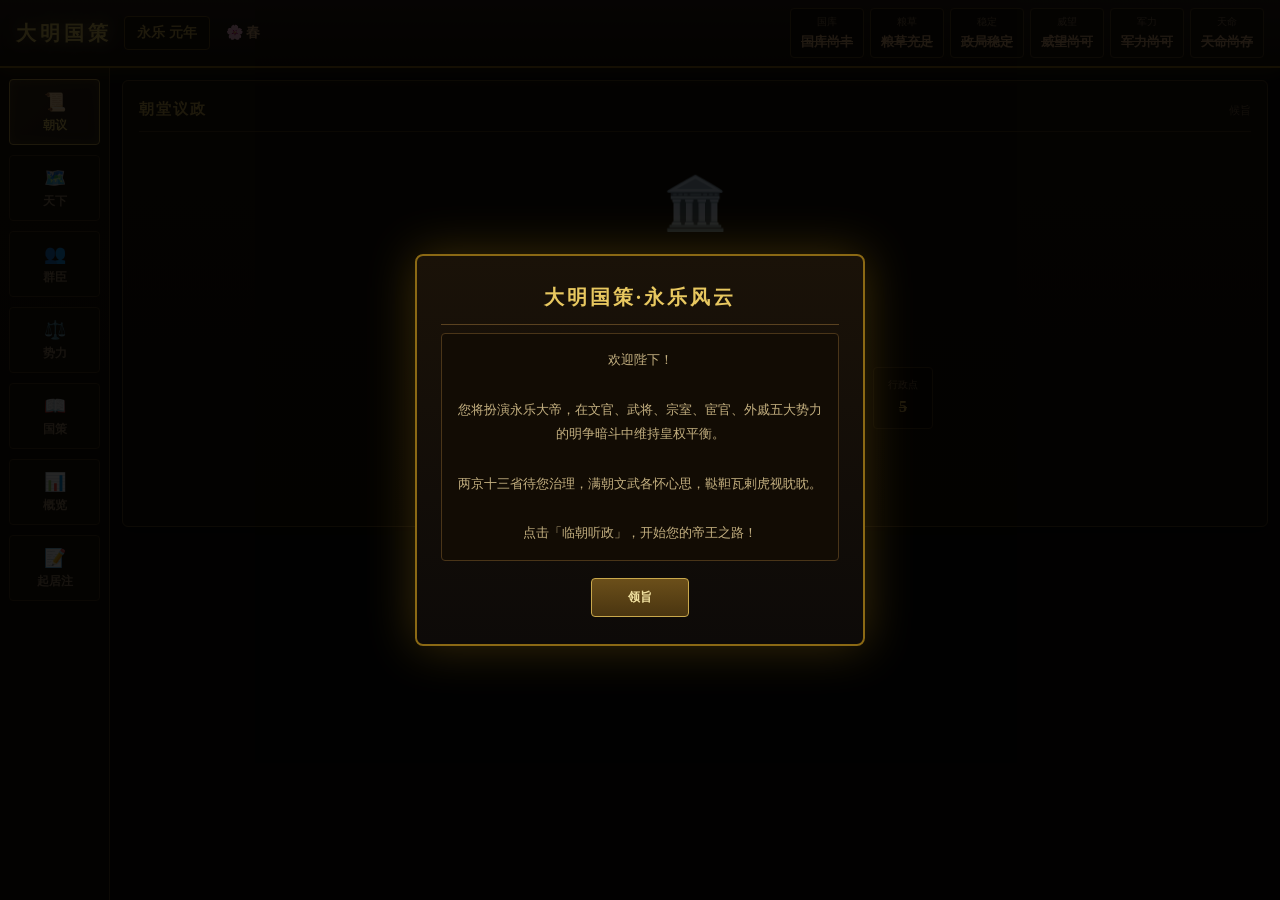
<file: index.html>
<!DOCTYPE html>
<html lang="zh-CN">
<head>
<meta charset="UTF-8">
<meta name="viewport" content="width=device-width, initial-scale=1.0, user-scalable=yes, maximum-scale=2.0">
<title>大明国策 · 永乐风云</title>
<style>
*{margin:0;padding:0;box-sizing:border-box}
html,body{height:100%;overflow:hidden}
body{font-family:"KaiTi","STKaiti","SimSun",serif;background:#0d0a08;color:#d4c5a0;font-size:13px;line-height:1.7}
#app{height:100vh;display:flex;flex-direction:column;max-width:1500px;margin:0 auto}
#topBar{background:linear-gradient(180deg,#2a1f15 0%,#1a1208 100%);border-bottom:2px solid #8b6914;padding:8px 16px;display:flex;justify-content:space-between;align-items:center;flex-wrap:wrap;gap:8px;flex-shrink:0;z-index:50;box-shadow:0 2px 16px rgba(139,105,20,0.3)}
#topBar .title-area{display:flex;align-items:center;gap:12px}
#topBar .title{color:#e8c860;font-size:20px;font-weight:bold;text-shadow:0 0 16px rgba(232,200,96,0.5);letter-spacing:4px}
#topBar .year{color:#c9a84c;font-size:14px;font-weight:bold;background:#1a1208;border:1px solid #6b4f1a;border-radius:4px;padding:4px 12px}
#topBar .season{color:#d4a574;font-size:14px;font-weight:bold;margin-left:4px}
#topBar .stats{display:flex;gap:6px;flex-wrap:wrap}
.stat-box{background:#1a1208;border:1px solid #5a4220;border-radius:4px;padding:4px 10px;font-size:11px;min-width:72px;text-align:center;transition:all 0.3s}
.stat-box:hover{border-color:#8b6914}
.stat-box l{display:block;color:#8a7050;font-size:10px;margin-bottom:1px}
.stat-box s{color:#d4a574;font-weight:bold;font-size:13px}
.stat-box.danger s{color:#c44}
.stat-box.warn s{color:#d88}
.stat-box.good s{color:#8b8}
#mainWrap{display:flex;flex:1;min-height:0;overflow:hidden}
#sideNav{width:110px;background:linear-gradient(180deg,#1a1208 0%,#120c04 100%);border-right:1px solid #5a4220;display:flex;flex-direction:column;padding:8px 6px;gap:4px;flex-shrink:0;overflow-y:auto}
.navBtn{padding:10px 4px;border:1px solid #4a3518;background:#1a1208;color:#9a8060;border-radius:4px;cursor:pointer;font-size:12px;text-align:center;line-height:1.4;flex-shrink:0;transition:all 0.2s;font-family:inherit}
.navBtn:hover{background:#2a1f15;border-color:#8b6914;color:#d4c5a0}
.navBtn.act{background:linear-gradient(135deg,#3a2a15 0%,#2a1f10 100%);border-color:#c9a84c;color:#e8c860;box-shadow:inset 0 0 12px rgba(201,168,76,0.2)}
.navBtn .icon{display:block;font-size:18px;margin-bottom:2px}
#contentArea{flex:1;padding:12px;overflow-y:auto;background:#0d0a08;min-width:0}
#contentArea::-webkit-scrollbar{width:6px}
#contentArea::-webkit-scrollbar-thumb{background:#5a4220;border-radius:3px}
.panel{background:linear-gradient(180deg,#1a1208 0%,#150e06 100%);border:1px solid #5a4220;border-radius:6px;padding:16px;margin-bottom:12px;box-shadow:0 4px 16px rgba(0,0,0,0.4)}
.panel h3{color:#c9a84c;border-bottom:1px solid #4a3518;padding-bottom:8px;margin-bottom:12px;font-size:15px;display:flex;justify-content:space-between;align-items:center;letter-spacing:2px}
.panel h3 .sub{color:#7a6040;font-size:11px;font-weight:normal;letter-spacing:0}
button,.btn{padding:8px 16px;margin:3px;border:1px solid #5a4220;background:linear-gradient(180deg,#2a1f15 0%,#1a1208 100%);color:#b8945a;border-radius:4px;cursor:pointer;font-family:inherit;font-size:12px;transition:all 0.15s;font-weight:bold}
button:hover,.btn:hover{background:linear-gradient(180deg,#3a2a18 0%,#2a1f10 100%);border-color:#8b6914;color:#d4c5a0}
button:active,.btn:active{transform:scale(0.97)}
button.primary{background:linear-gradient(180deg,#6b4f1a 0%,#4a3510 100%);border-color:#c9a84c;color:#f0e0a0}
button.primary:hover{box-shadow:0 0 12px rgba(201,168,76,0.4)}
button.red{background:linear-gradient(180deg,#5a2020 0%,#3a1010 100%);border-color:#8a3030;color:#d88}
button.green{background:linear-gradient(180deg,#2a4a2a 0%,#1a3a1a 100%);border-color:#4a7a4a;color:#8b8}
button.gold{background:linear-gradient(180deg,#6b5a1a 0%,#4a3a10 100%);border-color:#a08a30;color:#e8d890}
button:disabled{opacity:0.4;cursor:not-allowed}
.faction-card{background:#120c04;border:1px solid #4a3518;border-radius:4px;padding:10px;margin-bottom:6px}
.faction-card.warning{border-color:#a06a20}
.faction-card.danger{border-color:#a03030}
.faction-header{display:flex;justify-content:space-between;align-items:center;margin-bottom:6px}
.faction-name{font-size:13px;font-weight:bold;color:#c9a84c}
.faction-bars{display:flex;flex-direction:column;gap:4px}
.bar-row{display:flex;align-items:center;gap:6px}
.bar-label{width:48px;font-size:10px;color:#7a6040;flex-shrink:0}
.bar-track{flex:1;height:12px;background:#0a0604;border-radius:6px;overflow:hidden;border:1px solid #3a2810}
.bar-fill{height:100%;border-radius:5px;transition:width 0.5s}
.bar-fill.sat{background:linear-gradient(90deg,#4a6a8a,#6a8aba)}
.bar-fill.inf{background:linear-gradient(90deg,#8a6a2a,#c9a84c)}
.bar-fill.low{background:linear-gradient(90deg,#7a2a2a,#c44)!important}
.bar-fill.high{background:linear-gradient(90deg,#7a2a2a,#c44)!important}
.bar-value{width:40px;text-align:right;font-size:11px;font-weight:bold;flex-shrink:0}
.modal-overlay{position:fixed;top:0;left:0;width:100%;height:100%;background:rgba(0,0,0,0.85);display:flex;align-items:center;justify-content:center;z-index:1000}
.modal-overlay.hide{display:none}
.modal{background:linear-gradient(180deg,#1a1208 0%,#0d0a08 100%);border:2px solid #8b6914;border-radius:8px;padding:24px;max-width:650px;width:92%;max-height:88vh;overflow-y:auto;box-shadow:0 0 48px rgba(139,105,20,0.4)}
.modal h2{color:#e8c860;font-size:20px;margin-bottom:8px;text-align:center;letter-spacing:3px;border-bottom:1px solid #5a4220;padding-bottom:10px}
.modal .mem-type{display:inline-block;background:#2a1f15;color:#c9a84c;padding:3px 12px;border-radius:12px;font-size:11px;margin-bottom:10px;border:1px solid #5a4220}
.modal .mem-content{background:#120c04;border:1px solid #4a3518;border-radius:4px;padding:14px;margin-bottom:14px;line-height:1.9;color:#c4b080;font-size:13px;white-space:pre-line}
.modal .mem-advisor{color:#9a8060;font-style:italic;margin-top:8px;padding-top:8px;border-top:1px dashed #3a2810;font-size:12px}
.modal .options{display:flex;flex-direction:column;gap:8px}
.option-btn{text-align:left;padding:12px 16px;background:#1a1208;border:1px solid #4a3518;border-radius:4px;cursor:pointer;transition:all 0.2s;font-family:inherit;color:#c4b080;font-size:13px;line-height:1.6}
.option-btn:hover{background:#2a1f15;border-color:#8b6914;transform:translateX(4px)}
.option-btn .opt-title{font-weight:bold;color:#d4a574;margin-bottom:4px}
.option-btn .opt-effect{font-size:11px;color:#7a6040}
#mapCanvas{width:100%;background:#0a0604;border:1px solid #4a3518;border-radius:4px;cursor:pointer}
.map-legend{display:flex;gap:12px;flex-wrap:wrap;margin-top:8px;font-size:11px;color:#7a6040}
.map-legend span{display:flex;align-items:center;gap:4px}
.map-legend .dot{width:12px;height:12px;border-radius:2px;display:inline-block}
.person-card{background:#120c04;border:1px solid #4a3518;border-radius:4px;padding:10px;margin-bottom:6px;display:flex;gap:10px;align-items:center;transition:all 0.2s}
.person-card:hover{border-color:#8b6914;background:#1a1208}
.person-avatar{width:44px;height:44px;border-radius:50%;background:linear-gradient(135deg,#3a2a15,#2a1f10);border:2px solid #5a4220;display:flex;align-items:center;justify-content:center;font-size:20px;flex-shrink:0}
.person-info{flex:1;min-width:0}
.person-name{font-size:14px;font-weight:bold;color:#c9a84c}
.person-title{font-size:11px;color:#7a6040}
.person-stats{display:flex;gap:8px;margin-top:4px;font-size:10px;flex-wrap:wrap}
.person-stat{color:#9a8060}
.person-stat b{color:#d4a574}
.log-panel{background:#0a0604;border:1px solid #4a3518;border-radius:4px;padding:8px;max-height:420px;overflow-y:auto}
.log-panel::-webkit-scrollbar{width:4px}
.log-panel::-webkit-scrollbar-thumb{background:#4a3518;border-radius:2px}
.log-entry{padding:5px 8px;border-bottom:1px solid #1a1208;font-size:12px;line-height:1.6}
.log-entry:last-child{border-bottom:none}
.log-entry .log-time{color:#6a5030;font-size:10px;margin-right:6px}
.log-entry.season{color:#d4a574;border-left:2px solid #d4a574;padding-left:8px}
.log-entry.year{color:#e8c860;border-left:2px solid #e8c860;padding-left:8px;font-weight:bold}
.log-entry.event{color:#c44;border-left:2px solid #c44;padding-left:8px}
.log-entry.good{color:#8b8;border-left:2px solid #8b8;padding-left:8px}
.log-entry.warn{color:#d88;border-left:2px solid #d88;padding-left:8px}
.overview-grid{display:grid;grid-template-columns:repeat(auto-fit,minmax(150px,1fr));gap:10px}
.ov-card{background:#120c04;border:1px solid #4a3518;border-radius:4px;padding:12px;text-align:center;transition:all 0.3s}
.ov-card:hover{border-color:#8b6914;transform:translateY(-2px)}
.ov-card .ov-label{color:#7a6040;font-size:11px;margin-bottom:4px}
.ov-card .ov-value{color:#d4a574;font-size:22px;font-weight:bold}
.ov-card .ov-desc{color:#6a5030;font-size:10px;margin-top:4px}
.council-info{text-align:center;padding:16px}
.council-info .big-icon{font-size:52px;margin-bottom:10px}
.council-info h2{color:#e8c860;font-size:22px;margin-bottom:8px;letter-spacing:4px}
.council-info p{color:#9a8060;font-size:13px;margin-bottom:14px;line-height:1.9}
.council-status{display:flex;justify-content:center;gap:16px;margin:14px 0;flex-wrap:wrap}
.cs-item{background:#120c04;border:1px solid #4a3518;border-radius:4px;padding:8px 14px;text-align:center}
.cs-item l{display:block;color:#7a6040;font-size:10px}
.cs-item s{color:#c9a84c;font-size:16px;font-weight:bold}
.policy-tree{display:grid;grid-template-columns:repeat(auto-fill,minmax(200px,1fr));gap:10px}
.policy-node{background:#120c04;border:1px solid #4a3518;border-radius:4px;padding:10px;cursor:pointer;transition:all 0.2s}
.policy-node:hover{border-color:#8b6914}
.policy-node.unlocked{border-color:#6b8a4a;background:linear-gradient(180deg,#1a2a15,#121a0c)}
.policy-node.locked{opacity:0.5}
.policy-node .pn-name{font-size:13px;font-weight:bold;color:#c9a84c;margin-bottom:4px}
.policy-node .pn-desc{font-size:11px;color:#7a6040;line-height:1.5}
.policy-node .pn-cost{font-size:10px;color:#d4a574;margin-top:4px}
.province-detail{background:#120c04;border:1px solid #4a3518;border-radius:4px;padding:14px;margin-top:10px}
.province-detail h4{color:#c9a84c;font-size:15px;margin-bottom:8px}
.pd-grid{display:grid;grid-template-columns:repeat(2,1fr);gap:6px;font-size:12px}
.pd-item{display:flex;justify-content:space-between;padding:4px 8px;background:#0a0604;border-radius:3px}
.pd-item l{color:#7a6040}
.pd-item s{color:#d4a574;font-weight:bold}
.ending-screen{text-align:center;padding:30px}
.ending-screen .ending-icon{font-size:72px;margin-bottom:16px}
.ending-screen h1{color:#e8c860;font-size:28px;margin-bottom:12px;letter-spacing:6px}
.ending-screen .ending-desc{color:#c4b080;font-size:14px;line-height:2;margin-bottom:20px;max-width:500px;margin-left:auto;margin-right:auto}
.ending-screen .ending-stats{display:grid;grid-template-columns:repeat(3,1fr);gap:10px;margin:20px 0}
.view-tabs{display:flex;gap:4px;margin-bottom:8px;flex-wrap:wrap}
.view-tab{padding:4px 10px;font-size:11px;border:1px solid #4a3518;background:#120c04;color:#7a6040;border-radius:3px;cursor:pointer}
.view-tab.act{background:#2a1f15;border-color:#8b6914;color:#d4a574}
.hide{display:none!important}
.text-center{text-align:center}
.gold-text{color:#e8c860}
.red-text{color:#c44}
.green-text{color:#8b8}
.small-text{font-size:11px;color:#7a6040}
.save-bar{display:flex;gap:8px;flex-wrap:wrap;justify-content:center;margin-top:12px}
@media(max-width:768px){
  #topBar{padding:6px 10px}
  #topBar .title{font-size:15px}
  .stat-box{min-width:55px;padding:3px 6px;font-size:10px}
  #sideNav{width:75px;padding:6px 4px}
  .navBtn{padding:8px 2px;font-size:10px}
  #contentArea{padding:8px}
  .panel{padding:12px}
  .modal{padding:16px;width:95%}
  .overview-grid{grid-template-columns:repeat(2,1fr)}
  .pd-grid{grid-template-columns:1fr}
}
</style>
</head>
<body>
<div id="app">
  <div id="topBar">
    <div class="title-area">
      <span class="title">大明国策</span>
      <span class="year" id="topYear">永乐元年</span>
      <span class="season" id="topSeason">春</span>
    </div>
    <div class="stats" id="topStats"></div>
  </div>
  <div id="mainWrap">
    <div id="sideNav">
      <button class="navBtn act" data-panel="council"><span class="icon">📜</span>朝议</button>
      <button class="navBtn" data-panel="map"><span class="icon">🗺️</span>天下</button>
      <button class="navBtn" data-panel="people"><span class="icon">👥</span>群臣</button>
      <button class="navBtn" data-panel="factions"><span class="icon">⚖️</span>势力</button>
      <button class="navBtn" data-panel="policy"><span class="icon">📖</span>国策</button>
      <button class="navBtn" data-panel="overview"><span class="icon">📊</span>概览</button>
      <button class="navBtn" data-panel="log"><span class="icon">📝</span>起居注</button>
    </div>
    <div id="contentArea">
      <div id="panel-council" class="panel-content">
        <div class="panel">
          <h3>朝堂议政 <span class="sub" id="councilSub">候旨</span></h3>
          <div class="council-info" id="councilInfo">
            <div class="big-icon">🏛️</div>
            <h2 id="councilTitle">开启春季朝议</h2>
            <p id="councilDesc">百官已集于奉天殿外，陛下可临朝听政。<br>本季必有若干奏折亟待批复。</p>
            <div class="council-status" id="councilStatus"></div>
            <button class="primary gold" id="btnStartCouncil" style="font-size:15px;padding:12px 36px">⚡ 临朝听政</button>
          </div>
        </div>
      </div>
      <div id="panel-map" class="panel-content hide">
        <div class="panel">
          <h3>天下舆图 <span class="sub" id="mapSub">两京十三省</span></h3>
          <div class="view-tabs" id="mapViewTabs">
            <span class="view-tab act" data-view="stability">稳定</span>
            <span class="view-tab" data-view="population">人口</span>
            <span class="view-tab" data-view="tax">税赋</span>
            <span class="view-tab" data-view="food">粮产</span>
            <span class="view-tab" data-view="military">驻军</span>
          </div>
          <canvas id="mapCanvas" width="800" height="500"></canvas>
          <div class="map-legend" id="mapLegend"></div>
          <div id="provinceDetail" class="province-detail hide"></div>
        </div>
      </div>
      <div id="panel-people" class="panel-content hide">
        <div class="panel">
          <h3>在京群臣 <span class="sub" id="peopleSub">内阁六部</span></h3>
          <div id="peopleList"></div>
        </div>
      </div>
      <div id="panel-factions" class="panel-content hide">
        <div class="panel">
          <h3>五大势力 <span class="sub">消长制衡</span></h3>
          <div id="factionList"></div>
        </div>
        <div class="panel">
          <h3>制衡之道</h3>
          <div style="font-size:12px;line-height:2.2;color:#9a8060">
            <p>• <span class="gold-text">满意度</span>低于三十，势力心生怨望，恐生兵变、靖难、专权之祸</p>
            <p>• <span style="color:#d4a574">影响力</span>高于七十，势力尾大不掉，威胁皇权与天命</p>
            <p>• 每年文官影响力渐长，武将满意度渐降，宦官影响力渐增</p>
            <p>• 平衡各方势力，方为长治久安之道</p>
          </div>
        </div>
      </div>
      <div id="panel-policy" class="panel-content hide">
        <div class="panel">
          <h3>国策宏图 <span class="sub" id="policySub">行政点: 0</span></h3>
          <div class="policy-tree" id="policyTree"></div>
        </div>
      </div>
      <div id="panel-overview" class="panel-content hide">
        <div class="panel">
          <h3>国家概览 <span class="sub" id="overviewSub">永乐元年 · 春</span></h3>
          <div class="overview-grid" id="overviewGrid"></div>
        </div>
      </div>
      <div id="panel-log" class="panel-content hide">
        <div class="panel">
          <h3>起居注 <span class="sub" id="logCount">共 0 条</span></h3>
          <div class="log-panel" id="logPanel"></div>
          <div class="save-bar">
            <button class="green" id="btnSave">💾 存档</button>
            <button class="primary" id="btnLoad">📂 读档</button>
            <button class="red" id="btnReset">🔄 重启</button>
            <button class="gold" id="btnExport">📤 导出</button>
          </div>
        </div>
      </div>
    </div>
  </div>
</div>
<div class="modal-overlay hide" id="memorialModal">
  <div class="modal">
    <div style="text-align:center;color:#7a6040;font-size:12px;margin-bottom:8px" id="memorialProgress">奏折 1 / 3</div>
    <span class="mem-type" id="memorialType">灾荒</span>
    <h2 id="memorialTitle">蝗灾肆虐</h2>
    <div class="mem-content" id="memorialContent"></div>
    <div class="options" id="memorialOptions"></div>
  </div>
</div>
<div class="modal-overlay hide" id="alertModal">
  <div class="modal" style="max-width:450px;text-align:center">
    <h2 id="alertTitle">旨意</h2>
    <div class="mem-content" id="alertContent" style="text-align:center;white-space:pre-line"></div>
    <button class="primary" id="alertConfirm" style="padding:10px 36px">领旨</button>
  </div>
</div>
<div class="modal-overlay hide" id="endingModal">
  <div class="modal ending-screen">
    <div class="ending-icon" id="endingIcon">👑</div>
    <h1 id="endingTitle">永乐盛世</h1>
    <div class="ending-desc" id="endingDesc"></div>
    <div class="ending-stats" id="endingStats"></div>
    <button class="primary gold" onclick="resetGame()" style="font-size:15px;padding:12px 36px">🔄 再开一局</button>
  </div>
</div>
<script>
const RULESET_ID="ming-guoce-v2.0";
const SAVE_KEY="ming_guoce_v2_save";
const ERA_NAMES=[{name:"洪武",start:1368},{name:"建文",start:1399},{name:"永乐",start:1403},{name:"洪熙",start:1425},{name:"宣德",start:1426},{name:"正统",start:1436},{name:"景泰",start:1450},{name:"天顺",start:1457},{name:"成化",start:1465},{name:"弘治",start:1488},{name:"正德",start:1506},{name:"嘉靖",start:1522}];
const SEASONS=["春","夏","秋","冬"];
const SEASON_ICONS=["🌸","☀️","🍂","❄️"];
const FACTION_CONFIG=[
  {id:"wen",name:"文官集团",icon:"📖",desc:"科举士人，执掌行政"},
  {id:"wu",name:"武将集团",icon:"⚔️",desc:"军功贵族，统领兵马"},
  {id:"zong",name:"宗室藩王",icon:"👑",desc:"皇室宗亲，分封各地"},
  {id:"huan",name:"宦官集团",icon:"🏮",desc:"宫廷内侍，掌控情报"},
  {id:"wai",name:"外戚集团",icon:"💎",desc:"后妃亲族，联结后宫"}
];
const PROVINCES=[
  {id:"beizhili",name:"北直隶",x:520,y:140,pop:800,tax:120,food:90,mil:150,stab:75,capital:true},
  {id:"nanzhili",name:"南直隶",x:560,y:280,pop:1200,tax:200,food:180,mil:80,stab:80,capital:true},
  {id:"shandong",name:"山东",x:540,y:200,pop:700,tax:90,food:120,mil:100,stab:70},
  {id:"shanxi",name:"山西",x:440,y:180,pop:500,tax:70,food:80,mil:120,stab:65},
  {id:"henan",name:"河南",x:480,y:240,pop:650,tax:100,food:110,mil:90,stab:68},
  {id:"shaanxi",name:"陕西",x:380,y:200,pop:450,tax:60,food:70,mil:140,stab:60},
  {id:"sichuan",name:"四川",x:300,y:300,pop:600,tax:80,food:130,mil:70,stab:72},
  {id:"huguang",name:"湖广",x:480,y:340,pop:700,tax:110,food:160,mil:60,stab:74},
  {id:"jiangxi",name:"江西",x:540,y:340,pop:650,tax:100,food:120,mil:50,stab:76},
  {id:"zhejiang",name:"浙江",x:600,y:320,pop:800,tax:150,food:110,mil:50,stab:78},
  {id:"fujian",name:"福建",x:590,y:380,pop:400,tax:60,food:70,mil:40,stab:70},
  {id:"guangdong",name:"广东",x:500,y:430,pop:350,tax:50,food:80,mil:40,stab:65},
  {id:"guangxi",name:"广西",x:420,y:420,pop:250,tax:30,food:50,mil:50,stab:55},
  {id:"yunnan",name:"云南",x:280,y:400,pop:200,tax:20,food:40,mil:60,stab:50},
  {id:"guizhou",name:"贵州",x:360,y:380,pop:150,tax:15,food:30,mil:40,stab:48}
];
const FRONTIERS=[
  {id:"liaodong",name:"辽东",x:640,y:100,men:300,drill:60,morale:65},
  {id:"jizhou",name:"蓟州",x:560,y:110,men:250,drill:65,morale:70},
  {id:"xuanfu",name:"宣府",x:480,y:120,men:280,drill:62,morale:68},
  {id:"datong",name:"大同",x:420,y:130,men:260,drill:60,morale:65},
  {id:"shanxi_bian",name:"山西",x:380,y:150,men:200,drill:55,morale:60},
  {id:"yansui",name:"延绥",x:320,y:170,men:180,drill:55,morale:58},
  {id:"ningxia",name:"宁夏",x:280,y:160,men:150,drill:50,morale:55},
  {id:"guyuan",name:"固原",x:300,y:200,men:160,drill:52,morale:56},
  {id:"gansu",name:"甘肃",x:220,y:180,men:140,drill:48,morale:52}
];
const PEOPLE=[
  {id:"xiejin",name:"解缙",title:"内阁首辅",age:35,politics:88,military:30,wisdom:92,charm:75,faction:"wen",loyalty:70,health:80,ambition:60,alive:true},
  {id:"yangshiqi",name:"杨士奇",title:"内阁次辅",age:39,politics:90,military:35,wisdom:95,charm:70,faction:"wen",loyalty:85,health:75,ambition:40,alive:true},
  {id:"yangrong",name:"杨荣",title:"内阁群辅",age:33,politics:82,military:75,wisdom:88,charm:72,faction:"wen",loyalty:80,health:78,ambition:45,alive:true},
  {id:"yangpu",name:"杨溥",title:"翰林院学士",age:32,politics:85,military:25,wisdom:90,charm:68,faction:"wen",loyalty:82,health:70,ambition:35,alive:true},
  {id:"jianyi",name:"蹇义",title:"吏部尚书",age:40,politics:85,military:40,wisdom:80,charm:75,faction:"wen",loyalty:88,health:72,ambition:30,alive:true},
  {id:"xia Yuanji",name:"夏原吉",title:"户部尚书",age:36,politics:88,military:35,wisdom:92,charm:70,faction:"wen",loyalty:90,health:75,ambition:25,alive:true},
  {id:"luzhen",name:"吕震",title:"礼部尚书",age:42,politics:75,military:30,wisdom:70,charm:65,faction:"wen",loyalty:60,health:68,ambition:55,alive:true},
  {id:"jinzhong",name:"金忠",title:"兵部尚书",age:45,politics:70,military:80,wisdom:78,charm:72,faction:"wu",loyalty:85,health:65,ambition:35,alive:true},
  {id:"zhengci",name:"郑赐",title:"刑部尚书",age:50,politics:72,military:25,wisdom:75,charm:60,faction:"wen",loyalty:75,health:55,ambition:30,alive:true},
  {id:"songli",name:"宋礼",title:"工部尚书",age:44,politics:78,military:50,wisdom:85,charm:65,faction:"wen",loyalty:82,health:70,ambition:40,alive:true},
  {id:"zhenhe",name:"郑和",title:"司礼监太监",age:32,politics:70,military:75,wisdom:85,charm:80,faction:"huan",loyalty:95,health:80,ambition:50,alive:true},
  {id:"wangjinghong",name:"王景弘",title:"御马监太监",age:30,politics:60,military:65,wisdom:72,charm:70,faction:"huan",loyalty:90,health:78,ambition:40,alive:true},
  {id:"zhuneng",name:"朱能",title:"成国公·五军都督",age:37,politics:55,military:92,wisdom:70,charm:80,faction:"wu",loyalty:92,health:72,ambition:30,alive:true},
  {id:"zhangfu",name:"张辅",title:"新城侯·征夷将军",age:28,politics:60,military:88,wisdom:75,charm:78,faction:"wu",loyalty:88,health:85,ambition:45,alive:true},
  {id:"qiufu",name:"丘福",title:"淇国公·征虏大将军",age:55,politics:40,military:85,wisdom:55,charm:70,faction:"wu",loyalty:85,health:60,ambition:35,alive:true},
  {id:"xuhou",name:"徐皇后",title:"中宫皇后",age:32,politics:75,military:20,wisdom:88,charm:90,faction:"wai",loyalty:95,health:78,ambition:20,alive:true}
];
const POLICIES=[
  {id:"rest_with_people",name:"休养生息",desc:"减免赋税，鼓励垦荒，人口粮产渐增",cost:3,effect:{food:200,stability:5},unlocked:false,req:[]},
  {id:"treasury_reform",name:"清丈田亩",desc:"清查隐田，整顿税基，国库收入大增",cost:5,effect:{treasury:3000},unlocked:false,req:["rest_with_people"]},
  {id:"canal_repair",name:"疏浚运河",desc:"修通会通河，漕运畅通，南北物资流转",cost:6,effect:{treasury:1500,food:300,stability:3},unlocked:false,req:["treasury_reform"]},
  {id:"capital_move",name:"营建北京",desc:"迁都北京，天子守国门，北边防务巩固",cost:10,effect:{stability:8,military:200,mandate:5},unlocked:false,req:["canal_repair"]},
  {id:"military_academy",name:"整顿京营",desc:"操练五军三千神机三营，军力大振",cost:5,effect:{military:500,stability:3},unlocked:false,req:[]},
  {id:"nine_frontier",name:"加固九边",desc:"修缮边墙墩台，九边防御稳固",cost:7,effect:{military:300,stability:5},unlocked:false,req:["military_academy"]},
  {id:"western_voyages",name:"郑和下西洋",desc:"遣使远航，宣扬国威，万国来朝",cost:8,effect:{prestige:15,mandate:8,treasury:2000},unlocked:false,req:[]},
  {id:"tribute_system",name:"重建朝贡",desc:"恢复市舶司，藩属朝贡，国库充实",cost:5,effect:{treasury:2500,prestige:8},unlocked:false,req:["western_voyages"]},
  {id:"neo_confucian",name:"尊崇儒术",desc:"兴办儒学，科举取士，文官集团壮大",cost:4,effect:{stability:5,mandate:3},unlocked:false,req:[]},
  {id:"legal_reform",name:"修纂大典",desc:"编修永乐大典，文治煌煌",cost:6,effect:{prestige:10,mandate:5,stability:3},unlocked:false,req:["neo_confucian"]},
  {id:"eunuch_supervision",name:"宦官出使",desc:"委宦官以监军出使之权，皇权集中",cost:3,effect:{mandate:3},unlocked:false,req:[]},
  {id:"secret_police",name:"设立东厂",desc:"宦官缉捕臣民，百官战栗，皇权独大",cost:5,effect:{mandate:5,stability:-3},unlocked:false,req:["eunuch_supervision"]}
];
const MEMORIALS=[
  {id:"locust",type:"灾荒",typeColor:"#d4a574",title:"蝗灾肆虐",recommender:"夏原吉",content:"河南、山东两地突发蝗灾，蝗虫遮天蔽日，所过之处寸草不生。地方官急报朝廷，请求赈灾灭蝗。若不及时处理，恐引发民变。",advisor:"户部尚书夏原吉进言：「当开仓赈灾，以仁德安民心。蝗灾虽烈，民心不可失。」",options:[{text:"开仓赈灾，减免赋税",effect:{food:-800,stability:10,prestige:2,factions:{wen:8,wu:-2}},desc:"粮-800，稳定+10，威望+2"},{text:"征发徭役，组织灭蝗",effect:{food:-200,stability:-5,prestige:-3,factions:{wen:-5,wu:3}},desc:"粮-200，稳定-5，威望-3"},{text:"置之不理，听天由命",effect:{stability:-15,prestige:-5,factions:{wen:-10}},desc:"稳定-15，威望-5"}]},
  {id:"yellow_river",type:"灾荒",typeColor:"#d4a574",title:"黄河决口",recommender:"宋礼",content:"黄河开封段决堤，洪水淹没数十州县，百姓流离失所者数以万计。河道总督请求拨银修堤，安置灾民。",advisor:"工部尚书宋礼进言：「黄河水患非同小可，需征调民夫、调拨钱粮，方能堵住决口。」",options:[{text:"拨银十万两，征夫修堤",effect:{treasury:-10000,food:-500,stability:8,prestige:3,factions:{wen:5}},desc:"银-10000，粮-500，稳定+8"},{text:"令地方自筹，朝廷派官督导",effect:{treasury:-2000,stability:-3,factions:{wen:-3,wu:2}},desc:"银-2000，稳定-3"},{text:"暂缓修堤，先核实灾情",effect:{stability:-8,prestige:-3,factions:{wen:-8}},desc:"稳定-8，威望-3"}]},
  {id:"plague",type:"灾荒",typeColor:"#d4a574",title:"瘟疫流行",recommender:"太医院",content:"南方数省爆发瘟疫，患者发热咳血，死亡日众。太医院建议隔离疫区、分发药材，但需大量钱粮。",advisor:"太医院院判进言：「瘟疫传染极快，若不即刻隔离施药，恐蔓延至京师。」",options:[{text:"隔离疫区，太医院施药",effect:{treasury:-5000,stability:12,prestige:5,mandate:3,factions:{wen:5}},desc:"银-5000，稳定+12，天命+3"},{text:"令各地自行防疫",effect:{stability:-5,mandate:-3,factions:{wen:-5}},desc:"稳定-5，天命-3"},{text:"封锁疫区，任其自生自灭",effect:{stability:-15,mandate:-8,prestige:-5,factions:{wen:-10}},desc:"稳定-15，天命-8"}]},
  {id:"drought",type:"灾荒",typeColor:"#d4a574",title:"北方大旱",recommender:"夏原吉",content:"北直隶、山西连续三月无雨，田地龟裂，麦苗枯死。百姓开始逃荒，地方官请求开仓放粮。",advisor:"户部尚书夏原吉进言：「仓中存粮有限，若尽数放赈，恐来年军粮无着。」",options:[{text:"开仓放粮，安抚灾民",effect:{food:-1000,stability:10,prestige:3,factions:{wen:6}},desc:"粮-1000，稳定+10"},{text:"从南方调粮，平价出售",effect:{treasury:-3000,food:-300,stability:5,factions:{wen:3}},desc:"银-3000，粮-300，稳定+5"},{text:"令灾民就地自救",effect:{stability:-10,prestige:-3,factions:{wen:-8}},desc:"稳定-10，威望-3"}]},
  {id:"earthquake",type:"灾荒",typeColor:"#d4a574",title:"陕西地震",recommender:"钦天监",content:"陕西华州发生大地震，声如雷鸣，城垣房屋倒塌无数，军民死伤甚众。余震不断，人心惶惶。",advisor:"钦天监正进言：「地震乃上天示警，陛下当修德省刑，以回天意。」",options:[{text:"拨款赈灾，减免赋税",effect:{treasury:-8000,food:-600,stability:10,mandate:5,prestige:3,factions:{wen:5}},desc:"银-8000，稳定+10，天命+5"},{text:"下罪己诏，大赦天下",effect:{mandate:8,prestige:5,stability:3,factions:{wen:3,huan:-3}},desc:"天命+8，威望+5"},{text:"仅派官慰问，不拨钱粮",effect:{stability:-8,mandate:-3,factions:{wen:-5}},desc:"稳定-8，天命-3"}]},
  {id:"tatar_raid",type:"军事",typeColor:"#c44",title:"鞑靼犯边",recommender:"金忠",content:"鞑靼骑兵大举入寇宣府、大同，杀掠军民数万，边将告急。朝廷需决策是战是和。",advisor:"兵部尚书金忠进言：「鞑靼欺我边防松弛，当遣名将率京营精锐驰援，痛击来犯之敌。」",options:[{text:"遣将出征，痛击鞑靼",effect:{treasury:-5000,military:500,stability:5,prestige:8,factions:{wu:10,wen:-3}},desc:"银-5000，军力+500，威望+8"},{text:"坚壁清野，固守待援",effect:{military:-200,stability:-3,prestige:-2,factions:{wu:-5}},desc:"军力-200，稳定-3"},{text:"遣使议和，许以互市",effect:{treasury:-3000,prestige:-5,stability:3,factions:{wu:-8,wen:3}},desc:"银-3000，威望-5"}]},
  {id:"wokou",type:"军事",typeColor:"#c44",title:"倭寇劫掠",recommender:"浙江巡抚",content:"东南沿海倭寇猖獗，联合海盗劫掠州县，烧杀掳掠无恶不作。当地卫所兵力不足，难以抵御。",advisor:"浙江巡抚进言：「倭寇实为沿海奸民勾结日本浪人，当严海禁、练乡兵、遣名将剿之。」",options:[{text:"遣名将练兵剿倭",effect:{treasury:-6000,military:300,stability:8,prestige:5,factions:{wu:8,wen:2}},desc:"银-6000，军力+300，稳定+8"},{text:"严行海禁，断绝接济",effect:{treasury:-2000,stability:-3,prestige:2,factions:{wen:3,wu:-3}},desc:"银-2000，稳定-3"},{text:"招抚倭寇，授以官职",effect:{stability:-5,prestige:-8,mandate:-3,factions:{wu:-5,wen:-5}},desc:"稳定-5，威望-8"}]},
  {id:"tusi_rebellion",type:"军事",typeColor:"#c44",title:"土司叛乱",recommender:"张辅",content:"云南、贵州土司不服改土归流，联合起兵叛乱，攻城掠地。地方官军节节败退，请求朝廷增援。",advisor:"征夷将军张辅进言：「土司反复无常，当以大兵压境，剿抚并用，方能一劳永逸。」",options:[{text:"调集大军，武力平叛",effect:{treasury:-8000,military:-300,stability:5,prestige:6,factions:{wu:8,wen:-2}},desc:"银-8000，军力-300，威望+6"},{text:"招抚为主，许以世袭",effect:{stability:3,prestige:-3,factions:{wen:5,wu:-5}},desc:"稳定+3，威望-3"},{text:"暂缓改土归流，恢复旧制",effect:{stability:5,mandate:-5,prestige:-5,factions:{wen:3,wu:-8}},desc:"稳定+5，天命-5"}]},
  {id:"border_pay",type:"军事",typeColor:"#c44",title:"边军缺饷",recommender:"丘福",content:"九边军镇因朝廷拖欠军饷，士兵怨声载道，已有数个卫所发生哗变苗头。边将急请拨发欠饷。",advisor:"淇国公丘福进言：「军饷拖欠已久，若不即刻补发，恐生兵变。届时损失远大于所欠军饷。」",options:[{text:"即刻拨发全部欠饷",effect:{treasury:-12000,military:200,stability:5,factions:{wu:12}},desc:"银-12000，军力+200"},{text:"补发一半，其余秋后再给",effect:{treasury:-6000,military:-100,stability:-3,factions:{wu:3}},desc:"银-6000，军力-100"},{text:"严查贪腐，以贪官家产充饷",effect:{treasury:3000,stability:3,mandate:3,factions:{wu:5,wen:-8,huan:-3}},desc:"银+3000，天命+3"}]},
  {id:"drill_troops",type:"军事",typeColor:"#c44",title:"京营操练",recommender:"朱能",content:"成国公朱能奏报：京营五军、三千、神机三营久疏战阵，操练度不足。请求拨银举行大阅，整饬军备。",advisor:"五军都督朱能进言：「兵可百年不用，不可一日无备。京营乃朝廷根本，当勤加操练。」",options:[{text:"拨银大阅，整饬京营",effect:{treasury:-3000,military:300,factions:{wu:8}},desc:"银-3000，军力+300"},{text:"令各营自行操练",effect:{military:50,factions:{wu:2}},desc:"军力+50"},{text:"国库紧张，暂缓操练",effect:{military:-50,factions:{wu:-5}},desc:"军力-50"}]},
  {id:"recommend",type:"政治",typeColor:"#6a8aba",title:"举荐贤才",recommender:"蹇义",content:"吏部尚书蹇义举荐数名贤才，称其德才兼备，可堪大用。但其中有人与某些派系关系密切，任用需谨慎。",advisor:"吏部尚书蹇义进言：「治国之道，首在得人。此数人皆一时之选，陛下当破格任用。」",options:[{text:"全部任用，委以要职",effect:{stability:5,mandate:2,factions:{wen:8,huan:-3}},desc:"稳定+5，天命+2"},{text:"择优录用，平衡各派",effect:{stability:3,factions:{wen:3,wu:2,huan:2,wai:2}},desc:"稳定+3，各势力+2"},{text:"搁置不议，日后再说",effect:{factions:{wen:-5}},desc:"文官-5"}]},
  {id:"exam_fraud",type:"政治",typeColor:"#6a8aba",title:"科场舞弊",recommender:"都察院",content:"会试爆出舞弊案，有人举报主考官收受贿赂、泄露试题。舆论哗然，举子们群情激愤。",advisor:"都察院左都御史进言：「科场乃国家取士大典，舞弊之事不可不查。当彻查严办，以正士风。」",options:[{text:"彻查严办，涉事者严惩",effect:{mandate:5,stability:3,prestige:5,factions:{wen:-5,huan:3}},desc:"天命+5，威望+5"},{text:"从轻发落，仅废涉事举人",effect:{stability:-3,prestige:-3,factions:{wen:3}},desc:"稳定-3，威望-3"},{text:"压下此事，不予追究",effect:{stability:-8,mandate:-5,prestige:-8,factions:{wen:-3,huan:5}},desc:"稳定-8，天命-5"}]},
  {id:"corruption",type:"政治",typeColor:"#6a8aba",title:"官员贪污",recommender:"都察院",content:"御史弹劾某布政使贪污受贿、鱼肉百姓，证据确凿。该官员与朝中某重臣关系密切，处理起来投鼠忌器。",advisor:"刑部尚书郑赐进言：「法不阿贵，绳不挠曲。贪污之官当严惩，以儆效尤。」",options:[{text:"革职查办，抄没家产",effect:{treasury:5000,mandate:5,stability:5,prestige:3,factions:{wen:-5,huan:3}},desc:"银+5000，天命+5"},{text:"贬官外放，留其性命",effect:{stability:2,factions:{wen:2}},desc:"稳定+2"},{text:"不予追究，暗中警告",effect:{stability:-5,mandate:-3,factions:{wen:3,huan:-3}},desc:"稳定-5，天命-3"}]},
  {id:"eunuch_power",type:"政治",typeColor:"#6a8aba",title:"宦官干政",recommender:"解缙",content:"有太监依仗陛下信任，干预朝政、收受贿赂，朝臣多有不满。内阁联名上书，请求抑制宦官权势。",advisor:"内阁首辅解缙进言：「宦官干政，自古为祸。陛下当远小人、亲贤臣，以保社稷长治久安。」",options:[{text:"严惩涉案宦官，抑制司礼监",effect:{mandate:3,stability:5,factions:{wen:8,huan:-10}},desc:"天命+3，稳定+5"},{text:"稍加惩戒，保留宦官势力",effect:{factions:{wen:3,huan:-3}},desc:"文官+3，宦官-3"},{text:"信任宦官，斥责上书朝臣",effect:{stability:-5,mandate:-3,factions:{wen:-8,huan:8}},desc:"稳定-5，天命-3"}]},
  {id:"relative_interfere",type:"政治",typeColor:"#6a8aba",title:"外戚干政",recommender:"都察院",content:"皇后之弟仗着国舅身份，横行霸道、强占民田，百姓怨声载道。朝臣投鼠忌器，无人敢弹劾。",advisor:"都察院御史进言：「外戚虽亲，然犯法当与庶民同罪。若不惩治，恐开外戚干政之端。」",options:[{text:"依法惩治，削夺爵位",effect:{stability:5,mandate:3,prestige:3,factions:{wai:-8,wen:5}},desc:"稳定+5，天命+3"},{text:"训诫一番，令其退田",effect:{stability:2,factions:{wai:-3}},desc:"稳定+2，外戚-3"},{text:"袒护国舅，压下此事",effect:{stability:-8,mandate:-5,factions:{wai:5,wen:-5}},desc:"稳定-8，天命-5"}]},
  {id:"xiejin_arrogance",type:"政治",typeColor:"#6a8aba",title:"解缙恃才",recommender:"都察院",content:"内阁首辅解缙恃才傲物，在朝中得罪多人。有人弹劾其泄露宫中机密、结交藩王。解缙乃大才，处置需慎。",advisor:"吏部尚书蹇义进言：「解缙才高八斗，然性情刚傲。若严惩，恐失大才；若纵容，恐开坏例。」",options:[{text:"贬官外放，以示惩戒",effect:{factions:{wen:-5,huan:3},stability:2},desc:"文官-5，稳定+2"},{text:"好言规劝，留任内阁",effect:{factions:{wen:5,huan:-3}},desc:"文官+5，宦官-3"},{text:"下狱论罪，以正朝纲",effect:{mandate:-3,stability:-3,factions:{wen:-8,huan:5}},desc:"天命-3，文官-8"}]},
  {id:"sea_ban",type:"经济",typeColor:"#8b8",title:"开海之议",recommender:"夏原吉",content:"东南商贾联名上书，请求开放海禁，允许民间出海贸易。称可增加税收、互通有无。但朝中多有反对之声。",advisor:"户部尚书夏原吉进言：「海禁一开，虽可增税，然恐引倭寇、通海外。利弊参半，陛下圣裁。」",options:[{text:"开放海禁，设市舶司收税",effect:{treasury:5000,stability:3,prestige:2,factions:{wen:3,wu:-3}},desc:"银+5000，稳定+3"},{text:"维持海禁，不许片板下海",effect:{stability:2,factions:{wu:3,wen:-3}},desc:"稳定+2，武将+3"},{text:"部分开放，仅允许朝贡贸易",effect:{treasury:2000,stability:2,factions:{wen:2}},desc:"银+2000，稳定+2"}]},
  {id:"silver_mine",type:"经济",typeColor:"#8b8",title:"发现银矿",recommender:"宋礼",content:"云南报发现大型银矿，储量丰富。若开采可大幅增加国库收入，但需投入大量人力物力，且可能引发地方动荡。",advisor:"工部尚书宋礼进言：「银矿乃天授之财，开采可充国库、便民用。然需妥善管理，防止官商勾结。」",options:[{text:"官办开采，设银场大使",effect:{treasury:8000,stability:-3,factions:{wen:3,huan:2}},desc:"银+8000，稳定-3"},{text:"招商承办，官府抽成",effect:{treasury:5000,stability:2,factions:{wen:5}},desc:"银+5000，稳定+2"},{text:"封禁银矿，不许开采",effect:{stability:3,mandate:2,factions:{wen:-3}},desc:"稳定+3，天命+2"}]},
  {id:"bank_run",type:"经济",typeColor:"#8b8",title:"钱庄挤兑",recommender:"夏原吉",content:"京城最大钱庄因传言资金链断裂，引发挤兑风潮。若钱庄倒闭，可能波及整个京城金融秩序，甚至影响朝廷税收。",advisor:"户部侍郎进言：「钱庄虽为民间所办，然与官员商贾多有往来。若倒闭恐引发连锁反应，朝廷是否出手相救？」",options:[{text:"国库注资，稳定金融",effect:{treasury:-10000,stability:8,prestige:3,factions:{wen:5,wai:3}},desc:"银-10000，稳定+8"},{text:"令钱庄自行筹措，官府仅维稳",effect:{stability:-3,factions:{wen:-3}},desc:"稳定-3"},{text:"坐视不管，任其倒闭",effect:{stability:-10,treasury:-2000,factions:{wen:-5,wai:-5}},desc:"稳定-10，银-2000"}]},
  {id:"canal_silt",type:"经济",typeColor:"#8b8",title:"漕运淤塞",recommender:"宋礼",content:"大运河多处淤塞，漕船通行困难，南方粮食难以北运。京师粮食供应开始紧张，粮价上涨。",advisor:"工部尚书宋礼进言：「运河乃国家命脉，淤塞不通则京师震动。当征调民夫、调拨钱粮，疏浚河道。」",options:[{text:"征调十万民夫，全面疏浚",effect:{treasury:-15000,food:500,stability:5,prestige:5,factions:{wen:5}},desc:"银-15000，粮+500"},{text:"重点疏通关键河段",effect:{treasury:-6000,food:200,stability:2,factions:{wen:3}},desc:"银-6000，粮+200"},{text:"改走海运，暂不理会运河",effect:{food:-300,stability:-3,factions:{wen:-5,wu:3}},desc:"粮-300，稳定-3"}]},
  {id:"treasury_empty",type:"经济",typeColor:"#8b8",title:"国库空虚",recommender:"夏原吉",content:"户部尚书夏原吉急奏：国库存银已不足万两，而各项开支浩繁，军饷、俸禄、赈灾皆需银两。若不设法开源，国库将告罄。",advisor:"户部尚书夏原吉进言：「国库空虚，非开源不可。可加征赋税，亦可削减开支，还可清查隐田。」",options:[{text:"加征赋税，充实国库",effect:{treasury:5000,stability:-8,factions:{wen:-5,wu:-3}},desc:"银+5000，稳定-8"},{text:"削减开支，裁撤冗员",effect:{treasury:2000,stability:-3,factions:{wen:-8}},desc:"银+2000，文官-8"},{text:"清查隐田，追缴欠税",effect:{treasury:4000,stability:-2,factions:{wen:-3,huan:2}},desc:"银+4000，稳定-2"}]},
  {id:"korea_tribute",type:"外交",typeColor:"#7ec8ff",title:"朝鲜来贡",recommender:"吕震",content:"朝鲜国王遣使来朝，进贡方物，并请求册封。使节态度恭顺，带来大量人参、布匹等贡品。",advisor:"礼部尚书吕震进言：「朝鲜乃我大明藩属，世代恭顺。当厚待来使，册封国王，以彰天朝上国之德。」",options:[{text:"厚待来使，册封国王，回赐丰厚",effect:{treasury:-3000,prestige:10,mandate:5,factions:{wen:5}},desc:"银-3000，威望+10，天命+5"},{text:"按例接待，回赐从简",effect:{prestige:3,factions:{wen:2}},desc:"威望+3"},{text:"拒之门外，不予接见",effect:{prestige:-8,mandate:-3,factions:{wen:-5}},desc:"威望-8，天命-3"}]},
  {id:"olat_peace",type:"外交",typeColor:"#7ec8ff",title:"瓦剌求和",recommender:"金忠",content:"瓦剌遣使求和，请求互市通好。但瓦剌反复无常，此前多次降而复叛。朝中主战主和争论不休。",advisor:"兵部尚书金忠进言：「瓦剌乃虎狼之邦，求和不过是喘息之计。然连年征战，国库空虚，百姓疲敝。和战之间，陛下圣裁。」",options:[{text:"许以互市，册封其王",effect:{treasury:2000,military:-100,stability:5,prestige:-3,factions:{wen:5,wu:-8}},desc:"银+2000，稳定+5，威望-3"},{text:"拒绝求和，整军备战",effect:{treasury:-3000,military:200,prestige:5,factions:{wu:8,wen:-3}},desc:"银-3000，军力+200，威望+5"},{text:"拖延不答，静观其变",effect:{factions:{wen:-2,wu:-2}},desc:"各势力-2"}]},
  {id:"japan_envoy",type:"外交",typeColor:"#7ec8ff",title:"日本遣使",recommender:"吕震",content:"日本国王遣使来朝，请求册封并开展勘合贸易。但倭寇问题尚未解决，朝中对日本多有戒心。",advisor:"礼部官员进言：「日本虽为海外岛国，然慕化来朝，当以礼相待。册封贸易可羁縻之，减少倭患。」",options:[{text:"册封日本国王，许以勘合贸易",effect:{treasury:3000,prestige:5,stability:3,factions:{wen:5,wu:-3}},desc:"银+3000，威望+5"},{text:"仅许贸易，不予册封",effect:{treasury:1500,prestige:2,factions:{wen:3}},desc:"银+1500，威望+2"},{text:"驱逐来使，断绝往来",effect:{prestige:-5,stability:-3,factions:{wen:-5,wu:3}},desc:"威望-5，稳定-3"}]},
  {id:"annam_tribute",type:"外交",typeColor:"#7ec8ff",title:"安南来贡",recommender:"吕震",content:"安南（今越南）遣使来朝，进贡方物。但安南国内局势不稳，权臣黎氏篡夺陈氏王位，请求大明册封。",advisor:"礼部尚书吕震进言：「安南乃我大明藩属，然其国内篡逆，若册封则承认篡逆，不封则恐生边患。」",options:[{text:"承认黎氏，册封安南国王",effect:{prestige:-5,mandate:-3,treasury:1000,factions:{wen:3}},desc:"银+1000，威望-5，天命-3"},{text:"拒绝册封，支持陈氏复国",effect:{prestige:5,mandate:3,military:-200,factions:{wu:5,wen:-3}},desc:"威望+5，军力-200"},{text:"搁置不议，维持现状",effect:{factions:{wen:-2}},desc:"文官-2"}]},
  {id:"prince_enfeoff",type:"宗室",typeColor:"#e8c860",title:"藩王请封",recommender:"宗人府",content:"某位皇叔请求增加封地、扩大护卫。其理由是边防需要，然朝中多有议论，恐其势力过大威胁朝廷。",advisor:"宗人府宗令进言：「藩王封地护卫皆有定制，不可随意增加。然皇叔乃至亲，驳回恐伤亲情。」",options:[{text:"准其所请，增加封地护卫",effect:{stability:-3,mandate:-5,factions:{zong:8,wen:-5,wu:-3}},desc:"稳定-3，天命-5，宗室+8"},{text:"按祖制驳回，好言安抚",effect:{stability:3,mandate:3,factions:{zong:-5,wen:5}},desc:"稳定+3，天命+3，宗室-5"},{text:"削减其现有封地，以示惩戒",effect:{stability:-5,mandate:3,factions:{zong:-10,wen:3}},desc:"稳定-5，宗室-10"}]},
  {id:"prince_rebel",type:"宗室",typeColor:"#e8c860",title:"藩王不臣",recommender:"锦衣卫",content:"有藩王暗中招兵买马、私制兵器，似有不臣之心。地方官密报朝廷，请求定夺。若处理不当，恐引发靖难之祸。",advisor:"兵部尚书金忠进言：「藩王有异志，当先发制人。然需证据确凿，否则恐激成大变。」",options:[{text:"密令擒拿，废为庶人",effect:{stability:-5,mandate:5,factions:{zong:-10,wen:3,wu:3}},desc:"天命+5，宗室-10"},{text:"削减护卫，调离封地",effect:{stability:3,factions:{zong:-5,wen:3}},desc:"稳定+3，宗室-5"},{text:"佯装不知，暗中监视",effect:{stability:-8,mandate:-3,factions:{zong:3,wen:-3}},desc:"稳定-8，天命-3"}]},
  {id:"concubine_request",type:"宗室",typeColor:"#e8c860",title:"后妃请托",recommender:"徐皇后",content:"宠妃在陛下耳边吹风，请求为其父亲升官、为其兄弟谋差事。此事虽小，然开了后宫干政的头，后患无穷。",advisor:"徐皇后进言：「后宫不得干政乃祖制。陛下若允其所请，恐开外戚干政之端。」",options:[{text:"拒绝所请，重申后宫不得干政",effect:{mandate:3,stability:3,factions:{wai:-5,wen:5}},desc:"天命+3，稳定+3，外戚-5"},{text:"酌情安排，不给要职",effect:{factions:{wai:3,wen:-3}},desc:"外戚+3，文官-3"},{text:"满口答应，大加封赏",effect:{stability:-5,mandate:-5,factions:{wai:8,wen:-8}},desc:"稳定-5，天命-5，外戚+8"}]},
  {id:"empress_ill",type:"宗室",typeColor:"#e8c860",title:"皇后病重",recommender:"太医院",content:"徐皇后病重，太医院束手无策。皇后贤德，与陛下情深意重。若皇后薨逝，后宫空虚，外戚势力亦将受影响。",advisor:"太医院院判进言：「皇后凤体违和，药石罔效。陛下当做好准备，后事需早安排。」",options:[{text:"广征名医，重金悬赏",effect:{treasury:-3000,mandate:2,factions:{wai:5}},desc:"银-3000，外戚+5"},{text:"亲临探视，悉心照料",effect:{mandate:3,stability:2,factions:{wai:3}},desc:"天命+3，稳定+2"},{text:"忙于朝政，遣人探视",effect:{factions:{wai:-5}},desc:"外戚-5"}]},
  {id:"mars",type:"特殊",typeColor:"#a060e0",title:"荧惑守心",recommender:"钦天监",content:"钦天监奏报：荧惑（火星）逆行，守于心宿，此为大凶之兆，主帝王有灾、天下大乱。朝野震动，人心惶惶。",advisor:"钦天监正进言：「荧惑守心，上天示警。陛下当修德省刑、大赦天下，以禳此灾。」",options:[{text:"下罪己诏，大赦天下，避殿修省",effect:{mandate:10,stability:8,prestige:5,factions:{wen:5,huan:-3}},desc:"天命+10，稳定+8，威望+5"},{text:"祭祀天地，祈求消灾",effect:{mandate:3,treasury:-2000,factions:{wen:2}},desc:"天命+3，银-2000"},{text:"不信灾异，照常理政",effect:{mandate:-8,stability:-5,prestige:-3,factions:{wen:-5}},desc:"天命-8，稳定-5"}]},
  {id:"auspicious",type:"特殊",typeColor:"#a060e0",title:"祥瑞降临",recommender:"礼部",content:"地方官奏报：某地发现嘉禾（一茎多穗）、白鹿、灵芝等祥瑞，称是陛下圣德感天，天降祥瑞。群臣纷纷称贺。",advisor:"礼部尚书吕震进言：「祥瑞乃上天嘉奖，当布告天下，举行大典，以彰圣德。」",options:[{text:"举行大典，布告天下，大宴群臣",effect:{mandate:5,prestige:8,treasury:-5000,stability:3,factions:{wen:5}},desc:"天命+5，威望+8，银-5000"},{text:"谦逊不受，仅告太庙",effect:{mandate:3,prestige:3,factions:{wen:3}},desc:"天命+3，威望+3"},{text:"斥为虚妄，严惩献瑞官员",effect:{mandate:-3,prestige:-5,factions:{wen:-8}},desc:"天命-3，威望-5"}]},
  {id:"emperor_ill",type:"特殊",typeColor:"#a060e0",title:"龙体违和",recommender:"太医院",content:"陛下偶感风寒，连日不愈，无法上朝理政。朝中人心浮动，有人建议由太子监国，有人建议由内阁辅政，宦官也想趁机揽权。",advisor:"太医院院判进言：「陛下龙体违和，当静心休养。朝政可暂交太子与内阁处理。」",options:[{text:"令太子监国，内阁辅政",effect:{stability:5,mandate:3,factions:{wen:5,zong:3,huan:-5}},desc:"稳定+5，天命+3"},{text:"抱病上朝，亲自理政",effect:{stability:-3,mandate:-5,military:-100,factions:{wen:-3,huan:3}},desc:"稳定-3，天命-5"},{text:"委政于司礼监，安心养病",effect:{stability:-5,mandate:-3,factions:{huan:8,wen:-8}},desc:"稳定-5，宦官+8"}]},
  {id:"palace_fire",type:"特殊",typeColor:"#a060e0",title:"宫中失火",recommender:"锦衣卫",content:"深夜宫中失火，烧毁数座宫殿，所幸扑救及时，未造成重大伤亡。但修缮宫殿需大量银两，且有人怀疑是人为纵火。",advisor:"锦衣卫指挥使进言：「宫中失火，事有蹊跷。臣怀疑有人蓄意纵火，请陛下准许彻查。」",options:[{text:"拨银修缮，彻查纵火者",effect:{treasury:-8000,stability:3,factions:{huan:5,wen:-3}},desc:"银-8000，稳定+3"},{text:"拨银修缮，不再追查",effect:{treasury:-5000,stability:2,factions:{wen:3}},desc:"银-5000，稳定+2"},{text:"暂缓修缮，厉行节俭",effect:{treasury:1000,mandate:3,stability:-2,factions:{wen:5,huan:-3}},desc:"银+1000，天命+3"}]},
  {id:"zhenhe_voyage",type:"航海",typeColor:"#7ec8ff",title:"郑和请命下西洋",recommender:"郑和",content:"司礼监太监郑和请命：愿率船队远航西洋，宣扬大明国威，结交海外诸国，兼采办海外奇珍。但远航耗费巨大，朝中多有反对。",advisor:"郑和进言：「奴才愿为陛下效犬马之劳，率船队远航，使万国来朝，扬我大明天威！」",options:[{text:"准奏！组建庞大船队下西洋",effect:{treasury:-10000,prestige:15,mandate:8,factions:{huan:8,wen:-5}},desc:"银-10000，威望+15，天命+8"},{text:"组建小型船队，试探远航",effect:{treasury:-4000,prestige:6,mandate:3,factions:{huan:5,wen:-2}},desc:"银-4000，威望+6"},{text:"国库紧张，暂缓远航",effect:{factions:{huan:-5,wen:3}},desc:"宦官-5，文官+3"}]},
  {id:"xiejin_encyclopedia",type:"文治",typeColor:"#6a8aba",title:"解缙请修大典",recommender:"解缙",content:"内阁首辅解缙奏请：编纂一部包罗万象的大类书，收录古今典籍，以彰文治之盛。此即后世所称《永乐大典》。但工程浩大，需大量人力财力。",advisor:"解缙进言：「陛下，若能修成此大典，必将流芳百世，成为千古未有之文治盛事！」",options:[{text:"准奏！命解缙总纂，广招天下文士",effect:{treasury:-8000,prestige:12,mandate:6,stability:3,factions:{wen:10}},desc:"银-8000，威望+12，天命+6"},{text:"规模减半，量力而行",effect:{treasury:-4000,prestige:6,mandate:3,factions:{wen:5}},desc:"银-4000，威望+6"},{text:"国库紧张，暂缓修书",effect:{factions:{wen:-8}},desc:"文官-8"}]},
  {id:"capital_move_plan",type:"营建",typeColor:"#d4a574",title:"营建北京之议",recommender:"丘福",content:"淇国公丘福等武将奏请：营建北京宫殿，准备迁都。北京乃陛下龙兴之地，且北控蒙古，天子守国门，可固边防。但营建耗费巨大，百姓劳苦。",advisor:"丘福进言：「北京地势雄伟，北控边塞，南制中原。迁都北京，天子守国门，可永固北疆！」",options:[{text:"准奏！大规模营建北京宫殿",effect:{treasury:-15000,food:-1000,stability:-3,military:200,mandate:5,factions:{wu:8,wen:-5}},desc:"银-15000，军力+200，天命+5"},{text:"先修城墙，宫殿缓建",effect:{treasury:-6000,stability:2,military:100,factions:{wu:5}},desc:"银-6000，军力+100"},{text:"国库紧张，暂缓迁都之议",effect:{factions:{wu:-5,wen:3}},desc:"武将-5，文官+3"}]},
  {id:"zhangfu_annam",type:"军事",typeColor:"#c44",title:"张辅请征安南",recommender:"张辅",content:"征夷将军张辅请命：安南黎氏篡逆，暴虐无道，且屡犯边境。愿率大军南征，平定安南，郡县其地。",advisor:"张辅进言：「末将愿率精兵南下，一举平定安南，为陛下开疆拓土！」",options:[{text:"准奏！命张辅率大军南征",effect:{treasury:-12000,military:-400,prestige:10,mandate:5,factions:{wu:10,wen:-3}},desc:"银-12000，军力-400，威望+10"},{text:"先遣使谴责，观其动静",effect:{prestige:2,factions:{wu:-3,wen:3}},desc:"威望+2"},{text:"劳民伤财，不宜远征",effect:{factions:{wu:-8,wen:5}},desc:"武将-8，文官+5"}]}
];
const THRESHOLD_EVENTS={
  wu_low:{title:"武将兵变",content:"武将集团因长期不满，煽动边军哗变，局势危急！",effect:{stability:-15,military:-500,mandate:-10,prestige:-10}},
  zong_low:{title:"藩王靖难",content:"宗室藩王以「清君侧」为名起兵叛乱，天下震动！",effect:{stability:-20,military:-800,mandate:-15,prestige:-15,treasury:-10000}},
  huan_high:{title:"宦官专权",content:"宦官集团权势滔天，开始把持朝政、迫害忠良！",effect:{stability:-10,mandate:-10,prestige:-8,factions:{wen:-10}}},
  wai_high:{title:"外戚干政",content:"外戚集团把持要职，安插亲信，朝政日非！",effect:{stability:-8,mandate:-8,prestige:-5,factions:{wen:-8}}},
  wen_high:{title:"文官结党",content:"文官集团结党营私，互相攻讦，架空皇权！",effect:{stability:-5,mandate:-5,factions:{huan:-5}}}
};
const ENDINGS={
  yongle_heyday:{icon:"🌟",title:"永乐盛世",desc:"陛下励精图治，文治武功皆达鼎盛。万国来朝，四海升平，史称「永乐盛世」，流芳百世！"},
  renxuan_zhi:{icon:"📖",title:"仁宣之治",desc:"陛下稳健守成，与民休息，政治清明，经济繁荣。虽无开疆拓土之功，然百姓安乐，堪称治世。"},
  tumu_crisis:{icon:"⚔️",title:"土木之变",desc:"北疆军力废弛，鞑靼大举入侵，京师震动。虽未亡国，然国势由盛转衰，令人扼腕。"},
  eunuch_dictatorship:{icon:"🏮",title:"宦官专权",desc:"宦官势力尾大不掉，最终把持朝政，皇帝沦为傀儡。大明王朝名存实亡，进入黑暗时代。"},
  civil_dominance:{icon:"📜",title:"文官独大",desc:"文官集团结党营私，架空皇权，皇帝成为橡皮图章。党争不休，朝政日非，国势渐衰。"},
  jingnan_2:{icon:"👑",title:"二次靖难",desc:"宗室藩王势力过大，最终起兵叛乱，重演靖难之役。天下大乱，生灵涂炭，王朝更迭。"},
  fall:{icon:"💀",title:"国破家亡",desc:"天命已尽，天下大乱，内忧外患接踵而至。大明王朝在风雨飘摇中轰然倒塌，成为历史尘埃。"}
};
let gameState=null;
function createInitialState(){return{ruleset_id:RULESET_ID,version:"2.0",year:1,eraIndex:2,season:0,treasury:10000,food:5000,stability:60,prestige:50,military:8000,mandate:70,adminPoints:5,factions:{wen:{satisfaction:60,influence:40},wu:{satisfaction:60,influence:30},zong:{satisfaction:50,influence:20},huan:{satisfaction:50,influence:25},wai:{satisfaction:55,influence:15}},people:JSON.parse(JSON.stringify(PEOPLE)),provinces:JSON.parse(JSON.stringify(PROVINCES)),frontiers:JSON.parse(JSON.stringify(FRONTIERS)),policies:JSON.parse(JSON.stringify(POLICIES)),councilActive:false,currentMemorials:[],currentMemorialIndex:0,log:[],gameOver:false,totalYears:0,ending:null,mapView:"stability",selectedProvince:null,voyages:0,grandCanon:false,capitalBeijing:false};}
function clamp(v,min,max){return Math.max(min,Math.min(max,v));}
function randInt(min,max){return Math.floor(Math.random()*(max-min+1))+min;}
function pickRandom(arr){return arr[Math.floor(Math.random()*arr.length)];}
function getEraName(){return ERA_NAMES[gameState.eraIndex].name;}
function getYearString(){if(gameState.year===1)return getEraName()+" 元年";return getEraName()+" "+toChineseNum(gameState.year)+"年";}
function toChineseNum(n){const d=["零","一","二","三","四","五","六","七","八","九"];if(n<10)return d[n];if(n<20)return "十"+(n%10===0?"":d[n%10]);if(n<100){const t=Math.floor(n/10),o=n%10;return d[t]+"十"+(o===0?"":d[o]);}return String(n);}
function formatNum(n){if(n>=10000)return (n/10000).toFixed(1)+"万";return n.toLocaleString();}
function ancientTreasury(v){if(v>=15000)return"国库充盈";if(v>=8000)return"国库尚丰";if(v>=3000)return"国库尚可";if(v>=1000)return"国库渐绌";if(v>0)return"国库空虚";return"国库告罄";}
function ancientFood(v){if(v>=8000)return"粮草山积";if(v>=4000)return"粮草充足";if(v>=2000)return"粮草尚可";if(v>=500)return"粮草紧张";if(v>0)return"粮草告急";return"粮草告罄";}
function ancientStability(v){if(v>=80)return"国泰民安";if(v>=60)return"政局稳定";if(v>=40)return"人心浮动";if(v>=20)return"动荡不安";return"天下大乱";}
function ancientMilitary(v){if(v>=12000)return"兵强马壮";if(v>=8000)return"军力尚可";if(v>=4000)return"军备废弛";if(v>0)return"兵力单薄";return"无兵可用";}
function ancientMandate(v){if(v>=80)return"天命所归";if(v>=60)return"天命尚存";if(v>=40)return"天命渐微";if(v>=20)return"天命将尽";return"天命已尽";}
function ancientPrestige(v){if(v>=80)return"万邦来朝";if(v>=60)return"威望素著";if(v>=40)return"威望尚可";if(v>=20)return"威望渐损";return"威望扫地";}
function addLog(text,type="normal"){const t=getYearString()+"·"+SEASONS[gameState.season];gameState.log.unshift({time:t,text,type});if(gameState.log.length>100)gameState.log.pop();renderLog();}
function applyEffect(effect){if(!effect)return;if(effect.treasury!==undefined)gameState.treasury=Math.max(0,gameState.treasury+effect.treasury);if(effect.food!==undefined)gameState.food=Math.max(0,gameState.food+effect.food);if(effect.stability!==undefined)gameState.stability=clamp(gameState.stability+effect.stability,0,100);if(effect.prestige!==undefined)gameState.prestige=clamp(gameState.prestige+effect.prestige,0,100);if(effect.military!==undefined)gameState.military=Math.max(0,gameState.military+effect.military);if(effect.mandate!==undefined)gameState.mandate=clamp(gameState.mandate+effect.mandate,0,100);if(effect.adminPoints!==undefined)gameState.adminPoints=Math.max(0,gameState.adminPoints+effect.adminPoints);if(effect.factions){for(const[fid,val]of Object.entries(effect.factions)){if(gameState.factions[fid])gameState.factions[fid].satisfaction=clamp(gameState.factions[fid].satisfaction+val,0,100);}}}
function effectToText(effect){if(!effect)return"";const p=[];if(effect.treasury)p.push((effect.treasury>0?"+":"")+effect.treasury+"银");if(effect.food)p.push((effect.food>0?"+":"")+effect.food+"粮");if(effect.stability)p.push("稳定"+(effect.stability>0?"+":"")+effect.stability);if(effect.prestige)p.push("威望"+(effect.prestige>0?"+":"")+effect.prestige);if(effect.military)p.push("军力"+(effect.military>0?"+":"")+effect.military);if(effect.mandate)p.push("天命"+(effect.mandate>0?"+":"")+effect.mandate);return p.join("，");}
function generateMemorials(){const s=gameState.season;let count=(s===3)?randInt(1,2):randInt(2,3);const available=[...MEMORIALS];const selected=[];for(let i=0;i<count&&available.length>0;i++){let w=[...available];if(gameState.stability<40){const d=available.filter(m=>m.type==="灾荒"||m.type==="军事");w=w.concat(d,d);}if(gameState.mandate<40){const sp=available.filter(m=>m.type==="特殊");w=w.concat(sp,sp);}if(gameState.treasury<3000){const ec=available.filter(m=>m.type==="经济");w=w.concat(ec);}const picked=pickRandom(w);selected.push(picked);const idx=available.indexOf(picked);if(idx>-1)available.splice(idx,1);}return selected;}
function seasonSettlement(){const s=gameState.season;let e={},d="";switch(s){case 0:e={food:200};d="春耕播种，粮草渐丰。粮食+200";break;case 1:e={military:100};d="夏练三军，兵强马壮。军力+100";break;case 2:e={treasury:800,food:400};d="秋收纳税，国库充盈。银+800，粮+400";break;case 3:e={prestige:3,mandate:2};d="冬祭天地，万民归心。威望+3，天命+2";break;}let provBonus={treasury:0,food:0};for(const p of gameState.provinces){const eff=p.stab/100;provBonus.treasury+=Math.floor(p.tax*eff*0.1);provBonus.food+=Math.floor(p.food*eff*0.1);}e.treasury=(e.treasury||0)+provBonus.treasury;e.food=(e.food||0)+provBonus.food;applyEffect(e);addLog(SEASON_ICONS[s]+" "+SEASONS[s]+"季结算："+d+"（各省加成：银+"+provBonus.treasury+"，粮+"+provBonus.food+"）","season");}
function yearSettlement(){gameState.totalYears++;applyEffect({treasury:500,food:300,adminPoints:3});addLog("📅 年度大结算：国库+500，粮食+300，行政点+3","year");if(Math.random()<0.3){applyEffect({food:500,stability:5});addLog("🌾 今年风调雨顺，大获丰收！粮食+500，稳定+5","good");}gameState.factions.wen.influence=clamp(gameState.factions.wen.influence+1,0,100);gameState.factions.wu.satisfaction=clamp(gameState.factions.wu.satisfaction-1,0,100);gameState.factions.huan.influence=clamp(gameState.factions.huan.influence+1,0,100);for(const p of gameState.people){if(!p.alive)continue;p.age++;if(p.age>70||(p.health<20&&Math.random()<0.3)){p.alive=false;addLog("⚰️ "+p.title+" "+p.name+"卒于任上，享年"+p.age+"岁","event");}else if(p.age>60){p.health=clamp(p.health-randInt(2,5),0,100);}}for(const f of gameState.frontiers){f.drill=clamp(f.drill-randInt(0,2),0,100);f.morale=clamp(f.morale-randInt(0,2),0,100);}if(gameState.season===0&&Math.random()<0.25&&gameState.military<10000){const frontier=pickRandom(gameState.frontiers);const damage=Math.floor(frontier.men*(1-frontier.drill/100)*0.3);frontier.men=Math.max(0,frontier.men-damage);gameState.military=Math.max(0,gameState.military-damage);gameState.stability=clamp(gameState.stability-5,0,100);gameState.prestige=clamp(gameState.prestige-3,0,100);addLog("🔥 鞑靼入寇"+frontier.name+"！边军损失"+damage+"人，稳定-5，威望-3","event");}checkFactionThresholds();checkEnding();checkGameOver();}
function checkFactionThresholds(){const f=gameState.factions;const triggered=[];if(f.wu.satisfaction<20&&Math.random()<0.4){triggerThresholdEvent("wu_low",false);f.wu.satisfaction=clamp(f.wu.satisfaction+10,0,100);triggered.push("wu_low");}if(f.zong.satisfaction<20&&Math.random()<0.3){triggerThresholdEvent("zong_low",false);f.zong.satisfaction=clamp(f.zong.satisfaction+10,0,100);triggered.push("zong_low");}if(f.huan.influence>80&&Math.random()<0.35){triggerThresholdEvent("huan_high",false);f.huan.influence=clamp(f.huan.influence-10,0,100);triggered.push("huan_high");}if(f.wai.influence>80&&Math.random()<0.3){triggerThresholdEvent("wai_high",false);f.wai.influence=clamp(f.wai.influence-10,0,100);triggered.push("wai_high");}if(f.wen.influence>80&&Math.random()<0.25){triggerThresholdEvent("wen_high",false);f.wen.influence=clamp(f.wen.influence-10,0,100);triggered.push("wen_high");}if(triggered.length>0){const ts=triggered.map(k=>THRESHOLD_EVENTS[k].title);const cs=triggered.map(k=>THRESHOLD_EVENTS[k].content);showAlert("年度变故："+ts.join("、"),cs.join("\n\n"));}for(const[fid,data]of Object.entries(f)){if(data.satisfaction<20){const fn=FACTION_CONFIG.find(c=>c.id===fid).name;addLog("⚠️ "+fn+"满意度过低（"+data.satisfaction+"），恐生变故！","warning");}if(data.influence>70){const fn=FACTION_CONFIG.find(c=>c.id===fid).name;addLog("⚠️ "+fn+"影响力过高（"+data.influence+"），尾大不掉！","warning");}}}
function triggerThresholdEvent(key,show=true){const evt=THRESHOLD_EVENTS[key];applyEffect(evt.effect);addLog("🔥 "+evt.title+"："+evt.content,"event");if(show)showAlert(evt.title,evt.content+"\n\n"+effectToText(evt.effect));}
function checkGameOver(){if(gameState.mandate<=0){gameState.gameOver=true;gameState.ending="fall";addLog("💀 天命已尽，大明灭亡！","event");showEnding();}else if(gameState.stability<=0){gameState.gameOver=true;gameState.ending="fall";addLog("💀 天下大乱，国家覆灭！","event");showEnding();}}
function checkEnding(){if(gameState.gameOver)return;if(gameState.totalYears>=10&&gameState.stability>=80&&gameState.prestige>=80&&gameState.mandate>=80){gameState.gameOver=true;gameState.ending="yongle_heyday";showEnding();return;}if(gameState.factions.huan.influence>=95){gameState.gameOver=true;gameState.ending="eunuch_dictatorship";showEnding();return;}if(gameState.factions.wen.influence>=95){gameState.gameOver=true;gameState.ending="civil_dominance";showEnding();return;}if(gameState.factions.zong.satisfaction<=10&&gameState.military<6000){gameState.gameOver=true;gameState.ending="jingnan_2";showEnding();return;}if(gameState.totalYears>=15&&gameState.military<5000&&gameState.prestige<40){gameState.gameOver=true;gameState.ending="tumu_crisis";showEnding();return;}}
function showEnding(){const e=ENDINGS[gameState.ending]||ENDINGS.fall;document.getElementById("endingIcon").textContent=e.icon;document.getElementById("endingTitle").textContent=e.title;document.getElementById("endingDesc").textContent=e.desc;document.getElementById("endingStats").innerHTML='<div class="ov-card"><div class="ov-label">在位</div><div class="ov-value">'+gameState.totalYears+'</div><div class="ov-desc">年</div></div><div class="ov-card"><div class="ov-label">最终稳定</div><div class="ov-value">'+gameState.stability+'</div><div class="ov-desc">'+ancientStability(gameState.stability)+'</div></div><div class="ov-card"><div class="ov-label">最终天命</div><div class="ov-value">'+gameState.mandate+'</div><div class="ov-desc">'+ancientMandate(gameState.mandate)+'</div></div>';document.getElementById("endingModal").classList.remove("hide");}
function advanceSeason(){if(gameState.gameOver)return;gameState.season++;if(gameState.season>=4){gameState.season=0;gameState.year++;if(gameState.year>22&&gameState.eraIndex<ERA_NAMES.length-1){gameState.eraIndex++;gameState.year=1;addLog("📜 改元"+getEraName()+"！","year");}yearSettlement();}gameState.councilActive=false;renderAll();}
function unlockPolicy(id){const p=gameState.policies.find(x=>x.id===id);if(!p||p.unlocked)return;for(const req of p.req){const r=gameState.policies.find(x=>x.id===req);if(!r||!r.unlocked){showAlert("旨意未达","需先解锁前置国策："+r.name);return;}}if(gameState.adminPoints<p.cost){showAlert("行政点不足","需要"+p.cost+"行政点，当前仅有"+gameState.adminPoints+"点");return;}gameState.adminPoints-=p.cost;p.unlocked=true;applyEffect(p.effect);addLog("📖 国策颁行：「"+p.name+"」——"+p.desc+"（"+effectToText(p.effect)+"）","good");renderAll();showAlert("国策颁行","「"+p.name+"」已颁行天下！\n\n"+p.desc+"\n\n效果："+effectToText(p.effect));}
function renderAll(){renderTopBar();renderCouncil();renderFactions();renderOverview();renderLog();renderPeople();renderPolicy();renderMap();}
function renderTopBar(){document.getElementById("topYear").textContent=getYearString();document.getElementById("topSeason").textContent=SEASON_ICONS[gameState.season]+" "+SEASONS[gameState.season];const stats=[{label:"国库",value:ancientTreasury(gameState.treasury),raw:formatNum(gameState.treasury)+"两",cls:gameState.treasury<2000?"danger":""},{label:"粮草",value:ancientFood(gameState.food),raw:formatNum(gameState.food)+"石",cls:gameState.food<1000?"danger":""},{label:"稳定",value:ancientStability(gameState.stability),raw:gameState.stability,cls:gameState.stability<30?"danger":gameState.stability>70?"good":""},{label:"威望",value:ancientPrestige(gameState.prestige),raw:gameState.prestige,cls:gameState.prestige<30?"warn":""},{label:"军力",value:ancientMilitary(gameState.military),raw:formatNum(gameState.military),cls:""},{label:"天命",value:ancientMandate(gameState.mandate),raw:gameState.mandate,cls:gameState.mandate<30?"danger":gameState.mandate>70?"good":""}];document.getElementById("topStats").innerHTML=stats.map(s=>'<div class="stat-box '+s.cls+'" title="'+s.raw+'"><l>'+s.label+'</l><s>'+s.value+'</s></div>').join("");}
function renderCouncil(){const sub=document.getElementById("councilSub");const titleEl=document.getElementById("councilTitle");const descEl=document.getElementById("councilDesc");const statusEl=document.getElementById("councilStatus");const btn=document.getElementById("btnStartCouncil");const iconEl=document.querySelector("#councilInfo .big-icon");if(gameState.gameOver){sub.textContent="游戏已终";iconEl.textContent="📜";titleEl.textContent="江山已定";descEl.innerHTML="本局已终，陛下可查看起居注，或重启新局。";statusEl.innerHTML="";btn.textContent="🔄 再开一局";btn.className="primary gold";btn.style.display="";return;}btn.className="primary gold";if(gameState.councilActive){sub.textContent="朝议中";iconEl.textContent="📜";titleEl.textContent="朝议进行中";descEl.textContent="正在批复奏折，请在弹窗中做出决策。";statusEl.innerHTML="";btn.style.display="none";}else{sub.textContent="候旨";iconEl.textContent="🏛️";titleEl.textContent="开启"+SEASONS[gameState.season]+"季朝议";descEl.innerHTML="百官已集于奉天殿外，陛下可临朝听政。<br>本季必有若干奏折亟待批复。";statusEl.innerHTML='<div class="cs-item"><l>当前季节</l><s>'+SEASON_ICONS[gameState.season]+' '+SEASONS[gameState.season]+'</s></div><div class="cs-item"><l>国库</l><s>'+ancientTreasury(gameState.treasury)+'</s></div><div class="cs-item"><l>粮草</l><s>'+ancientFood(gameState.food)+'</s></div><div class="cs-item"><l>稳定</l><s>'+ancientStability(gameState.stability)+'</s></div><div class="cs-item"><l>行政点</l><s>'+gameState.adminPoints+'</s></div>';btn.style.display="";btn.textContent="⚡ 临朝听政";}}
function renderFactions(){const c=document.getElementById("factionList");c.innerHTML=FACTION_CONFIG.map(f=>{const d=gameState.factions[f.id];const sc=d.satisfaction<30?"low":"",ic=d.influence>70?"high":"";const cc=d.satisfaction<20?"danger":d.satisfaction<30||d.influence>70?"warning":"";return '<div class="faction-card '+cc+'"><div class="faction-header"><span class="faction-name">'+f.icon+' '+f.name+'</span><span class="small-text">'+f.desc+'</span></div><div class="faction-bars"><div class="bar-row"><span class="bar-label">满意度</span><div class="bar-track"><div class="bar-fill sat '+sc+'" style="width:'+d.satisfaction+'%"></div></div><span class="bar-value '+(d.satisfaction<30?"red-text":"")+'">'+d.satisfaction+'</span></div><div class="bar-row"><span class="bar-label">影响力</span><div class="bar-track"><div class="bar-fill inf '+ic+'" style="width:'+d.influence+'%"></div></div><span class="bar-value '+(d.influence>70?"red-text":"")+'">'+d.influence+'</span></div></div></div>';}).join("");}
function renderOverview(){document.getElementById("overviewSub").textContent=getYearString()+" · "+SEASONS[gameState.season];const alivePeople=gameState.people.filter(p=>p.alive).length;const totalPop=gameState.provinces.reduce((s,p)=>s+p.pop,0);const cards=[{label:"国库",value:ancientTreasury(gameState.treasury),desc:formatNum(gameState.treasury)+"两"},{label:"粮草",value:ancientFood(gameState.food),desc:formatNum(gameState.food)+"石"},{label:"稳定",value:ancientStability(gameState.stability),desc:gameState.stability+"/100"},{label:"威望",value:ancientPrestige(gameState.prestige),desc:gameState.prestige+"/100"},{label:"军力",value:ancientMilitary(gameState.military),desc:formatNum(gameState.military)},{label:"天命",value:ancientMandate(gameState.mandate),desc:gameState.mandate+"/100"},{label:"在朝官员",value:alivePeople+"人",desc:"内阁六部九卿"},{label:"天下人口",value:formatNum(totalPop*10000),desc:"两京十三省"},{label:"行政点",value:gameState.adminPoints,desc:"用于颁行国策"},{label:"在位",value:gameState.totalYears+"年",desc:getEraName()+"年间"},{label:"下西洋",value:gameState.voyages+"次",desc:"郑和远航"},{label:"国都",value:gameState.capitalBeijing?"北京":"南京",desc:"天子守国门"}];document.getElementById("overviewGrid").innerHTML=cards.map(c=>'<div class="ov-card"><div class="ov-label">'+c.label+'</div><div class="ov-value">'+c.value+'</div><div class="ov-desc">'+c.desc+'</div></div>').join("");}
function renderLog(){const p=document.getElementById("logPanel");document.getElementById("logCount").textContent="共 "+gameState.log.length+" 条";p.innerHTML=gameState.log.map(e=>'<div class="log-entry '+e.type+'"><span class="log-time">'+e.time+'</span>'+e.text+'</div>').join("");}
function renderPeople(){const alive=gameState.people.filter(p=>p.alive);const dead=gameState.people.filter(p=>!p.alive);document.getElementById("peopleSub").textContent="在朝 "+alive.length+" 人 / 已故 "+dead.length+" 人";document.getElementById("peopleList").innerHTML=alive.map(p=>{const factionName=FACTION_CONFIG.find(f=>f.id===p.faction)?.name||"";const healthColor=p.health>60?"green-text":p.health>30?"gold-text":"red-text";return '<div class="person-card"><div class="person-avatar">'+(p.faction==="huan"?"🏮":p.faction==="wu"?"⚔️":p.faction==="wai"?"💎":p.faction==="zong"?"👑":"📖")+'</div><div class="person-info"><div class="person-name">'+p.name+' <span class="small-text">('+p.age+'岁)</span></div><div class="person-title">'+p.title+' · '+factionName+'</div><div class="person-stats"><span class="person-stat">政<b>'+p.politics+'</b></span><span class="person-stat">军<b>'+p.military+'</b></span><span class="person-stat">智<b>'+p.wisdom+'</b></span><span class="person-stat">魅<b>'+p.charm+'</b></span><span class="person-stat">忠<b>'+p.loyalty+'</b></span><span class="person-stat '+healthColor+'">健<b>'+p.health+'</b></span></div></div></div>';}).join("");}
function renderPolicy(){document.getElementById("policySub").textContent="行政点: "+gameState.adminPoints;document.getElementById("policyTree").innerHTML=gameState.policies.map(p=>{const reqMet=p.req.every(r=>gameState.policies.find(x=>x.id===r)?.unlocked);const canAfford=gameState.adminPoints>=p.cost;const cls=p.unlocked?"unlocked":(!reqMet||!canAfford)?"locked":"";const oc=p.unlocked?'':'onclick="unlockPolicy(\''+p.id+'\')"';return '<div class="policy-node '+cls+'" '+oc+'><div class="pn-name">'+(p.unlocked?"✅ ":"")+p.name+'</div><div class="pn-desc">'+p.desc+'</div><div class="pn-cost">耗费 '+p.cost+' 行政点'+(p.req.length>0?' · 需前置':'')+'</div></div>';}).join("");}
function renderMap(){const canvas=document.getElementById("mapCanvas");if(!canvas)return;const ctx=canvas.getContext("2d");const w=canvas.width,h=canvas.height;ctx.clearRect(0,0,w,h);ctx.fillStyle="#0a0604";ctx.fillRect(0,0,w,h);ctx.fillStyle="#0d1520";ctx.fillRect(0,0,w,h*0.3);ctx.fillRect(w*0.7,0,w*0.3,h);const view=gameState.mapView;for(const p of gameState.provinces){const value=p[view==="stability"?"stab":view];const maxVal=view==="population"?1200:view==="tax"?200:view==="food"?180:view==="military"?150:100;const ratio=clamp(value/maxVal,0,1);let r,g,b;if(view==="stability"){if(ratio<0.3){r=160;g=40;b=40;}else if(ratio<0.6){r=180;g=140;b=40;}else{r=60;g=140;b=60;}}else{if(ratio<0.5){r=180;g=Math.floor(60+ratio*180);b=40;}else{r=Math.floor(180-(ratio-0.5)*160);g=150;b=40;}}ctx.fillStyle="rgb("+r+","+g+","+b+")";ctx.strokeStyle="#5a4220";ctx.lineWidth=1;const px=p.x,py=p.y,pr=28;ctx.beginPath();ctx.arc(px,py,pr,0,Math.PI*2);ctx.fill();ctx.stroke();ctx.fillStyle="#f0e0a0";ctx.font="bold 11px KaiTi,SimSun,serif";ctx.textAlign="center";ctx.fillText(p.name,px,py+4);if(p.capital){ctx.fillStyle="#e8c860";ctx.font="14px serif";ctx.fillText("★",px,py-pr-4);}if(gameState.selectedProvince===p.id){ctx.strokeStyle="#e8c860";ctx.lineWidth=3;ctx.beginPath();ctx.arc(px,py,pr+4,0,Math.PI*2);ctx.stroke();}}for(const f of gameState.frontiers){ctx.fillStyle=f.men>200?"#c44":"#866";ctx.beginPath();ctx.arc(f.x,f.y,8,0,Math.PI*2);ctx.fill();ctx.fillStyle="#f88";ctx.font="9px serif";ctx.textAlign="center";ctx.fillText(f.name,f.x,f.y+3);}const legendNames={stability:"稳定",population:"人口",tax:"税赋",food:"粮产",military:"驻军"};document.getElementById("mapSub").textContent="视图："+legendNames[view]+" · 点击省份查看详情";document.getElementById("mapLegend").innerHTML='<span><span class="dot" style="background:#a02828"></span>低</span><span><span class="dot" style="background:#b48c28"></span>中</span><span><span class="dot" style="background:#3c8c3c"></span>高</span><span><span class="dot" style="background:#c44"></span>九边军镇</span><span>★ 京城</span>';if(gameState.selectedProvince){const p=gameState.provinces.find(x=>x.id===gameState.selectedProvince);if(p){const pd=document.getElementById("provinceDetail");pd.classList.remove("hide");pd.innerHTML='<h4>'+p.name+(p.capital?" ★京城":"")+'</h4><div class="pd-grid"><div class="pd-item"><l>人口</l><s>'+formatNum(p.pop*10000)+'</s></div><div class="pd-item"><l>年税</l><s>'+p.tax+'万两</s></div><div class="pd-item"><l>粮产</l><s>'+p.food+'万石</s></div><div class="pd-item"><l>驻军</l><s>'+p.mil+'千人</s></div><div class="pd-item"><l>稳定</l><s>'+p.stab+'/100</s></div><div class="pd-item"><l>状态</l><s>'+(p.stab>=70?"安定":p.stab>=40?"一般":"动荡")+'</s></div></div>';}}else{document.getElementById("provinceDetail").classList.add("hide");}}
function initMapCanvas(){const canvas=document.getElementById("mapCanvas");if(!canvas)return;canvas.addEventListener("click",(e)=>{const rect=canvas.getBoundingClientRect();const scaleX=canvas.width/rect.width,scaleY=canvas.height/rect.height;const x=(e.clientX-rect.left)*scaleX,y=(e.clientY-rect.top)*scaleY;for(const p of gameState.provinces){const dx=x-p.x,dy=y-p.y;if(dx*dx+dy*dy<32*32){gameState.selectedProvince=p.id;renderMap();return;}}gameState.selectedProvince=null;renderMap();});}
function initMapTabs(){document.querySelectorAll(".view-tab").forEach(t=>{t.addEventListener("click",()=>{document.querySelectorAll(".view-tab").forEach(x=>x.classList.remove("act"));t.classList.add("act");gameState.mapView=t.dataset.view;renderMap();});});}
function showMemorial(index){const m=gameState.currentMemorials[index];if(!m)return;document.getElementById("memorialProgress").textContent="奏折 "+(index+1)+" / "+gameState.currentMemorials.length;const te=document.getElementById("memorialType");te.textContent=m.type;te.style.background=m.typeColor+"22";te.style.color=m.typeColor;te.style.borderColor=m.typeColor;document.getElementById("memorialTitle").textContent=m.title;document.getElementById("memorialContent").innerHTML='<div style="color:#9a8060;font-size:12px;margin-bottom:8px">【'+m.recommender+' 奏】</div>'+m.content+'<div class="mem-advisor">'+m.advisor+'</div>';const oe=document.getElementById("memorialOptions");oe.innerHTML=m.options.map((opt,i)=>'<button class="option-btn" onclick="selectOption('+i+')"><div class="opt-title">'+(i+1)+'. '+opt.text+'</div><div class="opt-effect">'+(opt.desc||effectToText(opt.effect))+'</div></button>').join("");document.getElementById("memorialModal").classList.remove("hide");}
function selectOption(optIndex){const m=gameState.currentMemorials[gameState.currentMemorialIndex];const opt=m.options[optIndex];applyEffect(opt.effect);if(m.id==="zhenhe_voyage"&&optIndex===0){gameState.voyages++;}if(m.id==="xiejin_encyclopedia"&&optIndex===0){gameState.grandCanon=true;}if(m.id==="capital_move_plan"&&optIndex===0){gameState.capitalBeijing=true;}addLog("📜 【"+m.title+"】"+m.recommender+"奏，陛下 chose："+opt.text+"（"+(opt.desc||effectToText(opt.effect))+"）","normal");document.getElementById("memorialModal").classList.add("hide");checkGameOver();if(gameState.gameOver){renderAll();return;}gameState.currentMemorialIndex++;if(gameState.currentMemorialIndex<gameState.currentMemorials.length){setTimeout(()=>showMemorial(gameState.currentMemorialIndex),300);}else{finishCouncil();}renderTopBar();}
function finishCouncil(){gameState.councilActive=false;seasonSettlement();advanceSeason();if(!gameState.gameOver){showAlert("朝议已毕",SEASONS[(gameState.season+3)%4]+"季朝议已毕，季节结算完成。\n\n今为"+getYearString()+"·"+SEASONS[gameState.season]+"季，陛下可歇息片刻。");}}
function showAlert(title,content){document.getElementById("alertTitle").textContent=title;document.getElementById("alertContent").textContent=content;document.getElementById("alertModal").classList.remove("hide");}
document.getElementById("alertConfirm").addEventListener("click",()=>{document.getElementById("alertModal").classList.add("hide");});
function saveGame(){try{localStorage.setItem(SAVE_KEY,JSON.stringify(gameState));addLog("💾 已存档","good");showAlert("存档","陛下，起居注已存档。");}catch(e){showAlert("存档失败",e.message);}}
function loadGame(){try{const d=localStorage.getItem(SAVE_KEY);if(!d){showAlert("无存档","未找到存档。");return;}gameState=JSON.parse(d);if(gameState.ruleset_id!==RULESET_ID){showAlert("版本不合","存档版本不合。");return;}renderAll();addLog("📂 已读档","good");showAlert("读档","陛下，已读取旧档。");}catch(e){showAlert("读档失败",e.message);}}
function resetGame(){if(!confirm("陛下确定要重启新局吗？当前进度将丢失。"))return;document.getElementById("endingModal").classList.add("hide");gameState=createInitialState();addLog("🎮 新局开启，永乐元年春","year");addLog("📜 永乐元年，春。陛下初登大宝，百废待兴，当励精图治。","normal");renderAll();showAlert("新局开启","《大明国策·永乐风云》\n\n永乐元年，春。\n陛下初登大宝，内有党争，外有边患，当励精图治，开创盛世！");}
function exportSave(){const d=JSON.stringify(gameState,null,2);const blob=new Blob([d],{type:"application/json"});const url=URL.createObjectURL(blob);const a=document.createElement("a");a.href=url;a.download="大明国策_存档_"+getYearString()+".json";a.click();URL.revokeObjectURL(url);addLog("📤 已导出存档","good");}
document.querySelectorAll(".navBtn").forEach(btn=>{btn.addEventListener("click",()=>{document.querySelectorAll(".navBtn").forEach(b=>b.classList.remove("act"));btn.classList.add("act");const p=btn.dataset.panel;document.querySelectorAll(".panel-content").forEach(x=>x.classList.add("hide"));document.getElementById("panel-"+p).classList.remove("hide");});});
document.getElementById("btnStartCouncil").addEventListener("click",()=>{if(gameState.gameOver){resetGame();return;}if(gameState.councilActive)return;gameState.councilActive=true;gameState.currentMemorials=generateMemorials();gameState.currentMemorialIndex=0;addLog("🏛️ "+SEASONS[gameState.season]+"季朝议开启，共"+gameState.currentMemorials.length+"份奏折","season");renderCouncil();setTimeout(()=>showMemorial(0),300);});
document.getElementById("btnSave").addEventListener("click",saveGame);document.getElementById("btnLoad").addEventListener("click",loadGame);document.getElementById("btnReset").addEventListener("click",resetGame);document.getElementById("btnExport").addEventListener("click",exportSave);
document.getElementById("alertModal").addEventListener("click",(e)=>{if(e.target.id==="alertModal")document.getElementById("alertModal").classList.add("hide");});
function init(){const saved=localStorage.getItem(SAVE_KEY);if(saved){try{const d=JSON.parse(saved);if(d.ruleset_id===RULESET_ID){gameState=d;addLog("📂 检测到旧档，已自动读取","normal");renderAll();initMapCanvas();initMapTabs();return;}}catch(e){}}gameState=createInitialState();addLog("🎮 大明国策·永乐风云 开启","year");addLog("📜 永乐元年，春。陛下初登大宝，内有党争，外有边患，当励精图治。","normal");renderAll();initMapCanvas();initMapTabs();setTimeout(()=>{showAlert("大明国策·永乐风云","欢迎陛下！\n\n您将扮演永乐大帝，在文官、武将、宗室、宦官、外戚五大势力的明争暗斗中维持皇权平衡。\n\n两京十三省待您治理，满朝文武各怀心思，鞑靼瓦剌虎视眈眈。\n\n点击「临朝听政」，开始您的帝王之路！");},500);}
init();
</script>
</body>
</html>
</file>
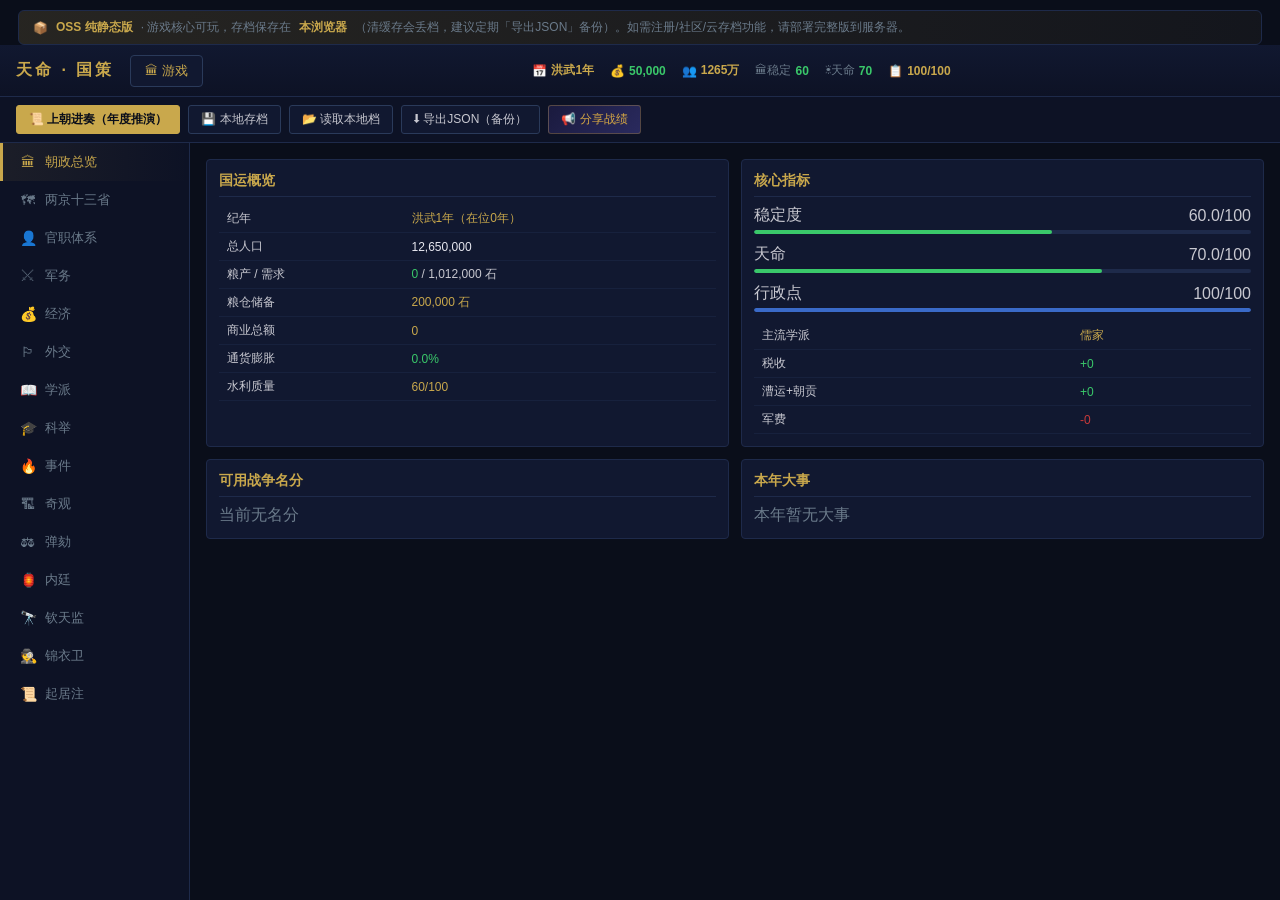
<file: tianming-oss-static/index.html>
<!DOCTYPE html>
<html lang="zh-CN">
<head>
<meta charset="UTF-8">
<meta name="viewport" content="width=device-width, initial-scale=1.0">
<title>天命·国策 — 大明王朝</title>
<link rel="icon" href="favicon.ico" type="image/x-icon">
<link rel="stylesheet" href="style.css">
<style>
/* OSS 纯静态版：隐藏需要后端的入口 */
#auth-screen { display: none !important; }
#app { display: flex !important; }
.top-nav-btn[data-view="community"],
.top-nav-btn[data-view="profile"],
.top-nav-btn[data-view="admin"],
#notif-bell,
.top-user { display: none !important; }
.oss-banner {
  background: linear-gradient(90deg, rgba(201,168,76,.15), rgba(201,168,76,.05));
  border: 1px solid var(--border);
  border-radius: 6px;
  padding: 8px 14px;
  margin: 10px 18px 0 18px;
  font-size: 12px;
  color: var(--text-dim, #888);
  display: flex;
  align-items: center;
  gap: 8px;
}
.oss-banner b { color: var(--accent-gold, #c9a84c); }
</style>
</head>
<body>

<!-- ============ 登录/注册页（OSS 版隐藏） ============ -->
<div id="auth-screen">
  <div class="auth-box">
    <div class="auth-title">天命 · 国策</div>
    <div class="auth-sub">大明王朝 · 运筹帷幄</div>
    <div id="auth-form-login">
      <input type="text" id="login-username" placeholder="用户名">
      <input type="password" id="login-password" placeholder="密码">
      <button class="auth-btn" onclick="doLogin()">登 录</button>
    </div>
    <div id="auth-form-register" style="display:none">
      <input type="text" id="reg-username" placeholder="用户名">
      <input type="password" id="reg-password" placeholder="密码">
      <input type="password" id="reg-password2" placeholder="确认密码">
      <button class="auth-btn" onclick="doRegister()">注 册</button>
    </div>
    <div id="auth-msg" class="auth-msg"></div>
  </div>
</div>

<!-- ============ 主应用 ============ -->
<div id="app">
  <div class="oss-banner">
    📦 <b>OSS 纯静态版</b> · 游戏核心可玩，存档保存在<b>本浏览器</b>（清缓存会丢档，建议定期「导出JSON」备份）。如需注册/社区/云存档功能，请部署完整版到服务器。
  </div>
  <!-- 顶栏 -->
  <div id="top-bar">
    <div class="title">天命 · 国策</div>
    <div class="top-nav">
      <button class="top-nav-btn active" data-view="game" onclick="switchView('game')">🏛 游戏</button>
    </div>
    <div class="top-info" id="top-info"></div>
    <div class="top-user">
      <span class="avatar" id="user-avatar"></span>
      <span id="user-name"></span>
      <button class="btn btn-sm" onclick="doLogout()">退出</button>
    </div>
  </div>

  <!-- ===== 游戏视图 ===== -->
  <div id="view-game" class="view active">
    <div id="game-toolbar">
      <button class="btn btn-gold" onclick="annualReview()">📜 上朝进奏（年度推演）</button>
      <button class="btn" onclick="localSave()" title="存档保存在当前浏览器 localStorage">💾 本地存档</button>
      <button class="btn" onclick="localLoad()" title="从浏览器 localStorage 读档">📂 读取本地档</button>
      <button class="btn" onclick="exportSave()">⬇ 导出JSON（备份）</button>
      <button class="btn btn-share" onclick="shareAchievement()">📢 分享战绩</button>
      <span class="text-dim" id="save-status" style="font-size:11px"></span>
    </div>
    <div id="main">
      <div id="sidebar">
        <div class="nav-item active" data-panel="overview" onclick="switchPanel('overview')"><span class="icon">🏛</span>朝政总览</div>
        <div class="nav-item" data-panel="provinces" onclick="switchPanel('provinces')"><span class="icon">🗺</span>两京十三省</div>
        <div class="nav-item" data-panel="officials" onclick="switchPanel('officials')"><span class="icon">👤</span>官职体系</div>
        <div class="nav-item" data-panel="military" onclick="switchPanel('military')"><span class="icon">⚔</span>军务</div>
        <div class="nav-item" data-panel="economy" onclick="switchPanel('economy')"><span class="icon">💰</span>经济</div>
        <div class="nav-item" data-panel="diplomacy" onclick="switchPanel('diplomacy')"><span class="icon">🏳</span>外交</div>
        <div class="nav-item" data-panel="schools" onclick="switchPanel('schools')"><span class="icon">📖</span>学派</div>
        <div class="nav-item" data-panel="exam" onclick="switchPanel('exam')"><span class="icon">🎓</span>科举</div>
        <div class="nav-item" data-panel="events" onclick="switchPanel('events')"><span class="icon">🔥</span>事件</div>
        <div class="nav-item" data-panel="wonders" onclick="switchPanel('wonders')"><span class="icon">🏗</span>奇观</div>
        <div class="nav-item" data-panel="impeach" onclick="switchPanel('impeach')"><span class="icon">⚖</span>弹劾</div>
        <div class="nav-item" data-panel="harem" onclick="switchPanel('harem')"><span class="icon">🏮</span>内廷</div>
        <div class="nav-item" data-panel="omen" onclick="switchPanel('omen')"><span class="icon">🔭</span>钦天监</div>
        <div class="nav-item" data-panel="spy" onclick="switchPanel('spy')"><span class="icon">🕵</span>锦衣卫</div>
        <div class="nav-item" data-panel="log" onclick="switchPanel('log')"><span class="icon">📜</span>起居注</div>
      </div>
      <div id="content">
        <div id="panel-overview" class="panel active"></div>
        <div id="panel-provinces" class="panel"></div>
        <div id="panel-officials" class="panel"></div>
        <div id="panel-military" class="panel"></div>
        <div id="panel-economy" class="panel"></div>
        <div id="panel-diplomacy" class="panel"></div>
        <div id="panel-schools" class="panel"></div>
        <div id="panel-exam" class="panel"></div>
        <div id="panel-events" class="panel"></div>
        <div id="panel-wonders" class="panel"></div>
        <div id="panel-impeach" class="panel"></div>
        <div id="panel-harem" class="panel"></div>
        <div id="panel-omen" class="panel"></div>
        <div id="panel-spy" class="panel"></div>
        <div id="panel-log" class="panel"></div>
      </div>
    </div>
  </div>

  <!-- ===== 其他视图：OSS 版保留 DOM 但不展示 ===== -->
  <div id="view-community" class="view"></div>
  <div id="view-profile" class="view"></div>
  <div id="view-admin" class="view"></div>
</div>

<!-- 弹窗 -->
<div id="modal-overlay">
  <div id="modal-box">
    <div id="modal-header"><span id="modal-title">标题</span><button class="close" onclick="closeModal()">&times;</button></div>
    <div id="modal-body"></div>
    <div id="modal-footer"></div>
  </div>
</div>

<!-- 通知 -->
<div id="notification"></div>

<script src="game.js"></script>
<script src="app.js"></script>
<script src="oss-standalone.js"></script>
</body>
</html>
</file>
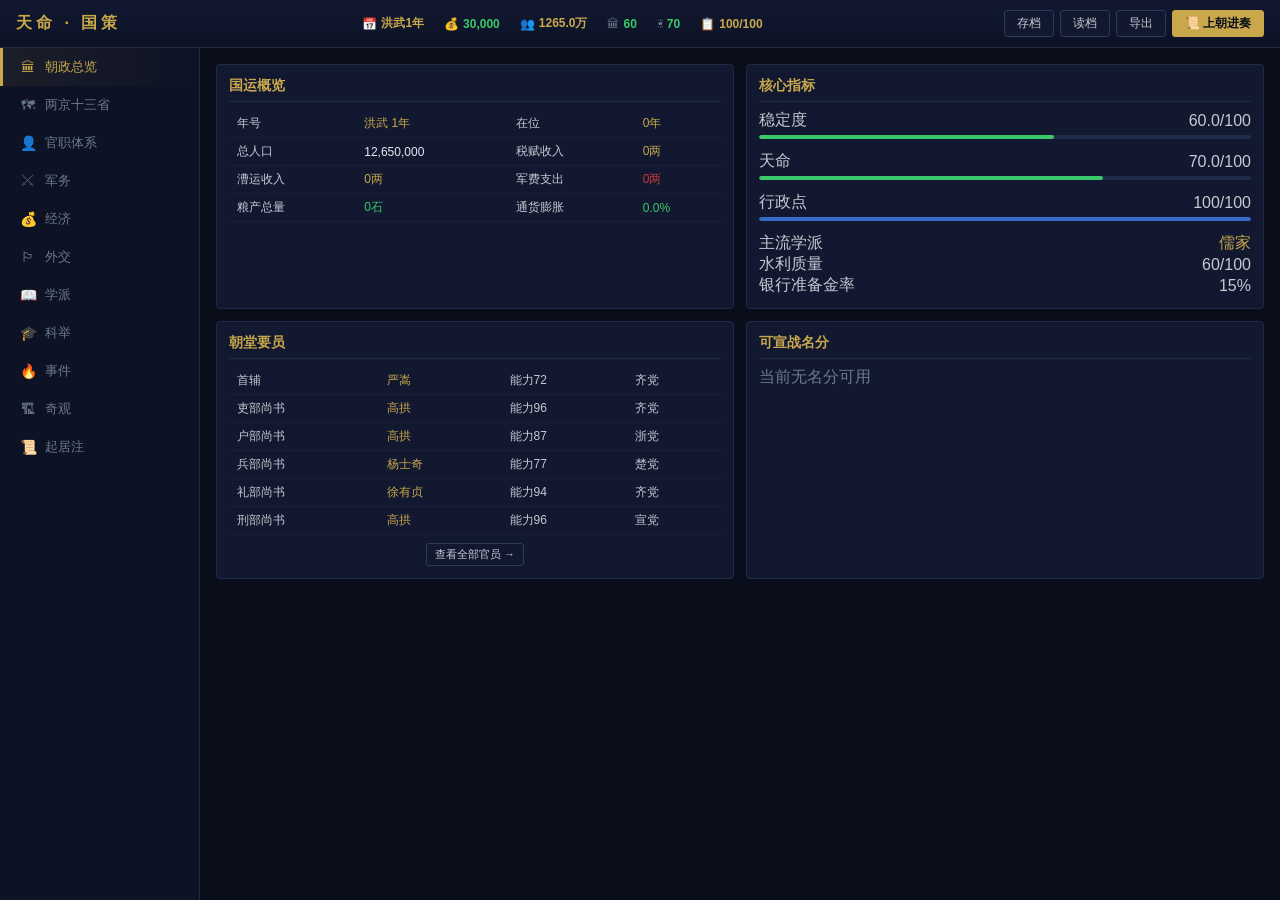
<file: mandate_of_heaven.html>
<!DOCTYPE html>
<html lang="zh-CN">
<head>
<meta charset="UTF-8">
<meta name="viewport" content="width=device-width, initial-scale=1.0">
<title>天命·国策  — 大明王朝</title>
<style>
/* ========== RESET & BASE ========== */
*{margin:0;padding:0;box-sizing:border-box}
body{background:#0a0e1a;color:#c8c8d0;font-family:'Microsoft YaHei','SimHei',sans-serif;overflow:hidden;height:100vh;user-select:none}
::-webkit-scrollbar{width:4px;height:4px}
::-webkit-scrollbar-track{background:#0d1225}
::-webkit-scrollbar-thumb{background:#2a3560;border-radius:2px}
::-webkit-scrollbar-thumb:hover{background:#3a4a80}

/* ========== COLOR THEME ========== */
:root{
  --bg-deep:#0a0e1a;
  --bg-panel:#0d1225;
  --bg-card:#111830;
  --bg-hover:#1a2340;
  --border:#1e2a4a;
  --border-light:#2a3a5a;
  --gold:#c9a84c;
  --gold-light:#e8d080;
  --gold-dim:#8a7030;
  --text:#c8c8d0;
  --text-dim:#6a7a8a;
  --text-bright:#e8e8f0;
  --accent-blue:#3a6ac8;
  --accent-red:#c83a3a;
  --accent-green:#3ac86a;
  --accent-purple:#7a3ac8;
  --accent-cyan:#3ac8c8;
  --war:#d44a4a;
  --peace:#4a8ad4;
  --wealth:#c9a84c;
  --food:#6aaa3a;
}

/* ========== LAYOUT ========== */
#app{display:flex;flex-direction:column;height:100vh}
#top-bar{display:flex;align-items:center;justify-content:space-between;padding:6px 16px;background:linear-gradient(180deg,#111830,#0d1225);border-bottom:1px solid var(--border);height:48px;flex-shrink:0}
#top-bar .title{font-size:16px;color:var(--gold);font-weight:bold;letter-spacing:4px}
#top-bar .info{display:flex;gap:20px;font-size:12px}
#top-bar .info .item{display:flex;align-items:center;gap:4px}
#top-bar .info .label{color:var(--text-dim)}
#top-bar .info .val{color:var(--gold);font-weight:bold}
#top-bar .info .val.danger{color:var(--accent-red)}
#top-bar .info .val.good{color:var(--accent-green)}
#top-bar .actions{display:flex;gap:6px}
#top-bar .actions button{padding:4px 12px;font-size:12px;border:1px solid var(--border-light);background:var(--bg-card);color:var(--text);cursor:pointer;border-radius:3px}
#top-bar .actions button:hover{background:var(--bg-hover);border-color:var(--gold)}
#top-bar .actions button.primary{background:var(--gold);color:var(--bg-deep);border-color:var(--gold);font-weight:bold}

#main{display:flex;flex:1;overflow:hidden}
#sidebar{width:200px;flex-shrink:0;background:var(--bg-panel);border-right:1px solid var(--border);display:flex;flex-direction:column;overflow-y:auto}
#sidebar .nav-item{padding:10px 16px;font-size:13px;cursor:pointer;border-left:3px solid transparent;display:flex;align-items:center;gap:8px;color:var(--text-dim);transition:all 0.15s}
#sidebar .nav-item:hover{background:var(--bg-hover);color:var(--text)}
#sidebar .nav-item.active{color:var(--gold);border-left-color:var(--gold);background:linear-gradient(90deg,rgba(201,168,76,0.08),transparent)}
#sidebar .nav-item .icon{width:18px;text-align:center;font-size:14px}
#sidebar .nav-item .badge{background:var(--accent-red);color:#fff;font-size:10px;padding:1px 6px;border-radius:8px;margin-left:auto}

#content{flex:1;overflow-y:auto;padding:16px;background:var(--bg-deep)}
.panel{display:none}
.panel.active{display:block}

/* ========== CARDS & TABLES ========== */
.card{background:var(--bg-card);border:1px solid var(--border);border-radius:4px;padding:12px;margin-bottom:12px}
.card-header{display:flex;justify-content:space-between;align-items:center;margin-bottom:8px;padding-bottom:6px;border-bottom:1px solid var(--border);color:var(--gold);font-size:14px;font-weight:bold}
.card-header .sub{color:var(--text-dim);font-size:11px;font-weight:normal}
table{width:100%;border-collapse:collapse;font-size:12px}
th{text-align:left;padding:6px 8px;color:var(--text-dim);font-weight:normal;border-bottom:1px solid var(--border);font-size:11px}
td{padding:5px 8px;border-bottom:1px solid rgba(30,42,74,0.5)}
tr:hover td{background:var(--bg-hover)}
tr.clickable{cursor:pointer}
.text-gold{color:var(--gold)}
.text-red{color:var(--accent-red)}
.text-green{color:var(--accent-green)}
.text-blue{color:var(--accent-blue)}
.text-dim{color:var(--text-dim)}
.text-bright{color:var(--text-bright)}

/* ========== BUTTONS ========== */
.btn{display:inline-flex;align-items:center;gap:4px;padding:5px 12px;font-size:12px;border:1px solid var(--border-light);background:var(--bg-card);color:var(--text);cursor:pointer;border-radius:3px;transition:all 0.15s}
.btn:hover{background:var(--bg-hover);border-color:var(--gold)}
.btn-gold{background:var(--gold);color:var(--bg-deep);border-color:var(--gold);font-weight:bold}
.btn-gold:hover{background:var(--gold-light)}
.btn-red{background:var(--accent-red);color:#fff;border-color:var(--accent-red)}
.btn-red:hover{background:#d44a4a}
.btn-green{background:var(--accent-green);color:#fff;border-color:var(--accent-green)}
.btn-sm{padding:3px 8px;font-size:11px}
.btn:disabled{opacity:0.4;cursor:not-allowed}

/* ========== MODAL ========== */
#modal-overlay{display:none;position:fixed;top:0;left:0;right:0;bottom:0;background:rgba(0,0,0,0.7);z-index:1000;justify-content:center;align-items:center}
#modal-overlay.show{display:flex}
#modal-box{background:var(--bg-panel);border:1px solid var(--gold);border-radius:6px;max-width:700px;width:90%;max-height:80vh;display:flex;flex-direction:column;box-shadow:0 0 40px rgba(0,0,0,0.5)}
#modal-header{display:flex;justify-content:space-between;align-items:center;padding:12px 16px;border-bottom:1px solid var(--border);color:var(--gold);font-size:15px;font-weight:bold}
#modal-header .close{background:none;border:none;color:var(--text-dim);font-size:20px;cursor:pointer}
#modal-header .close:hover{color:var(--text)}
#modal-body{padding:16px;overflow-y:auto;font-size:13px;line-height:1.6}
#modal-footer{padding:12px 16px;border-top:1px solid var(--border);display:flex;justify-content:flex-end;gap:8px}

/* ========== LOG ========== */
#log-panel{background:var(--bg-panel);border:1px solid var(--border);border-radius:4px;padding:8px;max-height:200px;overflow-y:auto;font-size:11px;line-height:1.5}
#log-panel .log-entry{padding:2px 4px;border-bottom:1px solid rgba(30,42,74,0.3)}
#log-panel .log-entry:last-child{border-bottom:none}
#log-panel .log-good{color:var(--accent-green)}
#log-panel .log-bad{color:var(--accent-red)}
#log-panel .log-info{color:var(--text-dim)}
#log-panel .log-event{color:var(--gold)}
#log-panel .log-war{color:var(--war)}

/* ========== PROGRESS BAR ========== */
.progress-bar{height:4px;background:var(--border);border-radius:2px;overflow:hidden;margin:4px 0}
.progress-bar .fill{height:100%;border-radius:2px;transition:width 0.3s}
.progress-bar .fill.good{background:var(--accent-green)}
.progress-bar .fill.warn{background:var(--gold)}
.progress-bar .fill.danger{background:var(--accent-red)}
.progress-bar .fill.blue{background:var(--accent-blue)}

/* ========== TOOLTIP ========== */
.tooltip{cursor:help;border-bottom:1px dotted var(--text-dim);position:relative}

/* ========== SPECIAL ========== */
.section-title{font-size:14px;color:var(--gold);margin:16px 0 8px;padding-bottom:4px;border-bottom:1px solid var(--border);display:flex;align-items:center;gap:8px}
.grid-2{display:grid;grid-template-columns:1fr 1fr;gap:12px}
.grid-3{display:grid;grid-template-columns:1fr 1fr 1fr;gap:12px}
.flex{display:flex;gap:8px;align-items:center}
.flex-wrap{flex-wrap:wrap}
.flex-1{flex:1}
.gap-4{gap:4px}
.mt-8{margin-top:8px}
.mb-8{margin-bottom:8px}
.text-center{text-align:center}
.text-right{text-align:right}

/* ========== FLOATING NOTIFICATION ========== */
#notification{position:fixed;top:60px;right:20px;z-index:2000;display:flex;flex-direction:column;gap:6px;pointer-events:none}
.notif{background:var(--bg-panel);border:1px solid var(--border);border-left:3px solid var(--gold);padding:8px 14px;font-size:12px;border-radius:3px;animation:notif-in 0.3s ease,notif-out 0.3s ease 2.7s forwards;max-width:320px;box-shadow:0 4px 12px rgba(0,0,0,0.3)}
.notif.good{border-left-color:var(--accent-green)}
.notif.bad{border-left-color:var(--accent-red)}
.notif.war{border-left-color:var(--war)}
@keyframes notif-in{from{opacity:0;transform:translateX(40px)}to{opacity:1;transform:translateX(0)}}
@keyframes notif-out{from{opacity:1}to{opacity:0;transform:translateX(40px)}}

/* ========== RESPONSIVE ========== */
@media(max-width:900px){
  #sidebar{width:160px}
  #sidebar .nav-item{font-size:12px;padding:8px 12px}
  .grid-2,.grid-3{grid-template-columns:1fr}
}
</style>
</head>
<body>

<div id="app">
  <!-- TOP BAR -->
  <div id="top-bar">
    <div class="title">天命 · 国策</div>
    <div class="info" id="top-info"></div>
    <div class="actions">
      <button onclick="saveGame()">存档</button>
      <button onclick="loadGame()">读档</button>
      <button onclick="exportSave()">导出</button>
      <button class="primary" onclick="annualReview()">📜 上朝进奏</button>
    </div>
  </div>

  <div id="main">
    <!-- SIDEBAR -->
    <div id="sidebar">
      <div class="nav-item active" data-panel="overview" onclick="switchPanel('overview')"><span class="icon">🏛</span>朝政总览</div>
      <div class="nav-item" data-panel="provinces" onclick="switchPanel('provinces')"><span class="icon">🗺</span>两京十三省</div>
      <div class="nav-item" data-panel="officials" onclick="switchPanel('officials')"><span class="icon">👤</span>官职体系</div>
      <div class="nav-item" data-panel="military" onclick="switchPanel('military')"><span class="icon">⚔</span>军务</div>
      <div class="nav-item" data-panel="economy" onclick="switchPanel('economy')"><span class="icon">💰</span>经济</div>
      <div class="nav-item" data-panel="diplomacy" onclick="switchPanel('diplomacy')"><span class="icon">🏳</span>外交</div>
      <div class="nav-item" data-panel="schools" onclick="switchPanel('schools')"><span class="icon">📖</span>学派</div>
      <div class="nav-item" data-panel="exam" onclick="switchPanel('exam')"><span class="icon">🎓</span>科举</div>
      <div class="nav-item" data-panel="events" onclick="switchPanel('events')"><span class="icon">🔥</span>事件<span class="badge" id="event-badge" style="display:none">0</span></div>
      <div class="nav-item" data-panel="wonders" onclick="switchPanel('wonders')"><span class="icon">🏗</span>奇观</div>
      <div class="nav-item" data-panel="log" onclick="switchPanel('log')"><span class="icon">📜</span>起居注</div>
    </div>

    <!-- CONTENT -->
    <div id="content">
      <div id="panel-overview" class="panel active"></div>
      <div id="panel-provinces" class="panel"></div>
      <div id="panel-officials" class="panel"></div>
      <div id="panel-military" class="panel"></div>
      <div id="panel-economy" class="panel"></div>
      <div id="panel-diplomacy" class="panel"></div>
      <div id="panel-schools" class="panel"></div>
      <div id="panel-exam" class="panel"></div>
      <div id="panel-events" class="panel"></div>
      <div id="panel-wonders" class="panel"></div>
      <div id="panel-log" class="panel"></div>
    </div>
  </div>
</div>

<!-- MODAL -->
<div id="modal-overlay">
  <div id="modal-box">
    <div id="modal-header"><span id="modal-title">标题</span><button class="close" onclick="closeModal()">&times;</button></div>
    <div id="modal-body"></div>
    <div id="modal-footer"></div>
  </div>
</div>

<!-- NOTIFICATION -->
<div id="notification"></div>

<script>
// ===================================================================
// 天命·国策  —  完整游戏核心
// ===================================================================

// ============================
// 1.  DATA: 基础数据定义
// ============================

const PROVINCES_DATA = [
  {id:'zhili',name:'北直隶',type:'京畿',pop:120,popBase:120,farm:3,market:2,garrison:50000,special:'京师所在',border:false,coast:true,desc:'天子脚下，畿辅重地'},
  {id:'nanjili',name:'南直隶',type:'京畿',pop:150,popBase:150,farm:4,market:4,garrison:30000,special:'财赋重地',border:false,coast:true,desc:'江南财赋，半出此地'},
  {id:'shandong',name:'山东',type:'腹里',pop:90,popBase:90,farm:3,market:2,garrison:20000,special:'孔孟故里',border:false,coast:true,desc:'齐鲁大地，礼仪之邦'},
  {id:'shanxi',name:'山西',type:'腹里',pop:70,popBase:70,farm:2,market:2,garrison:25000,special:'表里山河',border:true,coast:false,desc:'晋商故里，边防重镇'},
  {id:'henan',name:'河南',type:'腹里',pop:100,popBase:100,farm:4,market:2,garrison:15000,special:'中原腹地',border:false,coast:false,desc:'天下之中，粮仓所在'},
  {id:'shaanxi',name:'陕西',type:'边镇',pop:50,popBase:50,farm:2,market:1,garrison:35000,special:'秦川沃野',border:true,coast:false,desc:'三秦故地，九边重镇'},
  {id:'sichuan',name:'四川',type:'腹里',pop:80,popBase:80,farm:3,market:2,garrison:20000,special:'天府之国',border:false,coast:false,desc:'天府之国，蜀道天险'},
  {id:'huguang',name:'湖广',type:'腹里',pop:110,popBase:110,farm:4,market:2,garrison:15000,special:'湖广熟天下足',border:false,coast:false,desc:'两湖粮仓'},
  {id:'zhejiang',name:'浙江',type:'腹里',pop:95,popBase:95,farm:3,market:4,garrison:15000,special:'丝茶瓷海',border:false,coast:true,desc:'东南形胜，海贸枢纽'},
  {id:'jiangxi',name:'江西',type:'腹里',pop:85,popBase:85,farm:3,market:2,garrison:12000,special:'文章节义',border:false,coast:false,desc:'物华天宝，人杰地灵'},
  {id:'fujian',name:'福建',type:'沿海',pop:55,popBase:55,farm:2,market:3,garrison:10000,special:'海上丝路',border:false,coast:true,desc:'闽海雄风，商贾云集'},
  {id:'guangdong',name:'广东',type:'沿海',pop:70,popBase:70,farm:2,market:3,garrison:15000,special:'岭南都会',border:false,coast:true,desc:'南粤之地，市舶要冲'},
  {id:'guangxi',name:'广西',type:'边疆',pop:40,popBase:40,farm:1,market:1,garrison:20000,special:'桂管边疆',border:true,coast:true,desc:'桂岭瘴烟，土司交错'},
  {id:'yunnan',name:'云南',type:'边疆',pop:45,popBase:45,farm:1,market:1,garrison:25000,special:'彩云之南',border:true,coast:false,desc:'滇池洱海，土司林立'},
  {id:'guizhou',name:'贵州',type:'边疆',pop:25,popBase:25,farm:1,market:1,garrison:15000,special:'黔中苗疆',border:true,coast:false,desc:'地无三里平，苗疆要地'},
  {id:'liaodong',name:'辽东',type:'九边',pop:35,popBase:35,farm:1,market:1,garrison:40000,special:'辽东边镇',border:true,coast:true,desc:'东北门户，胡骑出没'},
  {id:'gansu',name:'甘肃',type:'九边',pop:25,popBase:25,farm:1,market:1,garrison:35000,special:'河西走廊',border:true,coast:false,desc:'西北锁钥，丝路要道'},
  {id:'ningxia',name:'宁夏',type:'九边',pop:20,popBase:20,farm:1,market:1,garrison:30000,special:'塞上江南',border:true,coast:false,desc:'河套之地，屯田重镇'}
];

const OFFICE_POSITIONS = [
  {id:'grand_secretary',name:'首辅',dept:'内阁',effect:'所有修正额外+5%',effectFn:g=>1.05,slot:1},
  {id:'minister_li',name:'吏部尚书',dept:'吏部',effect:'官员能力+10%，科举录取率+5%',effectFn:g=>1.10,slot:1},
  {id:'minister_hu',name:'户部尚书',dept:'户部',effect:'税收效率+15%，赈灾成本-20%',effectFn:g=>1.15,slot:1},
  {id:'minister_bing',name:'兵部尚书',dept:'兵部',effect:'募兵成本-10%，边军士气+5',effectFn:g=>0.90,slot:1},
  {id:'minister_li2',name:'礼部尚书',dept:'礼部',effect:'天命恢复+2/年，学派转换成本-10%',effectFn:g=>1.02,slot:1},
  {id:'minister_xing',name:'刑部尚书',dept:'刑部',effect:'弹劾成功率+15%，稳定度衰减-10%',effectFn:g=>1.15,slot:1},
  {id:'minister_gong',name:'工部尚书',dept:'工部',effect:'建筑成本-15%，漕运效率+10%',effectFn:g=>0.85,slot:1},
  {id:'censor_left',name:'左都御史',dept:'都察院',effect:'弹劾案件发现率+20%',effectFn:g=>1.20,slot:1}
];

const SCHOOLS_DATA = [
  {id:'rujia',name:'儒家',desc:'仁政礼治',effect:'稳定+10%，税收-5%，天命恢复+2',stability:0.1,tax:-0.05,morale:0,tianming:2,food:0,admin:0,army:0,build:0,eventReduce:0,diplomacy:0,popGrowth:0},
  {id:'fajia',name:'法家',desc:'以法治国',effect:'行政+15%，弹劾成功率+10%，稳定-5%',stability:-0.05,tax:0,morale:0,tianming:0,food:0,admin:0.15,army:0,build:0,eventReduce:0,diplomacy:0,popGrowth:0},
  {id:'bingjia',name:'兵家',desc:'富国强兵',effect:'募兵成本-15%，军队士气+10，文官效率-5%',stability:0,tax:0,morale:10,tianming:0,food:0,admin:-0.05,army:-0.15,build:0,eventReduce:0,diplomacy:0,popGrowth:0},
  {id:'nongjia',name:'农家',desc:'以农为本',effect:'粮产+20%，商业-10%',stability:0,tax:0,morale:0,tianming:0,food:0.20,admin:0,army:0,build:0,eventReduce:0,diplomacy:0,popGrowth:0},
  {id:'daojia',name:'道家',desc:'无为而治',effect:'天灾概率-30%，科技停滞',stability:0,tax:0,morale:0,tianming:0,food:0,admin:0,army:0,build:0,eventReduce:0.30,diplomacy:0,popGrowth:0},
  {id:'mojia',name:'墨家',desc:'兼爱非攻',effect:'建筑成本-20%，军械产量+15%',stability:0,tax:0,morale:0,tianming:0,food:0,admin:0,army:0,build:-0.20,eventReduce:0,diplomacy:0,popGrowth:0},
  {id:'zonghengjia',name:'纵横家',desc:'纵横捭阖',effect:'外交行动成功率+15%，间谍效率+10%',stability:0,tax:0,morale:0,tianming:0,food:0,admin:0,army:0,build:0,eventReduce:0,diplomacy:0.15,popGrowth:0},
  {id:'yinyangjia',name:'阴阳家',desc:'阴阳五行',effect:'事件预警，天命+3',stability:0,tax:0,morale:0,tianming:3,food:0,admin:0,army:0,build:0,eventReduce:0,diplomacy:0,popGrowth:0},
  {id:'yijia',name:'医家',desc:'悬壶济世',effect:'瘟疫死亡率-50%，人口增长率+0.5%',stability:0,tax:0,morale:0,tianming:0,food:0,admin:0,army:0,build:0,eventReduce:0,diplomacy:0,popGrowth:0.005}
];

const NATIONS_DATA = [
  {id:'bei_yuan',name:'北元',type:'游牧',relation:-40,trade:0,tribute:false,army:80000,desc:'草原帝国余晖'},
  {id:'wala',name:'瓦剌',type:'游牧',relation:-30,trade:0,tribute:false,army:60000,desc:'西部蒙古强部'},
  {id:'dada',name:'鞑靼',type:'游牧',relation:-35,trade:0,tribute:false,army:70000,desc:'东部蒙古主力'},
  {id:'chaoxian',name:'朝鲜',type:'藩属',relation:60,trade:1,tribute:true,army:30000,desc:'东方礼仪之邦'},
  {id:'annan',name:'安南',type:'藩属',relation:40,trade:1,tribute:true,army:25000,desc:'交趾故地'},
  {id:'liuqiu',name:'琉球',type:'藩属',relation:70,trade:1,tribute:true,army:5000,desc:'东海之中的藩属'},
  {id:'riben',name:'日本',type:'外邦',relation:-20,trade:0,tribute:false,army:50000,desc:'倭国，时有倭寇'},
  {id:'putaoya',name:'葡萄牙',type:'外邦',relation:10,trade:1,tribute:false,army:15000,desc:'佛郎机人，远来通商'},
  {id:'xibanya',name:'西班牙',type:'外邦',relation:0,trade:0,tribute:false,army:20000,desc:'占据吕宋，图谋东方'},
  {id:'helan',name:'荷兰',type:'外邦',relation:5,trade:1,tribute:false,army:12000,desc:'海上马车夫'}
];

const COMPANIES = [
  {id:'c1',name:'江南织造',sector:'民生',price:100,shares:10000},{id:'c2',name:'景德官窑',sector:'民生',price:80,shares:8000},
  {id:'c3',name:'两淮盐运',sector:'民生',price:150,shares:6000},{id:'c4',name:'苏州织造',sector:'民生',price:90,shares:9000},
  {id:'c5',name:'杭州丝绸',sector:'民生',price:85,shares:8500},{id:'c6',name:'广东铁冶',sector:'军工',price:60,shares:12000},
  {id:'c7',name:'遵化铁厂',sector:'军工',price:55,shares:11000},{id:'c8',name:'龙江船厂',sector:'军工',price:70,shares:7000},
  {id:'c9',name:'神机火器',sector:'军工',price:120,shares:5000},{id:'c10',name:'太仓军械',sector:'军工',price:65,shares:9000},
  {id:'c11',name:'漕运总司',sector:'基建',price:110,shares:8000},{id:'c12',name:'河工总局',sector:'基建',price:45,shares:14000},
  {id:'c13',name:'驿传系统',sector:'基建',price:40,shares:15000},{id:'c14',name:'海运总司',sector:'基建',price:75,shares:7500},
  {id:'c15',name:'北京营造',sector:'基建',price:95,shares:6500},{id:'c16',name:'川盐井务',sector:'资源',price:70,shares:8000},
  {id:'c17',name:'江西铜矿',sector:'资源',price:50,shares:10000},{id:'c18',name:'云南银矿',sector:'资源',price:130,shares:4000},
  {id:'c19',name:'福建茶庄',sector:'资源',price:60,shares:9000},{id:'c20',name:'湖广米市',sector:'资源',price:55,shares:11000},
  {id:'c21',name:'山西票号',sector:'金融',price:140,shares:5000},{id:'c22',name:'徽商银号',sector:'金融',price:135,shares:5500},
  {id:'c23',name:'龙游钱庄',sector:'金融',price:90,shares:7000},{id:'c24',name:'洞庭典当',sector:'金融',price:50,shares:12000},
  {id:'c25',name:'京师宝钞',sector:'金融',price:160,shares:3000},{id:'c26',name:'山东盐运',sector:'民生',price:75,shares:8500},
  {id:'c27',name:'福建海商',sector:'贸易',price:105,shares:6000},{id:'c28',name:'广东洋行',sector:'贸易',price:110,shares:5500},
  {id:'c29',name:'宁波商帮',sector:'贸易',price:95,shares:7000},{id:'c30',name:'泉州船队',sector:'贸易',price:85,shares:6500},
  {id:'c31',name:'辽东马市',sector:'贸易',price:45,shares:13000},{id:'c32',name:'甘肃茶马',sector:'贸易',price:40,shares:14000},
  {id:'c33',name:'西南木商',sector:'资源',price:35,shares:15000},{id:'c34',name:'直隶铁冶',sector:'军工',price:60,shares:10000},
  {id:'c35',name:'中都守备',sector:'基建',price:50,shares:11000}
];

const WONDERS_DATA = [
  {id:'forbidden_city',name:'紫禁城',cost:500000,desc:'帝王居所，威加四海',effect:'行政效率+20%，天命+5',done:false,progress:0,stage:0,stages:['地基','营建大殿','宫城落成','全城竣工']},
  {id:'grand_canal',name:'大运河',cost:400000,desc:'南北通衢，漕运命脉',effect:'漕运收入+50%，商业效率+15%',done:false,progress:0,stage:0,stages:['疏浚河道','修建闸坝','全线贯通','完善配套设施']},
  {id:'great_wall',name:'万里长城',cost:600000,desc:'北御胡骑，固若金汤',effect:'北境防御+30%，边军维护费-20%',done:false,progress:0,stage:0,stages:['修筑烽燧','加固关隘','城墙连亘','完善防御体系']}
];

const EVENTS_POOL = [
  {id:'locust',name:'蝗灾',type:'天灾',desc:'某省发生严重蝗灾，粮产大减',weight:p=>{let f=0;p.provinces.forEach(v=>{if(v.farm>=3&&!v.special.includes('水利'))f+=2});return f},effect:function(g){let t=g.provinces.filter(v=>v.farm>=3);if(!t.length)t=[g.provinces[Math.floor(Math.random()*g.provinces.length)]];let p=t[Math.floor(Math.random()*t.length)];p.farm=Math.max(0,p.farm-1);g.addLog(`蝗灾！${p.name}粮产下降`, 'bad');g.addNotif(`⚠️ ${p.name}发生蝗灾，粮产受损`,'bad')}},
  {id:'yellow_river',name:'黄河决口',type:'天灾',desc:'黄河决堤，淹没沿岸农田',weight:p=>p.waterQuality<50?5:0,effect:function(g){g.waterQuality=Math.max(0,g.waterQuality-20);g.provinces.forEach(v=>{if(v.name.includes('河南')||v.name.includes('山东')||v.name.includes('南直')){v.farm=Math.max(0,v.farm-1);v.pop=Math.max(10,v.pop-5)}});g.addLog('黄河决口！沿岸受灾严重','bad');g.addNotif('🌊 黄河决口，河南山东受灾！','bad')}},
  {id:'plague',name:'瘟疫',type:'天灾',desc:'大疫当前，人口减少',weight:p=>p.lastYearEvent==='yellow_river'?8:2,effect:function(g){let loss=Math.floor(g.population*0.03*(g.schoolEffect('yijia')?0.5:1));g.population-=loss;g.stability=Math.max(0,g.stability-5);g.addLog(`瘟疫蔓延，${loss}人染病而亡`,'bad');g.addNotif('☠️ 瘟疫爆发，人口损失惨重','bad')}},
  {id:'prince_revolt',name:'藩王不臣',type:'内政',desc:'某地藩王有异动',weight:p=>p.stability<50&&p.provinces.some(v=>!v.official)?3:0,effect:function(g){let t=g.provinces.filter(v=>!v.official);if(t.length){let p=t[Math.floor(Math.random()*t.length)];p.loyalty=Math.max(0,(p.loyalty||50)-20);g.addLog(`${p.name}藩王心生不满`,'bad');g.addNotif(`👑 ${p.name}藩王有异动迹象`,'bad')}}},
  {id:'exam_scandal',name:'科举舞弊',type:'内政',desc:'科举考试出现舞弊',weight:p=>p.schoolEffect('fajia')?4:1,effect:function(g){g.stability=Math.max(0,g.stability-3);g.addLog('科举舞弊案发，朝野震动','bad');g.addNotif('📜 科举舞弊案发！','bad')}},
  {id:'good_harvest',name:'丰年',type:'吉兆',desc:'风调雨顺，五谷丰登',weight:p=>p.schoolEffect('nongjia')?3:2,effect:function(g){g.provinces.forEach(v=>{v.farm=Math.min(5,v.farm+1)});g.addLog('天下丰年，五谷丰登','good');g.addNotif('🌾 丰年！粮食产量提升','good')}},
  {id:'trade_boom',name:'市舶兴盛',type:'吉兆',desc:'海外贸易繁荣',weight:p=>p.provinces.some(v=>v.coast&&v.market>=3)?2:0,effect:function(g){g.treasury+=5000;g.addLog('海外贸易兴盛，市舶收入大增','good');g.addNotif('🚢 市舶兴盛，国库充盈！','good')}},
  {id:'rebel',name:'民变',type:'动乱',desc:'地方百姓因赋税过重造反',weight:p=>p.stability<35?4:0,effect:function(g){let t=g.provinces.filter(v=>v.stability<40);if(t.length){let p=t[Math.floor(Math.random()*t.length)];p.loyalty=Math.max(0,(p.loyalty||50)-30);g.stability=Math.max(0,g.stability-5);g.addLog(`${p.name}民变！'${p.name}百姓揭竿而起`,'bad');g.addNotif(`🔥 ${p.name}民变！`,'bad')}}},
  {id:'comet',name:'彗星现世',type:'天象',desc:'彗星划过天际，人心惶惶',weight:p=>p.schoolEffect('yinyangjia')?1:2,effect:function(g){g.tianming=Math.max(0,g.tianming-3);g.addLog('彗星现世，天命有损','bad');g.addNotif('☄️ 彗星现世，天命受损！','bad')}},
  {id:'tribute',name:'朝贡来朝',type:'外交',desc:'藩属国遣使朝贡',weight:p=>p.nations.filter(n=>n.tribute&&n.relation>50).length>0?3:0,effect:function(g){let v=g.nations.filter(n=>n.tribute&&n.relation>50);if(v.length){let n=v[Math.floor(Math.random()*v.length)];let amt=2000+Math.floor(Math.random()*3000);g.treasury+=amt;g.addLog(`${n.name}遣使朝贡，获银${amt}两`,'good');g.addNotif(`🎁 ${n.name}朝贡，获银${amt}两`,'good')}}},
  {id:'corruption',name:'贪腐案',type:'内政',desc:'官员贪腐被揭发',weight:p=>p.officials.some(o=>o.corruption>60)?4:1,effect:function(g){let corrupt=g.officials.filter(o=>o.corruption>60);if(corrupt.length){let o=corrupt[Math.floor(Math.random()*corrupt.length)];g.fireOfficial(o);g.addLog(`${o.name}贪腐被查，革职查办`,'good');g.addNotif(`⚖️ ${o.name}贪腐被查！`,'good')}}}
];

const WAR_JUSTIFICATIONS = [
  {id:'tian_tao',name:'天讨不臣',desc:'征讨不臣之国',cond:g=>g.nations.some(n=>n.relation<-30),effect:'天命+5，士气+10%',tianming:5,morale:0.1},
  {id:'recover',name:'收复失地',desc:'收复被占城池',cond:g=>g.lostTerritories>0,effect:'该城敌军防御-15%',tianming:0,morale:0},
  {id:'qing_jun_ce',name:'清君侧',desc:'清除奸臣',cond:g=>g.stability<40&&g.officials.some(o=>o.corruption>70),effect:'内战专用，敌方可能倒戈',tianming:0,morale:0.15},
  {id:'suppress_rebel',name:'剿寇平乱',desc:'平定地方叛乱',cond:g=>g.stability<50||g.activeRebels>0,effect:'平叛效率+20%',tianming:0,morale:0},
  {id:'defend',name:'御虏保境',desc:'抵御外敌入侵',cond:g=>g.underAttack,effect:'防御战军费-30%',tianming:0,morale:0.05},
  {id:'punish_corrupt',name:'惩贪除恶',desc:'整肃吏治',cond:g=>g.pendingImpeachments>3,effect:'获得"整肃"buff，官员腐败-10%',tianming:0,morale:0},
  {id:'jing_nan',name:'靖难',desc:'平定宗室内乱',cond:g=>g.princeRebellion,effect:'宗室内战，天命不扣',tianming:0,morale:0},
  {id:'suppress_wokou',name:'平倭',desc:'清剿倭寇',cond:g=>g.provinces.some(v=>v.coast&&v.wokouDamage>0),effect:'水军战力+15%',tianming:0,morale:0},
  {id:'subdue_miao',name:'征苗/改土归流',desc:'征讨西南土司',cond:g=>['yunnan','guizhou','guangxi'].some(id=>g.provinces.find(v=>v.id===id)&&(v.loyalty||50)<40),effect:'云南/贵州/广西可用',tianming:0,morale:0},
  {id:'expand',name:'开疆拓土',desc:'扩张疆域',cond:()=>true,effect:'天命-10，稳定-5，国际声望-20',tianming:-10,morale:0},
  {id:'qin_wang',name:'勤王',desc:'京营调离京师时回防',cond:g=>g.capitalGarrison<g.capitalGarrisonBase*0.5,effect:'护驾勤王，士气+20%',tianming:0,morale:0.2},
  {id:'protect_vassal',name:'护藩',desc:'保护藩属国',cond:g=>g.nations.some(n=>n.tribute&&n.relation>40&&n.underAttack),effect:'藩属国忠诚+20',tianming:2,morale:0.05}
];

// ============================
// 2.  GAME STATE
// ============================

let G = null;

function createGame(){
  let g = {
    year: 1368, era: '洪武', eraYear: 1,
    population: 0,
    treasury: 30000,
    stability: 60,
    tianming: 70,
    adminPoints: 100,
    maxAdminPoints: 100,
    waterQuality: 60,
    inflation: 0,
    bankReserve: 0.15,
    interestRate: 0.08,
    depositRate: 0.03,
    lostTerritories: 0,
    activeRebels: 0,
    underAttack: false,
    pendingImpeachments: 0,
    princeRebellion: false,
    capitalGarrison: 50000,
    capitalGarrisonBase: 50000,
    turn: 0,
    log: [],
    notifications: [],
    provinces: [],
    officials: [],
    military: {jingying:{name:'京营',total:50000,training:60,equip:50,location:'zhili',morale:60}, jiubian:{}, weisuo:[]},
    nations: [],
    companies: [],
    schools: [],
    activeSchool: 'rujia',
    schoolInfluence: {},
    examPool: [],
    pendingEvents: [],
    wonders: [],
    currentEvents: [],
    warJustifications: [],
    battles: [],
    playersStocks: {},
    playersFutures: {},
    playerBank: {deposit:0,loan:0},
    eraNames: {
      1368:'洪武',1399:'建文',1403:'永乐',1425:'洪熙',1426:'宣德',
      1436:'正统',1450:'景泰',1457:'天顺',1465:'成化',1488:'弘治',
      1506:'正德',1522:'嘉靖',1567:'隆庆',1573:'万历',1620:'泰昌',
      1621:'天启',1628:'崇祯'
    }
  };

  // 省
  g.provinces = PROVINCES_DATA.map(d=>({
    ...d,pop:d.pop*10000,officials:[],buildings:{farm:d.farm,market:d.market,granary:0},
    loyalty:50+Math.floor(Math.random()*20),stability:50+Math.floor(Math.random()*10),
    corruption:20+Math.floor(Math.random()*30),garrison:d.garrison,
    wokouDamage:0,devastation:0
  }));
  g.population = g.provinces.reduce((s,v)=>s+v.pop,0);

  // 官员
  g.officials = OFFICE_POSITIONS.map(p=>makeOfficial(p));
  // 加一些地方官
  let names = ['张居正','徐阶','高拱','王阳明','杨廷和','夏言','严嵩','海瑞','戚继光','俞大猷',
    '胡宗宪','谭纶','王守仁','于谦','李贤','商辂','杨士奇','杨荣','金幼孜','解缙',
    '方孝孺','黄淮','胡俨','陈循','王文','许彬','徐有贞','李东阳','焦芳','王鏊',
    '杨一清','费宏','蒋冕','毛纪','石珤','贾咏','席书','张璁','翟銮','李时'];
  for(let i=0;i<20;i++){
    let n=names[Math.floor(Math.random()*names.length)];
    g.officials.push({
      id:'off_'+Date.now()+'_'+i, name:n, age:30+Math.floor(Math.random()*25),
      ability:40+Math.floor(Math.random()*60), loyalty:40+Math.floor(Math.random()*60),
      corruption:10+Math.floor(Math.random()*80), faction:['东林','浙党','楚党','齐党','宣党','无'][Math.floor(Math.random()*6)],
      health:70+Math.floor(Math.random()*30), position:'地方官', province:g.provinces[Math.floor(Math.random()*g.provinces.length)].id
    });
  }

  // 军事
  g.military.jiubian = {
    liaodong:{name:'辽东镇',troops:40000,training:50,equip:40,morale:50,general:null},
    jizhou:{name:'蓟州镇',troops:30000,training:55,equip:45,morale:55,general:null},
    xuanfu:{name:'宣府镇',troops:28000,training:50,equip:40,morale:50,general:null},
    datong:{name:'大同镇',troops:35000,training:50,equip:40,morale:50,general:null},
    taiyuan:{name:'太原镇',troops:25000,training:45,equip:35,morale:45,general:null},
    yansui:{name:'延绥镇',troops:30000,training:45,equip:35,morale:45,general:null},
    ningxia:{name:'宁夏镇',troops:30000,training:45,equip:35,morale:45,general:null},
    gansu:{name:'甘肃镇',troops:35000,training:45,equip:35,morale:45,general:null},
    guyuan:{name:'固原镇',troops:20000,training:40,equip:30,morale:40,general:null}
  };
  g.military.weisuo = g.provinces.map(p=>({province:p.id,troops:Math.floor(p.pop*0.02),training:30,equip:20,morale:30}));

  // 外交
  g.nations = NATIONS_DATA.map(n=>({...n}));

  // 市舶公司
  g.companies = COMPANIES.map(c=>({...c,price:c.price,volatility:0.1+Math.random()*0.2}));

  // 学派
  g.schools = SCHOOLS_DATA.map(s=>({...s,influence:10}));
  g.schools[0].influence = 30; // 儒家初始优势
  g.schoolInfluence = {rujia:30};
  SCHOOLS_DATA.forEach(s=>{if(s.id!=='rujia')g.schoolInfluence[s.id]=10});

  // 科举人才池
  g.examPool = [];
  // 奇观
  g.wonders = WONDERS_DATA.map(w=>({...w}));

  return g;
}

function makeOfficial(pos){
  let names = ['张居正','徐阶','高拱','杨廷和','夏言','严嵩','海瑞','王守仁','于谦','李贤',
    '商辂','杨士奇','杨荣','解缙','方孝孺','黄淮','胡俨','陈循','徐有贞','李东阳',
    '杨一清','费宏','蒋冕','毛纪','张璁','翟銮','李时','严讷','郭朴','袁炜'];
  let n = names[Math.floor(Math.random()*names.length)];
  return {
    id:pos.id, name:n, age:35+Math.floor(Math.random()*20), position:pos.name,
    dept:pos.dept, ability:50+Math.floor(Math.random()*50), loyalty:40+Math.floor(Math.random()*60),
    corruption:10+Math.floor(Math.random()*80), faction:['东林','浙党','楚党','齐党','宣党','无'][Math.floor(Math.random()*6)],
    health:70+Math.floor(Math.random()*30), slot:pos.slot, effect:pos.effect, empty:false
  };
}

// ============================
// 3.  UTILITY
// ============================

G = createGame();

function schoolEffect(id){
  let s = G.schools.find(x=>x.id===id);
  return s && s.influence > 15;
}

function getSchool(id){return G.schools.find(x=>x.id===id)}

function getProvince(id){return G.provinces.find(x=>x.id===id)}

function getOfficial(posId){return G.officials.find(x=>x.id===posId)}

function getActiveSchool(){return getSchool(G.activeSchool)}

function ministerBonus(deptId){
  let off = G.officials.find(o=>o.id===deptId);
  return off&&!off.empty ? off.ability/100 : 0.5;
}

function addLog(msg,type='info'){
  G.log.unshift({year:G.year,era:G.era,msg,type});
  if(G.log.length>200)G.log.pop();
}

function addNotif(msg,type='info'){
  let el = document.createElement('div');
  el.className='notif '+type;
  el.textContent=msg;
  document.getElementById('notification').appendChild(el);
  setTimeout(()=>el.remove(),3000);
}

// ============================
// 4.  ANNUAL REVIEW ENGINE (18步)
// ============================

function annualReview(){
  if(!confirm(`【${G.era}${G.eraYear}年】· 上朝进奏？\n当前国库：${G.treasury.toLocaleString()}两`))return;

  addLog(`=== ${G.era}${G.eraYear}年 推演开始 ===`,'info');
  addNotif(`📜 ${G.era}${G.eraYear}年 上朝进奏`,'info');

  // 1. 年份&年号
  G.year++;
  G.eraYear++;
  if(G.eraNames[G.year]){
    G.era = G.eraNames[G.year];
    G.eraYear = 1;
    addLog(`年号变更：${G.era}元年`,'event');
    addNotif(`👑 年号变更为${G.era}`,'event');
  }

  // 2. 官员 aging & 致仕
  G.officials.forEach(o=>{
    o.age++;
    if(o.age>70 && Math.random()<0.3){
      addLog(`${o.name}（${o.position}）致仕`,'info');
      o.empty = true;
    }
    o.health = Math.max(0,o.health - (Math.random()<0.1?5:0));
    if(o.health<=0){
      addLog(`${o.name}（${o.position}）病逝`,'bad');
      o.empty = true;
    }
  });
  // 补位
  fillVacancies();

  // 3. 建筑缓存更新
  G.provinces.forEach(p=>{
    p.buildings.farm = Math.max(0,Math.min(5,p.farm));
    p.buildings.market = Math.max(0,Math.min(5,p.market));
  });

  // 4. 人口增长
  let popGrowthRate = 0.015 * (1 + (G.stability-50)/100) * (schoolEffect('yijia')?1.005:1);
  G.provinces.forEach(p=>{
    let growth = Math.floor(p.pop * popGrowthRate);
    p.pop += growth;
  });
  G.population = G.provinces.reduce((s,v)=>s+v.pop,0);

  // 5. 粮产结算
  let totalFood = 0;
  G.provinces.forEach(p=>{
    let offBonus = p.official ? getAbilityBonus(p.official) : 0.5;
    let farmBonus = 1 + p.buildings.farm * 0.15;
    let schoolBonus = schoolEffect('nongjia') ? 1.2 : 1;
    let prod = Math.floor(p.pop * 0.1 * farmBonus * offBonus * schoolBonus);
    p.foodProd = prod;
    totalFood += prod;
  });
  G.foodProduction = totalFood;

  // 6. 商业结算
  let totalCommerce = 0;
  G.provinces.forEach(p=>{
    let offBonus = p.official ? getAbilityBonus(p.official) : 0.5;
    let marketBonus = 1 + p.buildings.market * 0.2;
    let inflationMod = 1 + G.inflation * 0.5;
    let prod = Math.floor(p.pop * 0.05 * marketBonus * offBonus * inflationMod);
    p.commerceProd = prod;
    totalCommerce += prod;
  });

  // 7. 国库收支
  let taxRate = 0.08 + ministerBonus('minister_hu')*0.05 - (getActiveSchool()&&getActiveSchool().tax||0);
  let taxIncome = Math.floor(totalCommerce * taxRate);
  let canalIncome = Math.floor(3000 * (G.waterQuality/100) * (1 + ministerBonus('minister_gong')*0.1));
  let tributeIncome = 0;
  G.nations.forEach(n=>{if(n.tribute&&n.relation>40)tributeIncome+=500+Math.floor(Math.random()*1000)});
  let militaryCost = Math.floor(G.military.jingying.troops*0.08 + Object.values(G.military.jiubian).reduce((s,v)=>s+v.troops*0.06,0) + G.military.weisuo.reduce((s,v)=>s+v.troops*0.03,0));
  let salaryCost = Math.floor(G.officials.filter(o=>!o.empty).length * 200);
  let buildingMaintenance = Math.floor(G.provinces.reduce((s,p)=>s+p.buildings.farm*100+p.buildings.market*150,0));
  G.treasury += taxIncome + canalIncome + tributeIncome - militaryCost - salaryCost - buildingMaintenance;
  G.taxIncome = taxIncome;
  G.canalIncome = canalIncome;
  G.tributeIncome = tributeIncome;
  G.militaryCost = militaryCost;

  // 结算奇观投入
  G.wonders.forEach(w=>{
    if(!w.done && w.progress>0){
      G.treasury -= w.progress;
      w.stageProgress = (w.stageProgress||0) + w.progress;
      if(w.stageProgress >= w.cost * (w.stage+1) / w.stages.length){
        w.stage = Math.min(w.stages.length-1, w.stage+1);
        w.stageProgress = 0;
        addLog(`${w.name}进入${w.stages[w.stage]}阶段`,'good');
        addNotif(`🏗️ ${w.name}进度：${w.stages[w.stage]}`,'good');
        if(w.stage >= w.stages.length-1){
          w.done = true;
          addLog(`${w.name}竣工！`,'good');
          addNotif(`✨ ${w.name}竣工！天下震动`,'good');
        }
      }
    }
  });

  // 8. 银行结算
  let bankDeposit = G.playerBank.deposit;
  let bankLoan = G.playerBank.loan;
  let interestIncome = Math.floor(bankLoan * G.interestRate);
  let interestCost = Math.floor(bankDeposit * G.depositRate);
  G.treasury += interestIncome - interestCost;
  G.playerBank.deposit += interestCost;
  G.playerBank.loan += interestIncome;
  G.inflation = Math.max(0, Math.min(0.3, G.inflation + (G.bankReserve>0.15?-0.005:0.01)));

  // 9. 股价波动
  G.companies.forEach(c=>{
    let change = (Math.random()-0.5) * c.volatility;
    if(G.underAttack && c.sector==='军工')change += 0.1;
    if(!G.underAttack && c.sector==='民生')change += 0.05;
    c.price = Math.max(10, Math.floor(c.price * (1 + change)));
  });

  // 10. 期货价格
  let futuresPrices = {
    grain: Math.floor(50 + (G.foodProduction<500000?30:0) + (Math.random()-0.5)*10),
    iron: Math.floor(40 + (G.underAttack?20:0) + (Math.random()-0.5)*8),
    salt: Math.floor(60 + (Math.random()-0.5)*8),
    horse: Math.floor(100 + (G.nations.filter(n=>n.relation<0).length>2?30:0) + (Math.random()-0.5)*15),
    silk: Math.floor(80 + (G.provinces.some(p=>p.coast)?10:0) + (Math.random()-0.5)*12)
  };
  G.futuresPrices = futuresPrices;

  // 11. 外交关系自然变化
  G.nations.forEach(n=>{
    let change = (Math.random()-0.5) * 5;
    if(schoolEffect('zonghengjia'))change += 2;
    if(n.tribute && G.treasury<0)change -= 3;
    n.relation = Math.max(-100, Math.min(100, n.relation + Math.floor(change)));
  });

  // 12. 复国主义消退
  G.lostTerritories = Math.max(0, G.lostTerritories - (Math.random()<0.3?1:0));

  // 13. 学派影响力
  let totalInfl = 0;
  Object.keys(G.schoolInfluence).forEach(k=>{
    let change = (Math.random()-0.5)*2;
    G.schoolInfluence[k] = Math.max(5, Math.min(40, G.schoolInfluence[k] + change));
    totalInfl += G.schoolInfluence[k];
  });
  // normalize
  if(totalInfl>0){
    Object.keys(G.schoolInfluence).forEach(k=>{
      G.schoolInfluence[k] = Math.round(G.schoolInfluence[k] / totalInfl * 100);
    });
  }

  // 14. 弹劾刷新
  let censorBonus = ministerBonus('censor_left');
  let foundCases = Math.floor(censorBonus * (Math.random()*3));
  G.pendingImpeachments = foundCases;
  if(foundCases>0)addLog(`都察院发现${foundCases}件弹劾案件`,'info');

  // 15. 事件触发
  G.currentEvents = [];
  let triggered = 0;
  let shuffled = [...EVENTS_POOL].sort(()=>Math.random()-0.5);
  for(let evt of shuffled){
    if(triggered>=3)break;
    let w = evt.weight(G);
    if(w>0 && Math.random()*10 < w){
      evt.effect(G);
      G.currentEvents.push(evt.id);
      G.lastYearEvent = evt.id;
      triggered++;
    }
  }
  if(triggered===0){
    addLog('今年太平无事','good');
    G.lastYearEvent = null;
  }

  // 16. 名分刷新
  G.warJustifications = WAR_JUSTIFICATIONS.filter(j=>j.cond(G)).map(j=>j.id);

  // 17. 稳定度/天命终算
  let schoolStabBonus = getActiveSchool() ? getActiveSchool().stability||0 : 0;
  let schoolTianmingBonus = getActiveSchool() ? getActiveSchool().tianming||0 : 0;
  let wonderBonus = G.wonders.filter(w=>w.done).reduce((s,w)=>{
    if(w.id==='forbidden_city')return s+5;
    return s;
  },0);
  G.stability = Math.max(0, Math.min(100, G.stability + (G.treasury>0?2:-3) + schoolStabBonus*100 + (G.population>G.provinces.reduce((s,p)=>s+p.popBase*10000,0)?-1:1)));
  G.tianming = Math.max(0, Math.min(100, G.tianming + (G.stability>50?1:-2) + schoolTianmingBonus + wonderBonus));

  // 18. 行政点恢复
  G.adminPoints = Math.min(G.maxAdminPoints, G.adminPoints + 10 + Math.floor(ministerBonus('minister_li')*5));

  // 更新UI
  G.turn++;
  updateAll();
  addLog(`=== ${G.era}${G.eraYear}年 推演结束 ===`,'info');
  addNotif(`📊 ${G.era}${G.eraYear}年推演完成`,'good');
  checkGameOver();
}

function checkGameOver(){
  let msgs = [];
  if(G.tianming<=0)msgs.push('天命已尽，王朝覆灭...');
  if(G.stability<=0)msgs.push('天下大乱，社稷崩摧...');
  if(G.treasury<-50000)msgs.push('国库空虚，积重难返...');
  if(msgs.length){
    setTimeout(()=>{
      showModal('⚠️ 国运告急',`<div style="text-align:center;padding:20px;font-size:16px;color:var(--accent-red)">${msgs.join('<br>')}<br><br>你已在位${G.turn}年</div>`,[{text:'重整河山',cls:'btn-gold',fn:()=>{closeModal();G=createGame();updateAll()}}]);
    },500);
  }
}

function getAbilityBonus(officialId){
  let o = G.officials.find(x=>x.id===officialId);
  if(!o||o.empty)return 0.5;
  return 0.3 + (o.ability/100)*0.7;
}

function fillVacancies(){
  OFFICE_POSITIONS.forEach(pos=>{
    let o = G.officials.find(x=>x.id===pos.id);
    if(o && o.empty){
      // 从人才池或examPool选人
      let candidates = G.examPool.filter(c=>c.ability>40);
      if(candidates.length){
        let best = candidates.sort((a,b)=>b.ability-a.ability)[0];
        o.name = best.name;
        o.age = best.age;
        o.ability = best.ability;
        o.loyalty = 40+Math.floor(Math.random()*60);
        o.corruption = 10+Math.floor(Math.random()*80);
        o.faction = best.faction||'无';
        o.health = 70+Math.floor(Math.random()*30);
        o.empty = false;
        G.examPool = G.examPool.filter(c=>c!==best);
        addLog(`${best.name}补任${pos.name}`,'good');
      }else{
        // 随机生成
        o.empty = false;
        o.age = 30+Math.floor(Math.random()*15);
        o.ability = 30+Math.floor(Math.random()*50);
        o.loyalty = 40+Math.floor(Math.random()*60);
        o.corruption = 20+Math.floor(Math.random()*70);
        o.health = 70+Math.floor(Math.random()*30);
        addLog(`新晋官员补任${pos.name}`,'info');
      }
    }
  });
}

// ============================
// 5.  UI RENDERING
// ============================

function updateAll(){
  updateTopBar();
  renderPanels();
}

function updateTopBar(){
  let el = document.getElementById('top-info');
  let stClass = G.stability>50?'good':G.stability>25?'':'danger';
  let tmClass = G.tianming>50?'good':G.tianming>25?'':'danger';
  el.innerHTML = `
    <span class="item"><span class="label">📅</span><span class="val">${G.era}${G.eraYear}年</span></span>
    <span class="item"><span class="label">💰</span><span class="val ${G.treasury<0?'danger':'good'}">${G.treasury.toLocaleString()}</span></span>
    <span class="item"><span class="label">👥</span><span class="val">${(G.population/10000).toFixed(1)}万</span></span>
    <span class="item"><span class="label">🏛</span><span class="val ${stClass}">${G.stability.toFixed(0)}</span></span>
    <span class="item"><span class="label">☀</span><span class="val ${tmClass}">${G.tianming.toFixed(0)}</span></span>
    <span class="item"><span class="label">📋</span><span class="val">${G.adminPoints}/${G.maxAdminPoints}</span></span>
  `;
}

function switchPanel(name){
  document.querySelectorAll('.panel').forEach(p=>p.classList.remove('active'));
  document.querySelectorAll('.nav-item').forEach(n=>n.classList.remove('active'));
  let p = document.getElementById('panel-'+name);
  if(p)p.classList.add('active');
  let n = document.querySelector(`.nav-item[data-panel="${name}"]`);
  if(n)n.classList.add('active');
  renderPanels();
}

function renderPanels(){
  let active = document.querySelector('.panel.active');
  if(!active)return;
  let id = active.id.replace('panel-','');
  switch(id){
    case 'overview':renderOverview();break;
    case 'provinces':renderProvinces();break;
    case 'officials':renderOfficials();break;
    case 'military':renderMilitary();break;
    case 'economy':renderEconomy();break;
    case 'diplomacy':renderDiplomacy();break;
    case 'schools':renderSchools();break;
    case 'exam':renderExam();break;
    case 'events':renderEvents();break;
    case 'wonders':renderWonders();break;
    case 'log':renderLog();break;
  }
}

// ========== OVERVIEW ==========
function renderOverview(){
  let el = document.getElementById('panel-overview');
  let st = G.stability, tm = G.tianming;
  let stCls = st>50?'good':st>25?'warn':'danger';
  let tmCls = tm>50?'good':tm>25?'warn':'danger';
  let school = getActiveSchool();
  el.innerHTML = `
    <div class="grid-2">
      <div class="card">
        <div class="card-header">国运概览</div>
        <table>
          <tr><td>年号</td><td class="text-gold">${G.era} ${G.eraYear}年</td><td>在位</td><td class="text-gold">${G.turn}年</td></tr>
          <tr><td>总人口</td><td class="text-bright">${G.population.toLocaleString()}</td><td>税赋收入</td><td class="text-gold">${(G.taxIncome||0).toLocaleString()}两</td></tr>
          <tr><td>漕运收入</td><td class="text-gold">${(G.canalIncome||0).toLocaleString()}两</td><td>军费支出</td><td class="text-red">${(G.militaryCost||0).toLocaleString()}两</td></tr>
          <tr><td>粮产总量</td><td class="text-green">${(G.foodProduction||0).toLocaleString()}石</td><td>通货膨胀</td><td class="${G.inflation>0.15?'text-red':'text-green'}">${(G.inflation*100).toFixed(1)}%</td></tr>
        </table>
      </div>
      <div class="card">
        <div class="card-header">核心指标</div>
        <div style="margin-bottom:12px">
          <div class="flex" style="justify-content:space-between"><span>稳定度</span><span class="text-${stCls}">${st.toFixed(1)}/100</span></div>
          <div class="progress-bar"><div class="fill ${stCls}" style="width:${st}%"></div></div>
        </div>
        <div style="margin-bottom:12px">
          <div class="flex" style="justify-content:space-between"><span>天命</span><span class="text-${tmCls}">${tm.toFixed(1)}/100</span></div>
          <div class="progress-bar"><div class="fill ${tmCls}" style="width:${tm}%"></div></div>
        </div>
        <div style="margin-bottom:12px">
          <div class="flex" style="justify-content:space-between"><span>行政点</span><span>${G.adminPoints}/${G.maxAdminPoints}</span></div>
          <div class="progress-bar"><div class="fill blue" style="width:${G.adminPoints/G.maxAdminPoints*100}%"></div></div>
        </div>
        <div>
          <div class="flex" style="justify-content:space-between"><span>主流学派</span><span class="text-gold">${school?school.name:'无'}</span></div>
          <div class="flex" style="justify-content:space-between"><span>水利质量</span><span>${G.waterQuality}/100</span></div>
          <div class="flex" style="justify-content:space-between"><span>银行准备金率</span><span>${(G.bankReserve*100).toFixed(0)}%</span></div>
        </div>
      </div>
    </div>
    <div class="grid-2">
      <div class="card">
        <div class="card-header">朝堂要员</div>
        <table>
          ${G.officials.filter(o=>!o.empty&&o.slot).slice(0,6).map(o=>`<tr><td>${o.position}</td><td class="text-gold">${o.name}</td><td>能力${o.ability}</td><td>${o.faction}</td></tr>`).join('')}
        </table>
        <div class="mt-8 text-center"><button class="btn btn-sm" onclick="switchPanel('officials')">查看全部官员 →</button></div>
      </div>
      <div class="card">
        <div class="card-header">可宣战名分</div>
        <div class="flex flex-wrap" style="gap:4px">
          ${G.warJustifications.length?G.warJustifications.map(j=>{
            let jd = WAR_JUSTIFICATIONS.find(w=>w.id===j);
            return jd?`<span class="btn btn-sm" style="cursor:default;background:var(--bg-hover);border-color:var(--war)">${jd.name}</span>`:'';
          }).join(''):'<span class="text-dim">当前无名分可用</span>'}
        </div>
      </div>
    </div>
    ${G.wonders.filter(w=>w.done).length?`<div class="card"><div class="card-header">已竣工奇观</div><div class="flex flex-wrap gap-4">${G.wonders.filter(w=>w.done).map(w=>`<span class="btn btn-sm btn-gold" style="cursor:default">${w.name} ✓</span>`).join('')}</div></div>`:''}
  `;
}

// ========== PROVINCES ==========
function renderProvinces(){
  let el = document.getElementById('panel-provinces');
  el.innerHTML = `
    <div class="card">
      <div class="card-header">两京十三省 <span class="sub">总人口：${G.population.toLocaleString()}</span></div>
      <table>
        <tr><th>省份</th><th>类型</th><th>人口</th><th>农田</th><th>市肆</th><th>驻军</th><th>忠诚</th><th>卫所兵</th><th>官员</th></tr>
        ${G.provinces.map(p=>`<tr class="clickable" onclick="showProvince('${p.id}')">
          <td class="text-gold">${p.name}</td>
          <td class="text-dim">${p.type}</td>
          <td>${(p.pop/10000).toFixed(1)}万</td>
          <td>${'★'.repeat(p.buildings.farm)}${'☆'.repeat(5-p.buildings.farm)}</td>
          <td>${'★'.repeat(p.buildings.market)}${'☆'.repeat(5-p.buildings.market)}</td>
          <td>${(p.garrison/1000).toFixed(0)}k</td>
          <td class="${(p.loyalty||50)<40?'text-red':(p.loyalty||50)>60?'text-green':'text-gold'}">${p.loyalty||50}</td>
          <td>${(G.military.weisuo.find(w=>w.province===p.id)?.troops/1000).toFixed(0)||0}k</td>
          <td>${p.official?p.official:'—'}</td>
        </tr>`).join('')}
      </table>
    </div>
  `;
}

function showProvince(id){
  let p = getProvince(id);
  if(!p)return;
  let ws = G.military.weisuo.find(w=>w.province===id);
  let offs = G.officials.filter(o=>o.province===id&&!o.empty);
  showModal(p.name,`
    <div class="grid-2">
      <div><b>类型：</b>${p.type}</div>
      <div><b>特殊：</b>${p.special}</div>
      <div><b>人口：</b>${p.pop.toLocaleString()}</div>
      <div><b>驻军：</b>${p.garrison.toLocaleString()}</div>
      <div><b>农田等级：</b>${p.buildings.farm}/5</div>
      <div><b>市肆等级：</b>${p.buildings.market}/5</div>
      <div><b>忠诚度：</b>${p.loyalty||50}</div>
      <div><b>卫所兵：</b>${ws?ws.troops.toLocaleString():0}</div>
    </div>
    <div class="section-title">地方官</div>
    ${offs.length?offs.map(o=>`<div>${o.name}（能力${o.ability}·${o.faction}）</div>`).join(''):'<span class="text-dim">无地方官</span>'}
    <div class="section-title">描述</div>
    <div class="text-dim">${p.desc}</div>
  `,[{text:'关闭',cls:'',fn:closeModal}]);
}

// ========== OFFICIALS ==========
function renderOfficials(){
  let el = document.getElementById('panel-officials');
  let core = G.officials.filter(o=>o.slot);
  let local = G.officials.filter(o=>!o.slot);
  el.innerHTML = `
    <div class="card">
      <div class="card-header">内阁·六部·都察院 <span class="sub">共${core.filter(o=>!o.empty).length}/${core.length}在职</span></div>
      <table>
        <tr><th>职位</th><th>姓名</th><th>年龄</th><th>能力</th><th>忠诚</th><th>腐败</th><th>派系</th><th>状态</th><th>操作</th></tr>
        ${core.map(o=>`<tr>
          <td class="text-gold">${o.position}</td>
          <td>${o.empty?'〈空缺〉':o.name}</td>
          <td>${o.empty?'—':o.age}</td>
          <td>${o.empty?'—':`<span class="${o.ability>70?'text-green':o.ability>40?'text-gold':'text-red'}">${o.ability}</span>`}</td>
          <td>${o.empty?'—':o.loyalty}</td>
          <td>${o.empty?'—':`<span class="${o.corruption>60?'text-red':o.corruption>30?'text-gold':'text-green'}">${o.corruption}</span>`}</td>
          <td>${o.empty?'—':o.faction}</td>
          <td>${o.empty?'<span class="text-red">空缺</span>':o.age>65?'<span class="text-gold">将致仕</span>':'<span class="text-green">在职</span>'}</td>
          <td>${o.empty?'<button class="btn btn-sm btn-gold" onclick="fillPosition(\''+o.id+'\')">任命</button>':'<button class="btn btn-sm" onclick="showOfficial(\''+o.id+'\')">详情</button>'}</td>
        </tr>`).join('')}
      </table>
    </div>
    <div class="card">
      <div class="card-header">地方官员 <span class="sub">${local.filter(o=>!o.empty).length}人</span></div>
      <table>
        <tr><th>姓名</th><th>年龄</th><th>能力</th><th>忠诚</th><th>腐败</th><th>派系</th><th>所在地</th></tr>
        ${local.filter(o=>!o.empty).slice(0,20).map(o=>`<tr class="clickable" onclick="showOfficial('${o.id}')">
          <td>${o.name}</td><td>${o.age}</td>
          <td><span class="${o.ability>70?'text-green':o.ability>40?'text-gold':'text-red'}">${o.ability}</span></td>
          <td>${o.loyalty}</td>
          <td><span class="${o.corruption>60?'text-red':o.corruption>30?'text-gold':'text-green'}">${o.corruption}</span></td>
          <td>${o.faction}</td>
          <td>${o.province?getProvince(o.province)?.name||'—':'—'}</td>
        </tr>`).join('')}
      </table>
    </div>
  `;
}

function showOfficial(id){
  let o = G.officials.find(x=>x.id===id);
  if(!o)return;
  showModal(o.name,`
    <div class="grid-2">
      <div><b>职位：</b>${o.position||'地方官'}</div>
      <div><b>部门：</b>${o.dept||'—'}</div>
      <div><b>年龄：</b>${o.age}岁</div>
      <div><b>派系：</b>${o.faction}</div>
      <div><b>能力：</b>${o.ability}/100
        <div class="progress-bar"><div class="fill blue" style="width:${o.ability}%"></div></div>
      </div>
      <div><b>忠诚：</b>${o.loyalty}/100
        <div class="progress-bar"><div class="fill ${o.loyalty>60?'good':o.loyalty>30?'warn':'danger'}" style="width:${o.loyalty}%"></div></div>
      </div>
      <div><b>腐败：</b>${o.corruption}/100
        <div class="progress-bar"><div class="fill ${o.corruption>60?'danger':o.corruption>30?'warn':'good'}" style="width:${o.corruption}%"></div></div>
      </div>
      <div><b>健康：</b>${o.health}/100
        <div class="progress-bar"><div class="fill ${o.health>60?'good':'warn'}" style="width:${o.health}%"></div></div>
      </div>
    </div>
    ${o.effect?`<div class="mt-8"><b>修正：</b>${o.effect}</div>`:''}
  `,[{text:'关闭',cls:'',fn:closeModal}]);
}

function fillPosition(posId){
  let o = G.officials.find(x=>x.id===posId);
  if(!o)return;
  let candidates = G.examPool.filter(c=>c.ability>30);
  if(!candidates.length){
    // 从地方官里选
    candidates = G.officials.filter(c=>!c.slot&&!c.empty).sort((a,b)=>b.ability-a.ability);
  }
  if(!candidates.length){
    showModal('无人可用','<div class="text-red">人才池已空，请先举行科举取士</div>',[{text:'明白了',cls:'',fn:closeModal}]);
    return;
  }
  let list = candidates.slice(0,8).map(c=>`<div style="padding:6px;cursor:pointer;border-bottom:1px solid var(--border)" onclick="confirmFill('${posId}','${c.id}')">${c.name}（能力${c.ability}·${c.faction}·${c.position||'待选'}）</div>`).join('');
  showModal('选任官员',`<div>为 <b>${o.position}</b> 选任官员：</div><div class="mt-8">${list}</div>`,[{text:'取消',cls:'',fn:closeModal}]);
}

function confirmFill(posId, candId){
  let o = G.officials.find(x=>x.id===posId);
  let c = G.officials.find(x=>x.id===candId) || G.examPool.find(x=>x.id===candId);
  if(!o||!c)return;
  o.name = c.name;
  o.age = c.age;
  o.ability = c.ability;
  o.loyalty = c.loyalty||40;
  o.corruption = c.corruption||20;
  o.faction = c.faction||'无';
  o.health = c.health||70;
  o.empty = false;
  // 从原位置移除
  if(c.slot){
    // 同名官员，只复制数据
  }else{
    c.empty = true;
  }
  G.examPool = G.examPool.filter(x=>x.id!==candId);
  addLog(`${o.name}出任${o.position}`,'good');
  addNotif(`👤 ${o.name}出任${o.position}`,'good');
  closeModal();
  renderPanels();
}

// ========== MILITARY ==========
function renderMilitary(){
  let el = document.getElementById('panel-military');
  let jy = G.military.jingying;
  let jb = Object.values(G.military.jiubian);
  let ws = G.military.weisuo;
  el.innerHTML = `
    <div class="card">
      <div class="card-header">京营 <span class="sub">机动部队</span></div>
      <table>
        <tr><th>名称</th><th>兵力</th><th>操练度</th><th>装备</th><th>士气</th><th>驻地</th><th>操作</th></tr>
        <tr>
          <td class="text-gold">${jy.name}</td>
          <td>${jy.troops.toLocaleString()}</td>
          <td>${jy.training}/100 <div class="progress-bar"><div class="fill blue" style="width:${jy.training}%"></div></div></td>
          <td>${jy.equip}/100 <div class="progress-bar"><div class="fill ${jy.equip>50?'good':'warn'}" style="width:${jy.equip}%"></div></div></td>
          <td>${jy.morale}/100 <div class="progress-bar"><div class="fill ${jy.morale>50?'good':'warn'}" style="width:${jy.morale}%"></div></div></td>
          <td>${getProvince(jy.location)?.name||'京师'}</td>
          <td><button class="btn btn-sm" onclick="showMoveArmy()">调动</button> <button class="btn btn-sm btn-gold" onclick="showTrainArmy()">操练</button></td>
        </tr>
      </table>
    </div>
    <div class="card">
      <div class="card-header">九边重镇 <span class="sub">边境驻防</span></div>
      <table>
        <tr><th>军镇</th><th>兵力</th><th>操练</th><th>装备</th><th>士气</th><th>将领</th></tr>
        ${jb.map(j=>`<tr>
          <td class="text-gold">${j.name}</td>
          <td>${j.troops.toLocaleString()}</td>
          <td>${j.training}/100 <div class="progress-bar"><div class="fill blue" style="width:${j.training}%"></div></div></td>
          <td>${j.equip}/100 <div class="progress-bar"><div class="fill ${j.equip>50?'good':'warn'}" style="width:${j.equip}%"></div></div></td>
          <td>${j.morale}/100 <div class="progress-bar"><div class="fill ${j.morale>50?'good':'warn'}" style="width:${j.morale}%"></div></div></td>
          <td>${j.general?j.general:'—'}</td>
        </tr>`).join('')}
      </table>
    </div>
    <div class="card">
      <div class="card-header">卫所 <span class="sub">地方驻军</span></div>
      <table>
        <tr><th>省份</th><th>兵力</th><th>操练</th><th>装备</th><th>士气</th></tr>
        ${ws.map(w=>{
          let p = getProvince(w.province);
          return `<tr><td>${p?p.name:w.province}</td><td>${w.troops.toLocaleString()}</td><td>${w.training}</td><td>${w.equip}</td><td>${w.morale}</td></tr>`;
        }).join('')}
      </table>
    </div>
  `;
}

function showMoveArmy(){
  let opts = G.provinces.map(p=>`<option value="${p.id}">${p.name}</option>`).join('');
  showModal('调动京营',`
    <div>选择目标驻地：</div>
    <select id="move-target" style="width:100%;padding:6px;background:var(--bg-card);color:var(--text);border:1px solid var(--border);margin:8px 0">${opts}</select>
    <div class="text-dim">调动消耗粮草和行政点</div>
  `,[
    {text:'调动',cls:'btn-gold',fn:()=>{
      let target = document.getElementById('move-target').value;
      G.military.jingying.location = target;
      G.adminPoints = Math.max(0, G.adminPoints - 5);
      let p = getProvince(target);
      addLog(`京营调驻${p?p.name:target}`,'info');
      addNotif(`🚩 京营调驻${p?p.name:target}`,'info');
      closeModal();renderPanels();
    }},
    {text:'取消',cls:'',fn:closeModal}
  ]);
}

function showTrainArmy(){
  showModal('操练京营',`
    <div>投入资金进行操练：</div>
    <div class="mt-8">
      <button class="btn btn-sm" onclick="doTrain(5000,5)">投入5000两（操练+5）</button>
      <button class="btn btn-sm" onclick="doTrain(10000,12)">投入10000两（操练+12）</button>
      <button class="btn btn-sm" onclick="doTrain(20000,25)">投入20000两（操练+25）</button>
    </div>
  `,[{text:'关闭',cls:'',fn:closeModal}]);
}

function doTrain(cost, gain){
  if(G.treasury<cost){addNotif('国库不足！','bad');return}
  G.treasury-=cost;
  G.military.jingying.training = Math.min(100, G.military.jingying.training + gain);
  addLog(`京营操练+${gain}，耗银${cost}两`,'good');
  addNotif(`⚔️ 京营操练提升`,'good');
  closeModal();renderPanels();
}

// ========== ECONOMY ==========
function renderEconomy(){
  let el = document.getElementById('panel-economy');
  el.innerHTML = `
    <div class="card">
      <div class="card-header">国库收支 <span class="sub">本年结算</span></div>
      <table>
        <tr><td>税收</td><td class="text-green">+${(G.taxIncome||0).toLocaleString()}两</td></tr>
        <tr><td>漕运</td><td class="text-green">+${(G.canalIncome||0).toLocaleString()}两</td></tr>
        <tr><td>朝贡</td><td class="text-green">+${(G.tributeIncome||0).toLocaleString()}两</td></tr>
        <tr><td>军费</td><td class="text-red">-${(G.militaryCost||0).toLocaleString()}两</td></tr>
        <tr><td>俸禄</td><td class="text-red">-${(G.officials.filter(o=>!o.empty).length*200).toLocaleString()}两</td></tr>
        <tr><td>建筑维护</td><td class="text-red">-${G.provinces.reduce((s,p)=>s+p.buildings.farm*100+p.buildings.market*150,0).toLocaleString()}两</td></tr>
        <tr><td style="font-weight:bold">结余</td><td style="font-weight:bold" class="${G.treasury>0?'text-green':'text-red'}">${G.treasury.toLocaleString()}两</td></tr>
      </table>
    </div>
    <div class="grid-2">
      <div class="card">
        <div class="card-header">市舶司（股市）</div>
        <div style="max-height:300px;overflow-y:auto">
          <table>
            <tr><th>公司</th><th>板块</th><th>股价</th><th>操作</th></tr>
            ${G.companies.slice(0,15).map(c=>`<tr>
              <td>${c.name}</td>
              <td class="text-dim">${c.sector}</td>
              <td class="text-gold">${c.price}文</td>
              <td><button class="btn btn-sm" onclick="buyStock('${c.id}')">买入</button></td>
            </tr>`).join('')}
          </table>
        </div>
        <div class="mt-8 text-center"><button class="btn btn-sm" onclick="showFullStock()">查看全部35家公司 →</button></div>
      </div>
      <div class="card">
        <div class="card-header">期货市场</div>
        <table>
          <tr><th>品种</th><th>现价</th><th>操作</th></tr>
          ${['grain','iron','salt','horse','silk'].map(k=>{
            let names={grain:'粮食',iron:'铁矿',salt:'盐',horse:'战马',silk:'丝绸'};
            return `<tr><td>${names[k]}</td><td class="text-gold">${G.futuresPrices?G.futuresPrices[k]:50}文</td><td><button class="btn btn-sm" onclick="buyFuture('${k}')">买入</button></td></tr>`;
          }).join('')}
        </table>
        <div class="section-title mt-8">银行</div>
        <table>
          <tr><td>存款</td><td class="text-green">${G.playerBank.deposit.toLocaleString()}两</td><td>利率</td><td class="text-gold">${(G.depositRate*100).toFixed(1)}%</td></tr>
          <tr><td>贷款</td><td class="text-red">${G.playerBank.loan.toLocaleString()}两</td><td>利率</td><td class="text-gold">${(G.interestRate*100).toFixed(1)}%</td></tr>
          <tr><td colspan="4" class="text-center">
            <button class="btn btn-sm" onclick="bankDeposit()">存款</button>
            <button class="btn btn-sm" onclick="bankWithdraw()">取款</button>
            <button class="btn btn-sm" onclick="bankLoan()">贷款</button>
          </td></tr>
        </table>
      </div>
    </div>
  `;
}

function showFullStock(){
  let rows = G.companies.map(c=>`<tr><td>${c.name}</td><td class="text-dim">${c.sector}</td><td class="text-gold">${c.price}文</td><td><button class="btn btn-sm" onclick="buyStock('${c.id}')">买入</button></td></tr>`).join('');
  showModal('市舶司（全部35家公司）',`<table><tr><th>公司</th><th>板块</th><th>股价</th><th>操作</th></tr>${rows}</table>`,[{text:'关闭',cls:'',fn:closeModal}]);
}

function buyStock(id){
  let c = G.companies.find(x=>x.id===id);
  if(!c)return;
  showModal(`买入 ${c.name}`,`
    <div>当前股价：<b class="text-gold">${c.price}文</b></div>
    <div class="mt-8">可用资金：<b>${G.treasury.toLocaleString()}两</b></div>
    <div class="mt-8">输入买入数量（可买最多 ${Math.floor(G.treasury/c.price)} 股）：</div>
    <input id="stock-qty" type="number" min="1" max="${Math.floor(G.treasury/c.price)}" value="100" style="width:100%;padding:6px;margin:8px 0;background:var(--bg-card);color:var(--text);border:1px solid var(--border)">
    <div>总价：<span id="stock-total">0</span>两</div>
  `,[
    {text:'确认买入',cls:'btn-gold',fn:()=>{
      let qty = parseInt(document.getElementById('stock-qty').value)||0;
      let cost = qty * c.price;
      if(cost<=0||cost>G.treasury){addNotif('金额不足','bad');return}
      G.treasury-=cost;
      if(!G.playersStocks[id])G.playersStocks[id]=0;
      G.playersStocks[id]+=qty;
      addLog(`买入${c.name}${qty}股，耗银${cost}两`,'good');
      addNotif(`📈 买入${c.name}${qty}股`,'good');
      closeModal();renderPanels();
    }},
    {text:'取消',cls:'',fn:closeModal}
  ]);
  // 实时计算
  setTimeout(()=>{
    let inp = document.getElementById('stock-qty');
    let tot = document.getElementById('stock-total');
    if(inp&&tot){
      inp.addEventListener('input',()=>{
        let q = parseInt(inp.value)||0;
        tot.textContent=(q*c.price).toLocaleString();
      });
      inp.dispatchEvent(new Event('input'));
    }
  },50);
}

function buyFuture(key){
  let names={grain:'粮食',iron:'铁矿',salt:'盐',horse:'战马',silk:'丝绸'};
  let price = G.futuresPrices?G.futuresPrices[key]:50;
  showModal(`买入${names[key]}期货`,`
    <div>当前价格：<b class="text-gold">${price}文/单位</b></div>
    <div class="mt-8">可用资金：<b>${G.treasury.toLocaleString()}两</b></div>
    <div class="mt-8">输入买入数量：</div>
    <input id="future-qty" type="number" min="1" max="${Math.floor(G.treasury/price)}" value="100" style="width:100%;padding:6px;margin:8px 0;background:var(--bg-card);color:var(--text);border:1px solid var(--border)">
  `,[
    {text:'买入',cls:'btn-gold',fn:()=>{
      let qty = parseInt(document.getElementById('future-qty').value)||0;
      let cost = qty * price;
      if(cost<=0||cost>G.treasury){addNotif('金额不足','bad');return}
      G.treasury-=cost;
      if(!G.playersFutures[key])G.playersFutures[key]={qty:0,cost:0};
      G.playersFutures[key].qty+=qty;
      G.playersFutures[key].cost+=cost;
      addLog(`买入${names[key]}期货${qty}单位`,'good');
      addNotif(`📊 买入${names[key]}期货`,'good');
      closeModal();renderPanels();
    }},
    {text:'取消',cls:'',fn:closeModal}
  ]);
}

function bankDeposit(){
  showModal('存款',`
    <div>当前存款：<b class="text-green">${G.playerBank.deposit.toLocaleString()}两</b></div>
    <div>年利率：<b class="text-gold">${(G.depositRate*100).toFixed(1)}%</b></div>
    <div class="mt-8">输入存款金额（最多 ${G.treasury.toLocaleString()} 两）：</div>
    <input id="deposit-amt" type="number" min="1" max="${G.treasury}" value="1000" style="width:100%;padding:6px;margin:8px 0;background:var(--bg-card);color:var(--text);border:1px solid var(--border)">
  `,[
    {text:'存款',cls:'btn-gold',fn:()=>{
      let amt = parseInt(document.getElementById('deposit-amt').value)||0;
      if(amt<=0||amt>G.treasury){addNotif('金额不足','bad');return}
      G.treasury-=amt;
      G.playerBank.deposit+=amt;
      addLog(`存入银行${amt}两`,'good');
      closeModal();renderPanels();
    }},
    {text:'取消',cls:'',fn:closeModal}
  ]);
}

function bankWithdraw(){
  showModal('取款',`
    <div>当前存款：<b class="text-green">${G.playerBank.deposit.toLocaleString()}两</b></div>
    <div class="mt-8">输入取款金额（最多 ${G.playerBank.deposit.toLocaleString()} 两）：</div>
    <input id="withdraw-amt" type="number" min="1" max="${G.playerBank.deposit}" value="1000" style="width:100%;padding:6px;margin:8px 0;background:var(--bg-card);color:var(--text);border:1px solid var(--border)">
  `,[
    {text:'取款',cls:'btn-gold',fn:()=>{
      let amt = parseInt(document.getElementById('withdraw-amt').value)||0;
      if(amt<=0||amt>G.playerBank.deposit){addNotif('余额不足','bad');return}
      G.treasury+=amt;
      G.playerBank.deposit-=amt;
      addLog(`从银行取款${amt}两`,'info');
      closeModal();renderPanels();
    }},
    {text:'取消',cls:'',fn:closeModal}
  ]);
}

function bankLoan(){
  showModal('贷款',`
    <div>当前贷款：<b class="text-red">${G.playerBank.loan.toLocaleString()}两</b></div>
    <div>年利率：<b class="text-gold">${(G.interestRate*100).toFixed(1)}%</b></div>
    <div class="mt-8 text-dim">贷款上限为年度税收的2倍</div>
    <div class="mt-8">输入贷款金额：</div>
    <input id="loan-amt" type="number" min="1" max="${(G.taxIncome||5000)*2}" value="1000" style="width:100%;padding:6px;margin:8px 0;background:var(--bg-card);color:var(--text);border:1px solid var(--border)">
  `,[
    {text:'贷款',cls:'btn-gold',fn:()=>{
      let amt = parseInt(document.getElementById('loan-amt').value)||0;
      let maxLoan = (G.taxIncome||5000)*2 - G.playerBank.loan;
      if(amt<=0||amt>maxLoan){addNotif('贷款额度过限','bad');return}
      G.treasury+=amt;
      G.playerBank.loan+=amt;
      addLog(`从银行贷款${amt}两`,'info');
      closeModal();renderPanels();
    }},
    {text:'取消',cls:'',fn:closeModal}
  ]);
}

// ========== DIPLOMACY ==========
function renderDiplomacy(){
  let el = document.getElementById('panel-diplomacy');
  el.innerHTML = `
    <div class="card">
      <div class="card-header">列国关系</div>
      <table>
        <tr><th>国家</th><th>类型</th><th>关系</th><th>贸易</th><th>朝贡</th><th>军力</th><th>操作</th></tr>
        ${G.nations.map(n=>`<tr>
          <td class="text-gold">${n.name}</td>
          <td class="text-dim">${n.type}</td>
          <td><span class="${n.relation>30?'text-green':n.relation<-20?'text-red':'text-gold'}">${n.relation}</span></td>
          <td>${n.trade?'<span class="text-green">✓</span>':'<span class="text-dim">✗</span>'}</td>
          <td>${n.tribute?'<span class="text-green">✓</span>':'<span class="text-dim">✗</span>'}</td>
          <td>${(n.army/1000).toFixed(0)}k</td>
          <td><button class="btn btn-sm" onclick="diplomacyAction('${n.id}')">交涉</button></td>
        </tr>`).join('')}
      </table>
    </div>
    <div class="card">
      <div class="card-header">战争名分 <span class="sub">可用名分决定宣战合法性</span></div>
      <div class="flex flex-wrap" style="gap:4px">
        ${WAR_JUSTIFICATIONS.map(j=>{
          let avail = G.warJustifications.includes(j.id);
          return `<span class="btn btn-sm" style="cursor:default;${avail?'background:var(--bg-hover);border-color:var(--war)':'opacity:0.4'}">${j.name}${avail?' ✓':''}</span>`;
        }).join('')}
      </div>
    </div>
  `;
}

function diplomacyAction(nid){
  let n = G.nations.find(x=>x.id===nid);
  if(!n)return;
  showModal(n.name,`
    <div class="grid-2">
      <div><b>类型：</b>${n.type}</div>
      <div><b>关系：</b><span class="${n.relation>30?'text-green':n.relation<-20?'text-red':'text-gold'}">${n.relation}</span></div>
      <div><b>军力：</b>${(n.army/1000).toFixed(0)}k</div>
      <div><b>贸易：</b>${n.trade?'<span class="text-green">已开通</span>':'<span class="text-dim">未开通</span>'}</div>
    </div>
    <div class="mt-8">${n.desc}</div>
    <div class="section-title">外交行动</div>
    <div class="flex flex-wrap gap-4">
      <button class="btn btn-sm" onclick="doDiplomacy('${n.id}','improve')">改善关系（耗10行政点）</button>
      <button class="btn btn-sm" onclick="doDiplomacy('${n.id}','trade')">${n.trade?'关闭贸易':'开通贸易'}</button>
      ${n.tribute?`<button class="btn btn-sm" onclick="doDiplomacy('${n.id}','demand')">索要进贡</button>`:''}
      <button class="btn btn-sm btn-red" onclick="doDiplomacy('${n.id}','war')">宣战</button>
    </div>
  `,[{text:'关闭',cls:'',fn:closeModal}]);
}

function doDiplomacy(nid, action){
  let n = G.nations.find(x=>x.id===nid);
  if(!n)return;
  switch(action){
    case 'improve':
      if(G.adminPoints<10){addNotif('行政点不足','bad');return}
      G.adminPoints-=10;
      n.relation=Math.min(100,n.relation+10+Math.floor(Math.random()*10));
      addLog(`遣使改善与${n.name}关系`,'good');
      addNotif(`🤝 与${n.name}关系改善`,'good');
      break;
    case 'trade':
      n.trade=!n.trade;
      addLog(`${n.trade?'开通':'关闭'}与${n.name}的贸易`,'info');
      break;
    case 'demand':
      if(n.relation<30){addNotif('关系不足，对方拒绝朝贡','bad');break}
      let amt=1000+Math.floor(Math.random()*2000);
      G.treasury+=amt;
      n.relation=Math.max(-100,n.relation-10);
      addLog(`${n.name}进贡${amt}两`,'good');
      addNotif(`🎁 ${n.name}进贡${amt}两`,'good');
      break;
    case 'war':
      if(!G.warJustifications.length){addNotif('无名分，宣战将损天命','bad');break}
      G.tianming=Math.max(0,G.tianming-5);
      n.relation=-100;
      G.underAttack=true;
      addLog(`对${n.name}宣战！`,'war');
      addNotif(`⚔️ 对${n.name}宣战！`,'war');
      break;
  }
  closeModal();
  renderPanels();
}

// ========== SCHOOLS ==========
function renderSchools(){
  let el = document.getElementById('panel-schools');
  let active = getActiveSchool();
  el.innerHTML = `
    <div class="card">
      <div class="card-header">百家争鸣 <span class="sub">当前主流：${active?active.name:'无'}</span></div>
      <div class="grid-3">
        ${G.schools.map(s=>{
          let isActive = s.id===G.activeSchool;
          let infl = G.schoolInfluence[s.id]||0;
          return `<div class="card" style="border-color:${isActive?'var(--gold)':'var(--border)'};cursor:pointer" onclick="switchSchool('${s.id}')">
            <div class="flex" style="justify-content:space-between;align-items:center">
              <b class="${isActive?'text-gold':'text-bright'}">${s.name}</b>
              ${isActive?'<span class="btn btn-sm btn-gold" style="cursor:default">主流</span>':''}
            </div>
            <div class="text-dim" style="font-size:11px;margin:4px 0">${s.desc}</div>
            <div class="text-dim" style="font-size:11px">${s.effect}</div>
            <div class="mt-8">
              <div class="flex" style="justify-content:space-between">
                <span class="text-dim">影响力</span>
                <span>${infl}%</span>
              </div>
              <div class="progress-bar"><div class="fill blue" style="width:${infl}%"></div></div>
            </div>
          </div>`;
        }).join('')}
      </div>
      <div class="mt-8 text-dim text-center">点击学派切换主流（消耗30行政点）</div>
    </div>
  `;
}

function switchSchool(id){
  if(id===G.activeSchool){addNotif('已是主流学派','info');return}
  if(G.adminPoints<30){addNotif('行政点不足（需30点）','bad');return}
  G.adminPoints-=30;
  G.activeSchool = id;
  let s = getSchool(id);
  addLog(`主流学派变更为${s.name}`,'good');
  addNotif(`📖 主流学派：${s.name}`,'good');
  renderPanels();
}

// ========== EXAM ==========
function renderExam(){
  let el = document.getElementById('panel-exam');
  el.innerHTML = `
    <div class="card">
      <div class="card-header">科举取士 <span class="sub">人才池：${G.examPool.length}人</span></div>
      <div class="grid-2">
        <div class="card">
          <div class="card-header" style="font-size:12px">童试 → 秀才</div>
          <div class="text-dim">基础功名，可任县丞</div>
          <button class="btn btn-sm mt-8 ${G.treasury<500?'':'btn-gold'}" ${G.treasury<500?'disabled':''} onclick="holdExam('xiucai',500)">举行童试（500两）</button>
        </div>
        <div class="card">
          <div class="card-header" style="font-size:12px">乡试 → 举人</div>
          <div class="text-dim">可任知府/知县</div>
          <button class="btn btn-sm mt-8 ${G.treasury<1000?'':'btn-gold'}" ${G.treasury<1000?'disabled':''} onclick="holdExam('juren',1000)">举行乡试（1000两）</button>
        </div>
        <div class="card">
          <div class="card-header" style="font-size:12px">会试 → 贡士</div>
          <div class="text-dim">可任六部主事/御史</div>
          <button class="btn btn-sm mt-8 ${G.treasury<2000?'':'btn-gold'}" ${G.treasury<2000?'disabled':''} onclick="holdExam('gongshi',2000)">举行会试（2000两）</button>
        </div>
        <div class="card">
          <div class="card-header" style="font-size:12px">殿试 → 进士</div>
          <div class="text-dim">一甲入翰林，可入内阁</div>
          <button class="btn btn-sm mt-8 ${G.treasury<3000?'':'btn-gold'}" ${G.treasury<3000?'disabled':''} onclick="holdExam('jinshi',3000)">举行殿试（3000两）</button>
        </div>
      </div>
    </div>
    <div class="card">
      <div class="card-header">人才池</div>
      ${G.examPool.length?`<table><tr><th>姓名</th><th>功名</th><th>能力</th><th>年龄</th><th>派系</th></tr>${G.examPool.slice(0,20).map(c=>`<tr><td>${c.name}</td><td class="text-gold">${c.level}</td><td>${c.ability}</td><td>${c.age}</td><td>${c.faction||'无'}</td></tr>`).join('')}</table>`:'<div class="text-dim">人才池为空，请举行科举</div>'}
    </div>
  `;
}

function holdExam(level, cost){
  if(G.treasury<cost){addNotif('国库不足','bad');return}
  G.treasury-=cost;
  let names = ['沈炼','杨涟','左光斗','魏大中','周顺昌','黄尊素','袁化中','顾大章','王之寀','陆梦龙',
    '李三才','邹元标','赵南星','孙慎行','高攀龙','刘宗周','黄道周','倪元璐','刘理顺','范景文',
    '史可法','瞿式耜','张煌言','郑成功','李定国','孙可望','刘文秀','艾能奇','白文选','李来亨'];
  let count = level==='xiucai'?10:level==='juren'?6:level==='gongshi'?3:2;
  let abilityBase = level==='xiucai'?30:level==='juren'?45:level==='gongshi'?60:75;
  for(let i=0;i<count;i++){
    let n = names[Math.floor(Math.random()*names.length)];
    G.examPool.push({
      id:'exam_'+Date.now()+'_'+i,
      name:n+(['','','','','','','·','·','·'][Math.floor(Math.random()*10)]),
      age:25+Math.floor(Math.random()*15),
      ability:abilityBase+Math.floor(Math.random()*20),
      level:level==='xiucai'?'秀才':level==='juren'?'举人':level==='gongshi'?'贡士':'进士',
      faction:['东林','浙党','楚党','齐党','宣党','无'][Math.floor(Math.random()*6)]
    });
  }
  let levelNames = {xiucai:'童试',juren:'乡试',gongshi:'会试',jinshi:'殿试'};
  addLog(`${levelNames[level]}举行，取士${count}人`,'good');
  addNotif(`🎓 ${levelNames[level]}举行，${count}人及第`,'good');
  renderPanels();
}

// ========== EVENTS ==========
function renderEvents(){
  let el = document.getElementById('panel-events');
  let recent = G.log.filter(l=>l.type==='bad'||l.type==='good'||l.type==='event'||l.type==='war').slice(0,20);
  el.innerHTML = `
    <div class="card">
      <div class="card-header">事件日志 <span class="sub">近期事件</span></div>
      <div style="max-height:400px;overflow-y:auto">
        ${recent.length?recent.map(l=>`<div class="log-entry log-${l.type}">[${l.era}${l.eraYear}年] ${l.msg}</div>`).join(''):'<div class="text-dim">暂无事件记录</div>'}
      </div>
    </div>
    <div class="card">
      <div class="card-header">事件权重 <span class="sub">当前状态可触发的事件</span></div>
      ${EVENTS_POOL.map(e=>{
        let w = e.weight(G);
        return `<div class="flex" style="justify-content:space-between;padding:3px 0;border-bottom:1px solid rgba(30,42,74,0.3)">
          <span>${e.name}</span>
          <span class="${w>0?'text-gold':'text-dim'}">权重：${w.toFixed(1)}</span>
        </div>`;
      }).join('')}
    </div>
  `;
}

// ========== WONDERS ==========
function renderWonders(){
  let el = document.getElementById('panel-wonders');
  el.innerHTML = `
    <div class="card">
      <div class="card-header">奇观营造 <span class="sub">大兴土木，功在千秋</span></div>
      <div class="grid-2">
        ${G.wonders.map(w=>`
          <div class="card" style="border-color:${w.done?'var(--gold)':'var(--border)'}">
            <div class="flex" style="justify-content:space-between;align-items:center">
              <b class="${w.done?'text-gold':'text-bright'}">${w.name}</b>
              ${w.done?'<span class="btn btn-sm btn-gold" style="cursor:default">✓ 已竣工</span>':''}
            </div>
            <div class="text-dim" style="font-size:11px;margin:4px 0">${w.desc}</div>
            <div class="text-dim" style="font-size:11px">${w.effect}</div>
            ${!w.done?`
              <div class="mt-8">
                <div class="flex" style="justify-content:space-between">
                  <span>进度：${w.stage}/${w.stages.length-1}</span>
                  <span class="text-gold">${Math.floor(w.progress/w.cost*100)}%</span>
                </div>
                <div class="progress-bar"><div class="fill gold" style="width:${w.progress/w.cost*100}%"></div></div>
                <div class="text-dim" style="font-size:11px">当前阶段：${w.stages[w.stage]}</div>
                <div class="mt-8 flex gap-4">
                  <button class="btn btn-sm" onclick="investWonder('${w.id}',5000)">投入5000两</button>
                  <button class="btn btn-sm" onclick="investWonder('${w.id}',10000)">投入10000两</button>
                  <button class="btn btn-sm" onclick="investWonder('${w.id}',50000)">投入50000两</button>
                </div>
              </div>
            `:''}
          </div>
        `).join('')}
      </div>
    </div>
  `;
}

function investWonder(id, amt){
  if(G.treasury<amt){addNotif('国库不足','bad');return}
  G.treasury-=amt;
  let w = G.wonders.find(x=>x.id===id);
  if(w){
    w.progress+=amt;
    w.stageProgress = (w.stageProgress||0) + amt;
    // 阶段检查
    let stageCost = w.cost * (w.stage+1) / w.stages.length;
    if(w.stageProgress >= stageCost && w.stage < w.stages.length-1){
      w.stage++;
      w.stageProgress = 0;
      addLog(`${w.name}进入${w.stages[w.stage]}阶段`,'good');
      addNotif(`🏗️ ${w.name}进度：${w.stages[w.stage]}`,'good');
    }
    if(w.stage >= w.stages.length-1){
      w.done = true;
      addLog(`${w.name}竣工！`,'good');
      addNotif(`✨ ${w.name}竣工！`,'good');
    }
  }
  addLog(`投入${amt}两用于${w?w.name:'奇观建设'}`,'info');
  renderPanels();
}

// ========== LOG ==========
function renderLog(){
  let el = document.getElementById('panel-log');
  el.innerHTML = `
    <div class="card">
      <div class="card-header">起居注 <span class="sub">共${G.log.length}条记录</span></div>
      <div id="log-panel">
        ${G.log.map(l=>`<div class="log-entry log-${l.type}">[${l.era}${l.eraYear}年] ${l.msg}</div>`).join('')}
      </div>
    </div>
  `;
}

// ============================
// 6.  MODAL SYSTEM
// ============================

function showModal(title, body, buttons){
  document.getElementById('modal-title').textContent = title;
  document.getElementById('modal-body').innerHTML = body;
  let footer = document.getElementById('modal-footer');
  footer.innerHTML = '';
  (buttons||[]).forEach(b=>{
    let btn = document.createElement('button');
    btn.className = 'btn ' + (b.cls||'');
    btn.textContent = b.text;
    btn.onclick = b.fn;
    footer.appendChild(btn);
  });
  if(!buttons||!buttons.length){
    let btn = document.createElement('button');
    btn.className = 'btn';
    btn.textContent = '关闭';
    btn.onclick = closeModal;
    footer.appendChild(btn);
  }
  document.getElementById('modal-overlay').classList.add('show');
}

function closeModal(){
  document.getElementById('modal-overlay').classList.remove('show');
}

// ============================
// 7.  SAVE / LOAD
// ============================

function saveGame(){
  try{
    localStorage.setItem('tianming_save', JSON.stringify(G));
    addNotif('💾 存档成功','good');
  }catch(e){
    addNotif('存档失败','bad');
  }
}

function loadGame(){
  try{
    let data = localStorage.getItem('tianming_save');
    if(data){
      G = JSON.parse(data);
      addNotif('📂 读档成功','good');
      updateAll();
    }else{
      addNotif('无存档数据','bad');
    }
  }catch(e){
    addNotif('读档失败','bad');
  }
}

function exportSave(){
  try{
    let data = JSON.stringify(G);
    let blob = new Blob([data], {type:'application/json'});
    let a = document.createElement('a');
    a.href = URL.createObjectURL(blob);
    a.download = `天命国策_${G.era}${G.eraYear}年.json`;
    a.click();
    addNotif('📤 导出成功','good');
  }catch(e){
    addNotif('导出失败','bad');
  }
}

// ============================
// 8.  INIT
// ============================

// 自动存档间隔
setInterval(()=>{
  try{
    localStorage.setItem('tianming_save', JSON.stringify(G));
  }catch(e){}
}, 60000); // 每分钟自动存档

// 检查是否有存档
let saved = localStorage.getItem('tianming_save');
if(saved){
  try{
    G = JSON.parse(saved);
    addLog('读取存档','info');
  }catch(e){}
}

updateAll();
addNotif('🏛 天命·国策 已加载','info');
addNotif('📜 点击「上朝进奏」开始年度推演','info');
</script>
</body>
</html>
</file>
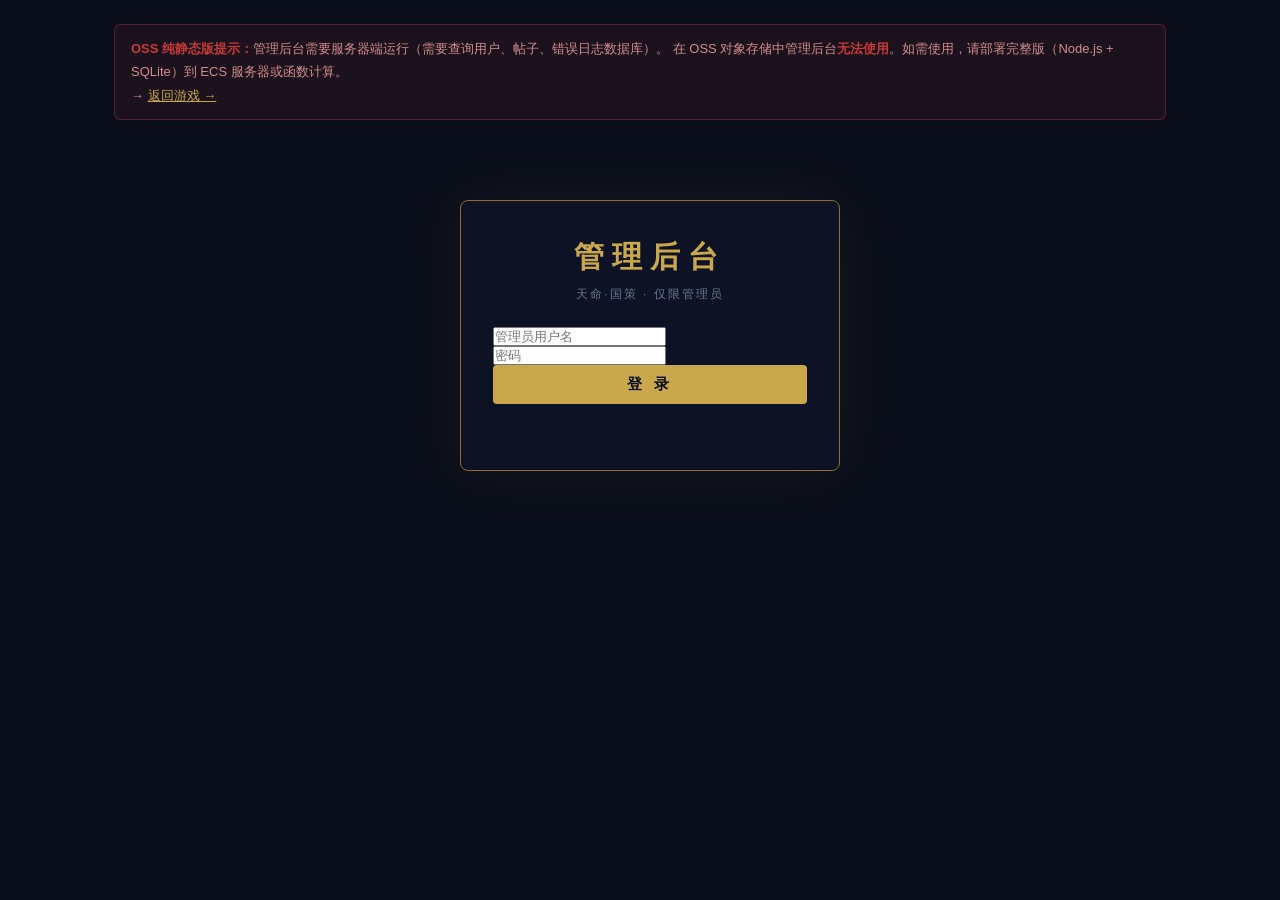
<file: tianming-oss-static/admin.html>
<!DOCTYPE html>
<html lang="zh-CN">
<head>
<meta charset="UTF-8">
<meta name="viewport" content="width=device-width, initial-scale=1.0">
<title>天命·国策 — 管理后台</title>
<link rel="icon" href="favicon.ico" type="image/x-icon">
<link rel="stylesheet" href="style.css">
<style>
  body { padding: 24px; max-width: 1100px; margin: 0 auto; }
  .oss-notice { background: rgba(220,80,80,0.08); border: 1px solid rgba(220,80,80,0.3); color: #d48a8a;
    padding: 12px 16px; border-radius: 6px; margin-bottom: 20px; font-size: 13px; line-height: 1.8; }
  .oss-notice b { color: var(--accent-red); }
  .adm-title { font-size: 22px; color: var(--gold); margin-bottom: 4px; }
  .adm-sub { font-size: 12px; color: var(--text-dim); margin-bottom: 20px; }
  .stat-grid { display: grid; grid-template-columns: repeat(auto-fit, minmax(140px, 1fr)); gap: 12px; margin-bottom: 24px; }
  .stat-card { background: var(--bg-card); border: 1px solid var(--border); border-radius: 8px; padding: 14px; text-align: center; }
  .stat-num { font-size: 26px; color: var(--gold); font-weight: bold; }
  .stat-label { font-size: 12px; color: var(--text-dim); margin-top: 4px; }
  .adm-section { margin-bottom: 28px; }
  .adm-section h3 { color: var(--gold); font-size: 15px; border-bottom: 1px solid var(--border); padding-bottom: 8px; margin-bottom: 12px; }
  table { width: 100%; border-collapse: collapse; font-size: 13px; }
  th, td { padding: 8px 10px; text-align: left; border-bottom: 1px solid var(--border); }
  th { color: var(--text-dim); font-weight: normal; font-size: 12px; }
  .badge { display: inline-block; padding: 2px 8px; border-radius: 10px; font-size: 11px; }
  .badge-green { background: rgba(80,200,120,0.15); color: var(--accent-green); }
  .badge-red { background: rgba(220,80,80,0.15); color: var(--accent-red); }
  .badge-gray { background: rgba(150,150,150,0.15); color: var(--text-dim); }
  .btn-sm { padding: 3px 10px; font-size: 12px; border-radius: 4px; cursor: pointer; border: 1px solid var(--border); background: var(--bg-card); color: var(--text); }
  .btn-sm:hover { border-color: var(--gold); color: var(--gold); }
  .err-msg { color: var(--accent-red); font-family: monospace; font-size: 12px; word-break: break-all; }
  #adm-login { max-width: 360px; margin: 80px auto; }
</style>
</head>
<body>

<div class="oss-notice">
  <b>OSS 纯静态版提示：</b>管理后台需要服务器端运行（需要查询用户、帖子、错误日志数据库）。
  在 OSS 对象存储中管理后台<b>无法使用</b>。如需使用，请部署完整版（Node.js + SQLite）到 ECS 服务器或函数计算。
  <br>→ <a href="index.html" style="color:var(--gold)">返回游戏 →</a>
</div>

<div id="adm-login">
  <div class="auth-box">
    <div class="auth-title">管理后台</div>
    <div class="auth-sub">天命·国策 · 仅限管理员</div>
    <input type="text" id="adm-username" placeholder="管理员用户名" autocomplete="username">
    <input type="password" id="adm-password" placeholder="密码" autocomplete="current-password">
    <button class="auth-btn" onclick="admLogin()">登 录</button>
    <div id="adm-msg" class="auth-msg"></div>
  </div>
</div>

<div id="adm-main" style="display:none">
  <div class="adm-title">🏛 天命·国策 管理后台</div>
  <div class="adm-sub"><a href="index.html" style="color:var(--gold)">← 返回游戏</a> · <span id="adm-user"></span> · <a href="javascript:void(0)" onclick="admLogout()" style="color:var(--accent-red)">退出</a></div>

  <div class="stat-grid" id="stat-grid"></div>

  <div class="adm-section">
    <h3>👥 用户管理（登录状态观察）</h3>
    <table>
      <thead><tr><th>ID</th><th>用户名</th><th>状态</th><th>注册时间</th><th>最后登录</th><th>最后活跃</th><th>发帖</th><th>操作</th></tr></thead>
      <tbody id="user-tbody"></tbody>
    </table>
  </div>

  <div class="adm-section">
    <h3>🐛 前端错误上报</h3>
    <table>
      <thead><tr><th>ID</th><th>错误信息</th><th>页面</th><th>时间</th><th>状态</th><th>操作</th></tr></thead>
      <tbody id="err-tbody"></tbody>
    </table>
  </div>
</div>

<script>
let ADM_TOKEN = localStorage.getItem('tm_admin_token') || '';

function esc(s) {
  return String(s || '').replace(/[&<>"']/g, c => ({ '&': '&amp;', '<': '&lt;', '>': '&gt;', '"': '&quot;', "'": '&#39;' }[c]));
}

async function admApi(path, options = {}) {
  const headers = { 'Content-Type': 'application/json' };
  if (ADM_TOKEN) headers['Authorization'] = 'Bearer ' + ADM_TOKEN;
  const res = await fetch(path, { ...options, headers });
  let data = {};
  try { data = await res.json(); } catch (e) {}
  if (!res.ok) throw new Error(data.error || '请求失败(' + res.status + ')');
  return data;
}

async function admLogin() {
  const username = document.getElementById('adm-username').value.trim();
  const password = document.getElementById('adm-password').value;
  const msg = document.getElementById('adm-msg');
  try {
    const data = await admApi('/api/login', { method: 'POST', body: JSON.stringify({ username, password }) });
    if (!data.user.is_admin) { msg.textContent = '该账号不是管理员'; msg.style.color = 'var(--accent-red)'; return; }
    ADM_TOKEN = data.token;
    localStorage.setItem('tm_admin_token', ADM_TOKEN);
    initAdmin();
  } catch (e) { msg.textContent = e.message; msg.style.color = 'var(--accent-red)'; }
}

function admLogout() {
  localStorage.removeItem('tm_admin_token');
  location.reload();
}

async function initAdmin() {
  try {
    const me = await admApi('/api/me');
    if (!me.user.is_admin) throw new Error('需要管理员权限');
    document.getElementById('adm-login').style.display = 'none';
    document.getElementById('adm-main').style.display = '';
    document.getElementById('adm-user').textContent = '管理员：' + me.user.username;
    loadStats(); loadUsers(); loadErrors();
  } catch (e) {
    ADM_TOKEN = '';
    localStorage.removeItem('tm_admin_token');
    const msg = document.getElementById('adm-msg');
    msg.textContent = '登录已失效：' + e.message;
    msg.style.color = 'var(--accent-red)';
  }
}

async function loadStats() {
  try {
    const s = await admApi('/api/admin/stats');
    document.getElementById('stat-grid').innerHTML = [
      ['用户总数', s.userCount], ['今日活跃', s.todayLogin], ['10分钟内在线', s.onlineRecent],
      ['帖子数', s.postCount], ['评论数', s.commentCount], ['未处理错误', s.errorCount]
    ].map(([label, num]) => `<div class="stat-card"><div class="stat-num">${num}</div><div class="stat-label">${label}</div></div>`).join('');
  } catch (e) {}
}

function fmtTime(t) {
  if (!t) return '—';
  return t.length > 16 ? t.slice(0, 16) : t;
}

function isActive(lastActive) {
  if (!lastActive) return false;
  const d = new Date(lastActive.replace(' ', 'T'));
  return (Date.now() - d.getTime()) < 10 * 60 * 1000;
}

async function loadUsers() {
  try {
    const data = await admApi('/api/admin/users');
    document.getElementById('user-tbody').innerHTML = data.users.map(u => {
      const online = isActive(u.last_active);
      const status = u.banned ? '<span class="badge badge-red">已封禁</span>'
        : online ? '<span class="badge badge-green">在线</span>'
        : '<span class="badge badge-gray">离线</span>';
      const banBtn = u.is_admin ? '—' : (u.banned
        ? `<button class="btn-sm" onclick="toggleBan(${u.id},0)">解封</button>`
        : `<button class="btn-sm" onclick="toggleBan(${u.id},1)">封禁</button>`);
      return `<tr>
        <td>${u.id}</td>
        <td>${esc(u.username)}${u.is_admin ? ' <span class="badge badge-green">管理员</span>' : ''}</td>
        <td>${status}</td>
        <td>${fmtTime(u.created_at)}</td>
        <td>${fmtTime(u.last_login)}</td>
        <td>${fmtTime(u.last_active)}</td>
        <td>${u.post_count}</td>
        <td>${banBtn}</td>
      </tr>`;
    }).join('');
  } catch (e) {}
}

async function toggleBan(uid, banned) {
  try {
    await admApi(`/api/admin/users/${uid}/ban`, { method: 'POST', body: JSON.stringify({ banned: !!banned }) });
    loadUsers(); loadStats();
  } catch (e) { alert(e.message); }
}

async function loadErrors() {
  try {
    const data = await admApi('/api/admin/errors');
    const tbody = document.getElementById('err-tbody');
    if (!data.errors.length) { tbody.innerHTML = '<tr><td colspan="6" style="color:var(--text-dim)">暂无错误上报 🎉</td></tr>'; return; }
    tbody.innerHTML = data.errors.map(er => `<tr>
      <td>${er.id}</td>
      <td class="err-msg">${esc(er.message)}</td>
      <td>${esc(er.page)}</td>
      <td>${fmtTime(er.created_at)}</td>
      <td>${er.resolved ? '<span class="badge badge-gray">已处理</span>' : '<span class="badge badge-red">待处理</span>'}</td>
      <td>${er.resolved ? '—' : `<button class="btn-sm" onclick="resolveErr(${er.id})">标记处理</button>`}</td>
    </tr>`).join('');
  } catch (e) {}
}

async function resolveErr(id) {
  try {
    await admApi(`/api/admin/errors/${id}/resolve`, { method: 'POST', body: '{}' });
    loadErrors(); loadStats();
  } catch (e) { alert(e.message); }
}

if (ADM_TOKEN) initAdmin();
</script>
</body>
</html>
</file>
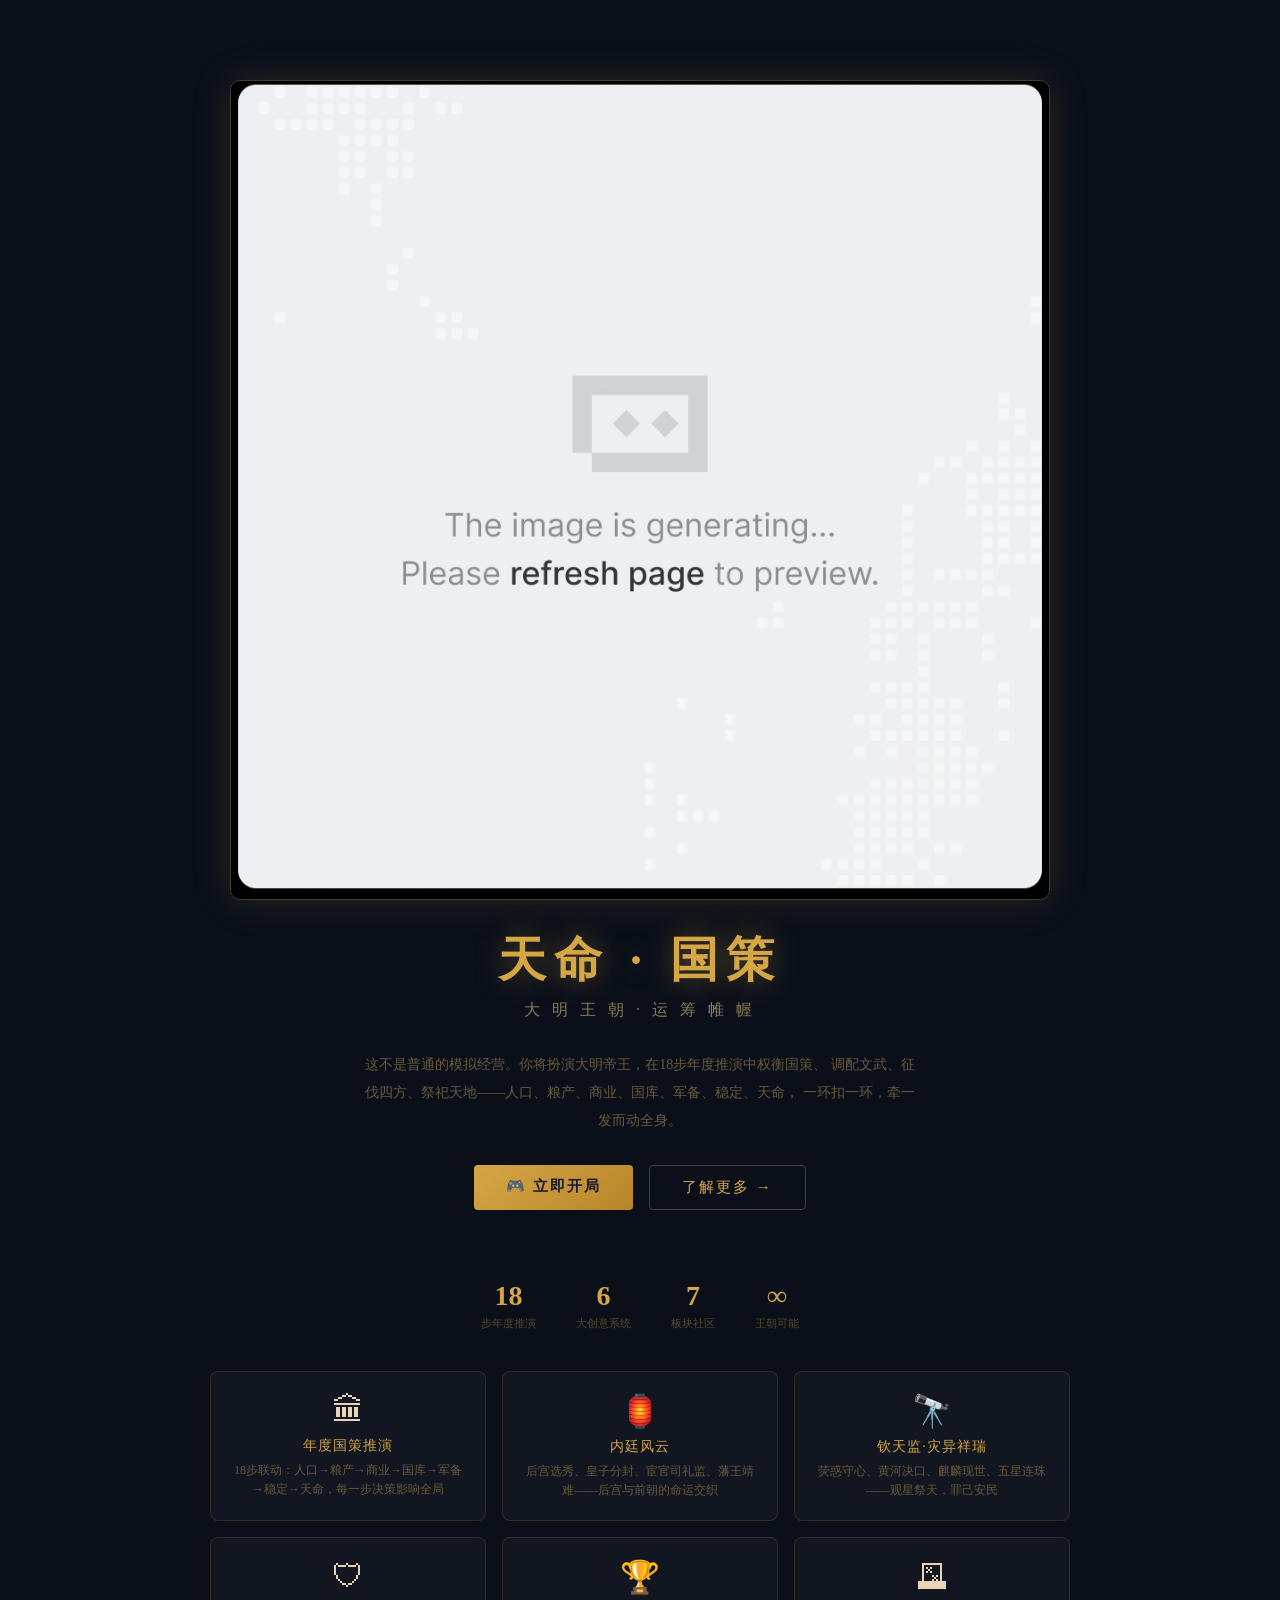
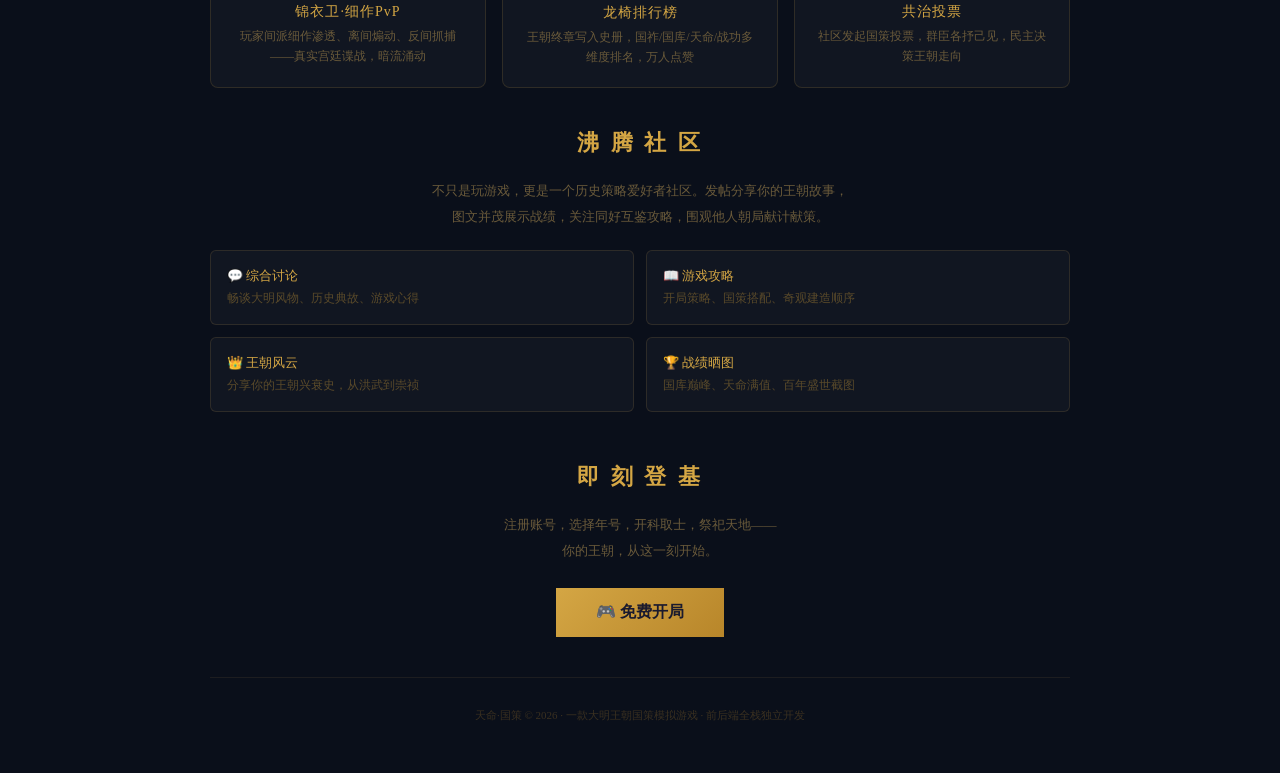
<file: tianming-oss-static/promo.html>
<!DOCTYPE html>
<html lang="zh-CN">
<head>
<meta charset="UTF-8">
<meta name="viewport" content="width=device-width, initial-scale=1.0">
<meta name="description" content="天命国策 — 大明王朝国策模拟游戏。18步年度推演，内廷/钦天监/锦衣卫六大创意系统，7大板块社区。免费开局，运筹帷幄。">
<meta name="keywords" content="天命国策,大明王朝,模拟经营,国策游戏,历史策略,在线游戏,免费游戏">
<meta name="author" content="天命国策">
<meta property="og:title" content="天命·国策 — 大明王朝国策模拟游戏">
<meta property="og:description" content="18步年度推演，六大创意系统，7大板块社区。你将扮演大明帝王，运筹帷幄，决胜千里。">
<meta property="og:type" content="website">
<meta property="og:url" content="https://tianming-game.up.railway.app/">
<meta property="og:image" content="hero-palace.jpg">
<meta name="twitter:card" content="summary_large_image">
<meta name="twitter:title" content="天命·国策 — 大明王朝国策模拟游戏">
<meta name="twitter:description" content="18步年度推演，六大创意系统，7大板块社区。免费开局！">
<title>天命·国策 — 大明王朝 · 国策模拟游戏</title>
<link rel="icon" href="favicon.ico" type="image/x-icon">
<link rel="stylesheet" href="style.css">
<style>
  *{margin:0;padding:0;box-sizing:border-box}
  body{background:#0a0f1a;color:#e8d5b7;font-family:'PingFang SC','Microsoft YaHei',serif;overflow-x:hidden}
  .promo{max-width:900px;margin:0 auto;padding:20px}
  .hero{text-align:center;padding:60px 20px 40px;position:relative}
  .hero h1{font-size:48px;color:#d4a644;text-shadow:0 0 30px rgba(212,166,68,0.4);letter-spacing:8px;margin-bottom:8px}
  .hero .sub{font-size:16px;color:#8a7a5a;letter-spacing:4px;margin-bottom:30px}
  .hero .desc{font-size:14px;color:#6a5a3a;line-height:2;max-width:560px;margin:0 auto 30px}
  .hero .cta{display:inline-flex;gap:16px}
  .hero .cta a{padding:12px 32px;border-radius:4px;font-size:15px;text-decoration:none;letter-spacing:2px;transition:.3s}
  .btn-play{background:linear-gradient(135deg,#d4a644,#b8862a);color:#1a1a2e;font-weight:bold}
  .btn-play:hover{box-shadow:0 0 20px rgba(212,166,68,0.5);transform:translateY(-2px)}
  .btn-learn{border:1px solid #4a4030;color:#d4a644}
  .btn-learn:hover{background:rgba(212,166,68,0.1)}
  .features{display:grid;grid-template-columns:repeat(3,1fr);gap:16px;margin:40px 0}
  .feat-card{background:rgba(255,255,255,0.03);border:1px solid rgba(212,166,68,0.15);border-radius:8px;padding:20px;text-align:center;transition:.3s}
  .feat-card:hover{border-color:rgba(212,166,68,0.4);transform:translateY(-3px)}
  .feat-icon{font-size:32px;margin-bottom:8px}
  .feat-title{color:#d4a644;font-size:14px;margin-bottom:6px;letter-spacing:1px}
  .feat-desc{font-size:12px;color:#6a5a3a;line-height:1.6}
  .section{margin:40px 0;text-align:center}
  .section h2{color:#d4a644;font-size:22px;letter-spacing:3px;margin-bottom:20px}
  .section p{font-size:13px;color:#6a5a3a;line-height:2;max-width:600px;margin:0 auto}
  .gallery{display:grid;grid-template-columns:repeat(2,1fr);gap:12px;margin:20px 0}
  .gallery-item{background:rgba(255,255,255,0.03);border:1px solid rgba(74,64,48,0.5);border-radius:6px;padding:16px;text-align:left}
  .gallery-item .gi-title{color:#d4a644;font-size:13px;margin-bottom:4px}
  .gallery-item .gi-text{font-size:12px;color:#5a4a2a;line-height:1.6}
  .stats{display:flex;justify-content:center;gap:40px;margin:30px 0}
  .stat{text-align:center}
  .stat .num{font-size:28px;color:#d4a644;font-weight:bold}
  .stat .label{font-size:11px;color:#5a4a2a;margin-top:4px}
  footer{text-align:center;padding:30px 0;font-size:11px;color:#3a3020;border-top:1px solid rgba(74,64,48,0.3)}
  @media(max-width:600px){.features{grid-template-columns:1fr}.gallery{grid-template-columns:1fr}.hero h1{font-size:32px}}
</style>
</head>
<body>
<div class="promo">

  <!-- Hero -->
  <div class="hero">
    <img src="hero-palace.jpg" alt="天命·国策 大明皇宫" style="width:100%;max-width:860px;border-radius:10px;border:1px solid rgba(212,166,68,0.3);box-shadow:0 0 40px rgba(212,166,68,0.15);margin-bottom:24px">
    <h1>天命 · 国策</h1>
    <div class="sub">大 明 王 朝 · 运 筹 帷 幄</div>
    <div class="desc">
      这不是普通的模拟经营。你将扮演大明帝王，在18步年度推演中权衡国策、
      调配文武、征伐四方、祭祀天地——人口、粮产、商业、国库、军备、稳定、天命，
      一环扣一环，牵一发而动全身。
    </div>
    <div class="cta">
      <a href="index.html" class="btn-play">🎮 立即开局</a>
      <a href="index.html" class="btn-learn">了解更多 →</a>
    </div>
  </div>

  <!-- 数据 -->
  <div class="stats">
    <div class="stat"><div class="num">18</div><div class="label">步年度推演</div></div>
    <div class="stat"><div class="num">6</div><div class="label">大创意系统</div></div>
    <div class="stat"><div class="num">7</div><div class="label">板块社区</div></div>
    <div class="stat"><div class="num">∞</div><div class="label">王朝可能</div></div>
  </div>

  <!-- 特色 -->
  <div class="features">
    <div class="feat-card">
      <div class="feat-icon">🏛</div>
      <div class="feat-title">年度国策推演</div>
      <div class="feat-desc">18步联动：人口→粮产→商业→国库→军备→稳定→天命，每一步决策影响全局</div>
    </div>
    <div class="feat-card">
      <div class="feat-icon">🏮</div>
      <div class="feat-title">内廷风云</div>
      <div class="feat-desc">后宫选秀、皇子分封、宦官司礼监、藩王靖难——后宫与前朝的命运交织</div>
    </div>
    <div class="feat-card">
      <div class="feat-icon">🔭</div>
      <div class="feat-title">钦天监·灾异祥瑞</div>
      <div class="feat-desc">荧惑守心、黄河决口、麒麟现世、五星连珠——观星祭天，罪己安民</div>
    </div>
    <div class="feat-card">
      <div class="feat-icon">🛡</div>
      <div class="feat-title">锦衣卫·细作PvP</div>
      <div class="feat-desc">玩家间派细作渗透、离间煽动、反间抓捕——真实宫廷谍战，暗流涌动</div>
    </div>
    <div class="feat-card">
      <div class="feat-icon">🏆</div>
      <div class="feat-title">龙椅排行榜</div>
      <div class="feat-desc">王朝终章写入史册，国祚/国库/天命/战功多维度排名，万人点赞</div>
    </div>
    <div class="feat-card">
      <div class="feat-icon">🗳</div>
      <div class="feat-title">共治投票</div>
      <div class="feat-desc">社区发起国策投票，群臣各抒己见，民主决策王朝走向</div>
    </div>
  </div>

  <!-- 社区 -->
  <div class="section">
    <h2>沸 腾 社 区</h2>
    <p>不只是玩游戏，更是一个历史策略爱好者社区。发帖分享你的王朝故事，</p>
    <p>图文并茂展示战绩，关注同好互鉴攻略，围观他人朝局献计献策。</p>
    <div class="gallery">
      <div class="gallery-item">
        <div class="gi-title">💬 综合讨论</div>
        <div class="gi-text">畅谈大明风物、历史典故、游戏心得</div>
      </div>
      <div class="gallery-item">
        <div class="gi-title">📖 游戏攻略</div>
        <div class="gi-text">开局策略、国策搭配、奇观建造顺序</div>
      </div>
      <div class="gallery-item">
        <div class="gi-title">👑 王朝风云</div>
        <div class="gi-text">分享你的王朝兴衰史，从洪武到崇祯</div>
      </div>
      <div class="gallery-item">
        <div class="gi-title">🏆 战绩晒图</div>
        <div class="gi-text">国库巅峰、天命满值、百年盛世截图</div>
      </div>
    </div>
  </div>

  <!-- 行动 -->
  <div class="section" style="margin-top:50px">
    <h2>即 刻 登 基</h2>
    <p>注册账号，选择年号，开科取士，祭祀天地——</p>
    <p>你的王朝，从这一刻开始。</p>
    <div style="margin-top:24px">
      <a href="index.html" class="btn-play" style="display:inline-block;padding:14px 40px;text-decoration:none;font-size:16px">🎮 免费开局</a>
    </div>
  </div>

  <footer>
    天命·国策 © 2026 · 一款大明王朝国策模拟游戏 · 前后端全栈独立开发
  </footer>
</div>
</body>
</html>
</file>
<file: tianming-oss-static/style.css>
/* ========== 天命·国策 全局样式 ========== */
*{margin:0;padding:0;box-sizing:border-box}
body{background:#0a0e1a;color:#c8c8d0;font-family:'Microsoft YaHei','SimHei',sans-serif;overflow:hidden;height:100vh;user-select:none}
::-webkit-scrollbar{width:4px;height:4px}
::-webkit-scrollbar-track{background:#0d1225}
::-webkit-scrollbar-thumb{background:#2a3560;border-radius:2px}
::-webkit-scrollbar-thumb:hover{background:#3a4a80}
input,textarea,select{user-select:text}

:root{
  --bg-deep:#0a0e1a; --bg-panel:#0d1225; --bg-card:#111830; --bg-hover:#1a2340;
  --border:#1e2a4a; --border-light:#2a3a5a;
  --gold:#c9a84c; --gold-light:#e8d080; --gold-dim:#8a7030;
  --text:#c8c8d0; --text-dim:#6a7a8a; --text-bright:#e8e8f0;
  --accent-blue:#3a6ac8; --accent-red:#c83a3a; --accent-green:#3ac86a;
  --accent-purple:#7a3ac8; --accent-cyan:#3ac8c8;
  --war:#d44a4a;
}

/* ========== 登录页 ========== */
#auth-screen{height:100vh;display:flex;align-items:center;justify-content:center;background:radial-gradient(ellipse at center,#141c35 0%,#0a0e1a 70%)}
.auth-box{width:380px;background:var(--bg-panel);border:1px solid var(--gold-dim);border-radius:8px;padding:36px 32px;box-shadow:0 0 60px rgba(201,168,76,0.08)}
.auth-title{font-size:30px;color:var(--gold);text-align:center;letter-spacing:8px;font-weight:bold}
.auth-sub{text-align:center;color:var(--text-dim);font-size:12px;margin:8px 0 24px;letter-spacing:2px}
.auth-tabs{display:flex;border-bottom:1px solid var(--border);margin-bottom:16px}
.auth-tab{flex:1;padding:8px;background:none;border:none;color:var(--text-dim);font-size:14px;cursor:pointer;border-bottom:2px solid transparent}
.auth-tab.active{color:var(--gold);border-bottom-color:var(--gold)}
#auth-screen input{width:100%;padding:10px 12px;margin-bottom:12px;background:var(--bg-card);border:1px solid var(--border);border-radius:4px;color:var(--text);font-size:13px;outline:none}
#auth-screen input:focus{border-color:var(--gold)}
.auth-btn{width:100%;padding:10px;background:var(--gold);color:var(--bg-deep);border:none;border-radius:4px;font-size:15px;font-weight:bold;cursor:pointer;letter-spacing:4px}
.auth-btn:hover{background:var(--gold-light)}
.auth-msg{min-height:20px;margin-top:10px;font-size:12px;text-align:center;color:var(--accent-red)}
.auth-hint{margin-top:14px;font-size:11px;color:var(--text-dim);text-align:center}

/* ========== 顶栏 ========== */
#top-bar{display:flex;align-items:center;gap:16px;padding:6px 16px;background:linear-gradient(180deg,#111830,#0d1225);border-bottom:1px solid var(--border);height:52px;flex-shrink:0}
#top-bar .title{font-size:16px;color:var(--gold);font-weight:bold;letter-spacing:3px;flex-shrink:0}
.top-nav{display:flex;gap:4px}
.top-nav-btn{padding:6px 14px;font-size:13px;border:1px solid transparent;background:none;color:var(--text-dim);cursor:pointer;border-radius:4px}
.top-nav-btn:hover{color:var(--text);background:var(--bg-hover)}
.top-nav-btn.active{color:var(--gold);background:var(--bg-card);border-color:var(--border-light)}
.top-info{display:flex;gap:16px;font-size:12px;flex:1;justify-content:center}
.top-info .item{display:flex;align-items:center;gap:4px}
.top-info .label{color:var(--text-dim)}
.top-info .val{color:var(--gold);font-weight:bold}
.top-info .val.danger{color:var(--accent-red)}
.top-info .val.good{color:var(--accent-green)}
.top-user{display:flex;align-items:center;gap:8px;font-size:13px;flex-shrink:0}
.avatar{width:26px;height:26px;border-radius:50%;display:inline-flex;align-items:center;justify-content:center;color:#fff;font-size:12px;font-weight:bold;background:var(--gold)}

/* ========== 视图切换 ========== */
#app{display:flex;flex-direction:column;height:100vh}
.view{display:none;flex:1;overflow:hidden}
.view.active{display:flex;flex-direction:column}

/* ========== 游戏布局 ========== */
#game-toolbar{display:flex;align-items:center;gap:8px;padding:8px 16px;background:var(--bg-panel);border-bottom:1px solid var(--border);flex-shrink:0}
#main{display:flex;flex:1;overflow:hidden}
#sidebar{width:190px;flex-shrink:0;background:var(--bg-panel);border-right:1px solid var(--border);display:flex;flex-direction:column;overflow-y:auto}
#sidebar .nav-item{padding:10px 16px;font-size:13px;cursor:pointer;border-left:3px solid transparent;display:flex;align-items:center;gap:8px;color:var(--text-dim);transition:all 0.15s}
#sidebar .nav-item:hover{background:var(--bg-hover);color:var(--text)}
#sidebar .nav-item.active{color:var(--gold);border-left-color:var(--gold);background:linear-gradient(90deg,rgba(201,168,76,0.08),transparent)}
#sidebar .nav-item .icon{width:18px;text-align:center;font-size:14px}
#content{flex:1;overflow-y:auto;padding:16px;background:var(--bg-deep)}
.panel{display:none}
.panel.active{display:block}

/* ========== 卡片表格 ========== */
.card{background:var(--bg-card);border:1px solid var(--border);border-radius:4px;padding:12px;margin-bottom:12px}
.card-header{display:flex;justify-content:space-between;align-items:center;margin-bottom:8px;padding-bottom:6px;border-bottom:1px solid var(--border);color:var(--gold);font-size:14px;font-weight:bold}
.card-header .sub{color:var(--text-dim);font-size:11px;font-weight:normal}
table{width:100%;border-collapse:collapse;font-size:12px}
th{text-align:left;padding:6px 8px;color:var(--text-dim);font-weight:normal;border-bottom:1px solid var(--border);font-size:11px}
td{padding:5px 8px;border-bottom:1px solid rgba(30,42,74,0.5)}
tr:hover td{background:var(--bg-hover)}
tr.clickable{cursor:pointer}
.text-gold{color:var(--gold)} .text-red{color:var(--accent-red)} .text-green{color:var(--accent-green)}
.text-blue{color:var(--accent-blue)} .text-dim{color:var(--text-dim)} .text-bright{color:var(--text-bright)}

/* ========== 按钮 ========== */
.btn{display:inline-flex;align-items:center;gap:4px;padding:5px 12px;font-size:12px;border:1px solid var(--border-light);background:var(--bg-card);color:var(--text);cursor:pointer;border-radius:3px;transition:all 0.15s}
.btn:hover{background:var(--bg-hover);border-color:var(--gold)}
.btn-gold{background:var(--gold);color:var(--bg-deep);border-color:var(--gold);font-weight:bold}
.btn-gold:hover{background:var(--gold-light)}
.btn-red{background:var(--accent-red);color:#fff;border-color:var(--accent-red)}
.btn-red:hover{background:#d44a4a}
.btn-green{background:var(--accent-green);color:#fff;border-color:var(--accent-green)}
.btn-sm{padding:3px 8px;font-size:11px}
.btn:disabled{opacity:0.4;cursor:not-allowed}

/* ========== 弹窗 ========== */
#modal-overlay{display:none;position:fixed;top:0;left:0;right:0;bottom:0;background:rgba(0,0,0,0.7);z-index:1000;justify-content:center;align-items:center}
#modal-overlay.show{display:flex}
#modal-box{background:var(--bg-panel);border:1px solid var(--gold);border-radius:6px;max-width:720px;width:92%;max-height:82vh;display:flex;flex-direction:column;box-shadow:0 0 40px rgba(0,0,0,0.5)}
#modal-header{display:flex;justify-content:space-between;align-items:center;padding:12px 16px;border-bottom:1px solid var(--border);color:var(--gold);font-size:15px;font-weight:bold}
#modal-header .close{background:none;border:none;color:var(--text-dim);font-size:20px;cursor:pointer}
#modal-header .close:hover{color:var(--text)}
#modal-body{padding:16px;overflow-y:auto;font-size:13px;line-height:1.6;user-select:text}
#modal-footer{padding:12px 16px;border-top:1px solid var(--border);display:flex;justify-content:flex-end;gap:8px}

/* ========== 日志 ========== */
#log-panel{background:var(--bg-panel);border:1px solid var(--border);border-radius:4px;padding:8px;max-height:420px;overflow-y:auto;font-size:11px;line-height:1.5}
.log-entry{padding:2px 4px;border-bottom:1px solid rgba(30,42,74,0.3)}
.log-entry:last-child{border-bottom:none}
.log-good{color:var(--accent-green)} .log-bad{color:var(--accent-red)}
.log-info{color:var(--text-dim)} .log-event{color:var(--gold)} .log-war{color:var(--war)}

/* ========== 进度条 ========== */
.progress-bar{height:4px;background:var(--border);border-radius:2px;overflow:hidden;margin:4px 0}
.progress-bar .fill{height:100%;border-radius:2px;transition:width 0.3s}
.progress-bar .fill.good{background:var(--accent-green)}
.progress-bar .fill.warn{background:var(--gold)}
.progress-bar .fill.danger{background:var(--accent-red)}
.progress-bar .fill.blue{background:var(--accent-blue)}
.progress-bar .fill.gold{background:var(--gold)}

/* ========== 通用 ========== */
.section-title{font-size:14px;color:var(--gold);margin:16px 0 8px;padding-bottom:4px;border-bottom:1px solid var(--border);display:flex;align-items:center;gap:8px}
.grid-2{display:grid;grid-template-columns:1fr 1fr;gap:12px}
.grid-3{display:grid;grid-template-columns:1fr 1fr 1fr;gap:12px}
.grid-4{display:grid;grid-template-columns:repeat(4,1fr);gap:12px}
.flex{display:flex;gap:8px;align-items:center}
.flex-wrap{flex-wrap:wrap}
.flex-1{flex:1}
.gap-4{gap:4px}
.mt-8{margin-top:8px} .mb-8{margin-bottom:8px}
.text-center{text-align:center} .text-right{text-align:right}

/* ========== 通知 ========== */
#notification{position:fixed;top:60px;right:20px;z-index:2000;display:flex;flex-direction:column;gap:6px;pointer-events:none}
.notif{background:var(--bg-panel);border:1px solid var(--border);border-left:3px solid var(--gold);padding:8px 14px;font-size:12px;border-radius:3px;animation:notif-in 0.3s ease,notif-out 0.3s ease 2.7s forwards;max-width:320px;box-shadow:0 4px 12px rgba(0,0,0,0.3)}
.notif.good{border-left-color:var(--accent-green)}
.notif.bad{border-left-color:var(--accent-red)}
.notif.war{border-left-color:var(--war)}
@keyframes notif-in{from{opacity:0;transform:translateX(40px)}to{opacity:1;transform:translateX(0)}}
@keyframes notif-out{from{opacity:1}to{opacity:0;transform:translateX(40px)}}

/* ========== 社区 ========== */
.community-wrap{display:flex;flex:1;overflow:hidden}
.community-sidebar{width:180px;flex-shrink:0;background:var(--bg-panel);border-right:1px solid var(--border);padding:12px;display:flex;flex-direction:column;gap:4px}
.board-title{font-size:12px;color:var(--text-dim);margin-bottom:6px;padding-left:8px}
.board-item{padding:8px 12px;font-size:13px;color:var(--text-dim);cursor:pointer;border-radius:4px;border-left:3px solid transparent}
.board-item:hover{background:var(--bg-hover);color:var(--text)}
.board-item.active{color:var(--gold);background:var(--bg-card);border-left-color:var(--gold)}
.community-post-btn{margin-top:12px;justify-content:center}
.community-main{flex:1;overflow-y:auto;padding:16px}
.community-toolbar{display:flex;justify-content:space-between;align-items:center;margin-bottom:12px;color:var(--gold);font-size:14px;font-weight:bold}

.post-card{background:var(--bg-card);border:1px solid var(--border);border-radius:6px;padding:14px;margin-bottom:10px;cursor:pointer;transition:border-color 0.15s}
.post-card:hover{border-color:var(--border-light)}
.post-card .post-head{display:flex;align-items:center;gap:8px;margin-bottom:8px}
.post-card .post-title{font-size:15px;color:var(--text-bright);font-weight:bold;margin-bottom:6px}
.post-card .post-excerpt{font-size:12px;color:var(--text-dim);line-height:1.6;max-height:60px;overflow:hidden;margin-bottom:8px}
.post-card .post-image{max-width:240px;max-height:160px;border-radius:4px;margin-bottom:8px;display:block;object-fit:cover}
.post-card .post-meta{display:flex;gap:16px;font-size:11px;color:var(--text-dim)}
.post-card .post-meta .like-btn{cursor:pointer}
.post-card .post-meta .like-btn:hover{color:var(--accent-red)}
.post-card .post-meta .like-btn.liked{color:var(--accent-red)}
.board-tag{font-size:10px;padding:1px 6px;border-radius:3px;background:var(--bg-hover);color:var(--gold);border:1px solid var(--border)}

.post-detail-title{font-size:20px;color:var(--text-bright);font-weight:bold;margin-bottom:10px}
.post-detail-content{font-size:14px;line-height:1.8;color:var(--text);white-space:pre-wrap;margin:12px 0}
.post-detail-image{max-width:100%;border-radius:6px;margin:10px 0}
.post-link-card{display:flex;align-items:center;gap:8px;background:var(--bg-hover);border:1px solid var(--border-light);border-radius:4px;padding:10px;margin:10px 0;color:var(--accent-cyan);font-size:13px;text-decoration:none}
.post-link-card:hover{border-color:var(--accent-cyan)}
.comment-item{padding:10px;border-bottom:1px solid var(--border);font-size:13px}
.comment-item .comment-head{display:flex;align-items:center;gap:8px;margin-bottom:4px;font-size:12px}
.comment-input-wrap{display:flex;gap:8px;margin-top:12px}
.comment-input-wrap textarea{flex:1;background:var(--bg-card);border:1px solid var(--border);border-radius:4px;color:var(--text);padding:8px;font-size:13px;resize:vertical;min-height:60px;outline:none;font-family:inherit}
.comment-input-wrap textarea:focus{border-color:var(--gold)}

/* 发帖编辑器 */
.post-editor input,.post-editor textarea,.post-editor select{width:100%;padding:8px 10px;margin-bottom:10px;background:var(--bg-card);border:1px solid var(--border);border-radius:4px;color:var(--text);font-size:13px;outline:none;font-family:inherit}
.post-editor input:focus,.post-editor textarea:focus{border-color:var(--gold)}
.post-editor textarea{min-height:140px;resize:vertical}
.image-preview{max-width:200px;max-height:150px;border-radius:4px;margin:8px 0;display:none}
.upload-btn{display:inline-block;padding:6px 12px;font-size:12px;border:1px dashed var(--border-light);border-radius:4px;color:var(--text-dim);cursor:pointer;margin-bottom:10px}
.upload-btn:hover{border-color:var(--gold);color:var(--gold)}

/* ========== 个人主页 ========== */
.profile-wrap{flex:1;overflow-y:auto;padding:20px;max-width:900px;margin:0 auto;width:100%}
.profile-header{display:flex;align-items:center;gap:16px;background:var(--bg-card);border:1px solid var(--border);border-radius:6px;padding:20px;margin-bottom:16px}
.profile-header .avatar{width:56px;height:56px;font-size:24px}
.profile-stats{display:flex;gap:24px;font-size:13px;color:var(--text-dim)}
.profile-stats b{color:var(--gold);font-size:18px;display:block}

/* ========== 管理后台 ========== */
.admin-wrap{flex:1;overflow-y:auto;padding:20px}
.admin-tabs{display:flex;gap:6px;margin-bottom:16px}
.admin-tab{padding:8px 16px;font-size:13px;border:1px solid var(--border);background:var(--bg-card);color:var(--text-dim);cursor:pointer;border-radius:4px}
.admin-tab.active{color:var(--gold);border-color:var(--gold);background:var(--bg-hover)}
.stat-card{background:var(--bg-card);border:1px solid var(--border);border-radius:6px;padding:16px;text-align:center}
.stat-card .stat-num{font-size:26px;color:var(--gold);font-weight:bold}
.stat-card .stat-label{font-size:12px;color:var(--text-dim);margin-top:4px}
.status-dot{display:inline-block;width:8px;height:8px;border-radius:50%;margin-right:4px}
.status-dot.online{background:var(--accent-green)}
.status-dot.offline{background:#555}
.error-item{background:var(--bg-card);border:1px solid var(--border);border-radius:4px;padding:10px;margin-bottom:8px;font-size:12px}
.error-item.resolved{opacity:0.5}
.error-item .error-msg{color:var(--accent-red);font-family:monospace;white-space:pre-wrap;word-break:break-all;margin:6px 0}
.error-item .error-stack{color:var(--text-dim);font-family:monospace;font-size:11px;white-space:pre-wrap;word-break:break-all;max-height:80px;overflow:hidden}

/* === 社区增强 === */
.notif-badge{position:absolute;top:-2px;right:-2px;background:var(--accent-red);color:#fff;font-size:10px;border-radius:8px;padding:0 4px;min-width:14px;text-align:center;line-height:14px}
.search-input{background:var(--bg-card);border:1px solid var(--border);border-radius:4px;padding:6px 10px;color:var(--text);font-size:12px;width:180px;outline:none}
.search-input:focus{border-color:var(--accent-gold)}
.hot-tags{display:flex;flex-wrap:wrap;gap:4px;padding:4px 0}
.hot-tag{font-size:11px;background:var(--bg-card);border:1px solid var(--border);border-radius:10px;padding:2px 8px;cursor:pointer;transition:0.2s}
.hot-tag:hover{border-color:var(--accent-gold);color:var(--accent-gold)}
.post-tags-row{display:flex;gap:4px;margin-top:4px}
.post-tag{font-size:10px;color:var(--accent-gold);cursor:pointer}
.post-tag:hover{text-decoration:underline}
.featured-badge{position:absolute;top:6px;right:8px;font-size:10px;background:rgba(218,165,32,0.2);color:var(--accent-gold);border:1px solid rgba(218,165,32,0.3);border-radius:3px;padding:1px 4px}
.notif-item{background:var(--bg-card);border:1px solid var(--border);border-radius:4px;padding:8px;margin-bottom:6px;cursor:pointer}
.notif-item.unread{border-left:3px solid var(--accent-gold)}
.notif-item:hover{border-color:var(--accent-gold)}
.btn-share{background:linear-gradient(135deg,#1a1a3e,#2a2a5e);color:#d4a644;border:1px solid rgba(212,166,68,0.3)}
.btn-share:hover{border-color:var(--accent-gold);box-shadow:0 0 10px rgba(212,166,68,0.2)}

@media(max-width:900px){
  #sidebar{width:150px}
  .grid-2,.grid-3,.grid-4{grid-template-columns:1fr}
  .community-sidebar{width:140px}
}
</file>
